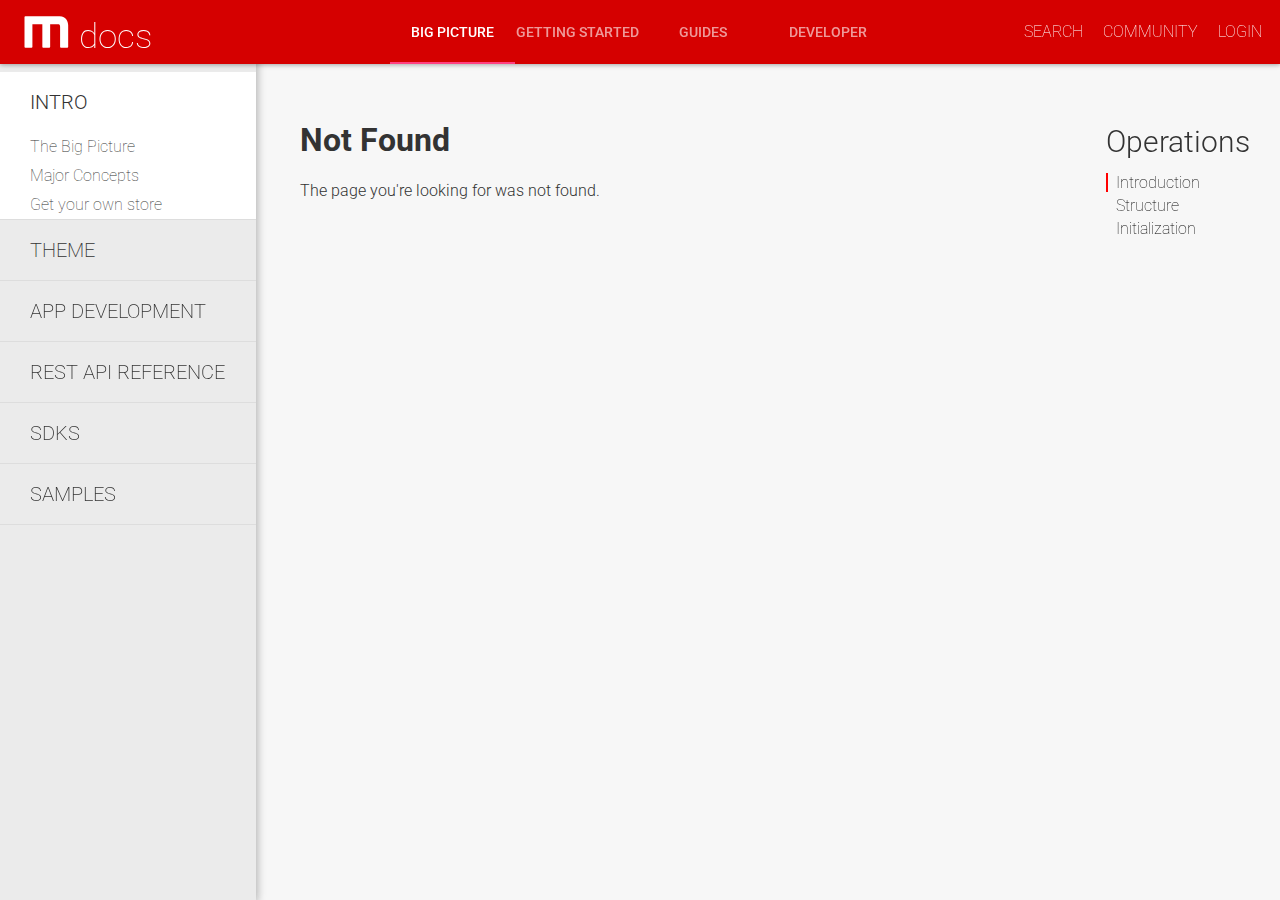
<file: index.html>
<!doctype html>
<html class="no-js" lang=""><head><meta charset="utf-8"/><meta http-equiv="X-UA-Compatible" content="IE=edge"/><title>React Static Boilerplate</title><meta name="description" content="Static website generator for React.js web applications."/><meta name="viewport" content="width=device-width, initial-scale=1"/><link rel="apple-touch-icon" href="apple-touch-icon.png"/><link rel="stylesheet" href="main.css"/><link href="https://fonts.googleapis.com/css?family=Roboto:300,100,400" rel="stylesheet" type="text/css"/><script src="app.js?1449474338693"></script></head><body><div id="app"><div data-reactid=".1uihfne8t8g" data-react-checksum="-890111159"><div class="m-main-bar" style="did-flip:true;background-color:#d50000;transition:all 450ms cubic-bezier(0.23, 1, 0.32, 1) 0ms;box-sizing:border-box;font-family:Roboto, sans-serif;-webkit-tap-highlight-color:rgba(0,0,0,0);box-shadow:0 1px 6px rgba(0, 0, 0, 0.12), 0 1px 4px rgba(0, 0, 0, 0.24);border-radius:0px;position:fixed;z-index:9999;width:100%;display:-webkit-box; display: -webkit-flex; display: flex;min-height:64px;padding-left:24px;padding-right:24px;top:0;max-height:64px;" data-reactid=".1uihfne8t8g.0"><button style="did-flip:true;border:10px;background:none;box-sizing:border-box;display:inline-block;font:inherit;font-family:Roboto, sans-serif;tap-highlight-color:rgba(0, 0, 0, 0);cursor:pointer;text-decoration:none;outline:none;position:relative;transition:all 450ms cubic-bezier(0.23, 1, 0.32, 1) 0ms;padding:12px;width:48px;height:48px;font-size:0;margin-top:8px;margin-right:8px;margin-left:-16px;-webkit-appearance:button;" tabindex="0" type="button" data-reactid=".1uihfne8t8g.0.0"><div data-reactid=".1uihfne8t8g.0.0.0"><svg style="did-flip:true;display:inline-block;height:24px;width:24px;transition:all 450ms cubic-bezier(0.23, 1, 0.32, 1) 0ms;fill:#ffffff;color:#ffffff;-webkit-user-select:none;" viewBox="0 0 24 24" data-reactid=".1uihfne8t8g.0.0.0.1:2:$/=10"><path d="M3 18h18v-2H3v2zm0-5h18v-2H3v2zm0-7v2h18V6H3z" data-reactid=".1uihfne8t8g.0.0.0.1:2:$/=10.0"></path></svg></div></button><div style="did-flip:true;white-space:nowrap;overflow:hidden;text-overflow:ellipsis;margin:0;padding-top:0;letter-spacing:0;font-size:24px;font-weight:400;color:#ffffff;line-height:64px;box-flex:1;flex:1;" data-reactid=".1uihfne8t8g.0.1"><div data-reactid=".1uihfne8t8g.0.1.0"><img class="m-logo-selector" src="[data-uri]" data-reactid=".1uihfne8t8g.0.1.0.$0"/><span class="m-brand-selector" data-reactid=".1uihfne8t8g.0.1.0.$1">docs</span></div></div><div style="did-flip:true;margin-top:8px;margin-right:-16px;margin-left:auto;" data-reactid=".1uihfne8t8g.0.2"><div data-reactid=".1uihfne8t8g.0.2.0"><div class="m-expanded_menu" data-reactid=".1uihfne8t8g.0.2.0.0"><div value="0" style="did-flip:true;" data-reactid=".1uihfne8t8g.0.2.0.0.0"><div style="did-flip:true;margin:0;padding:0;width:100%;height:64px;background-color:#d50000;white-space:nowrap;display:table;" data-reactid=".1uihfne8t8g.0.2.0.0.0.0"><div tabindex="0" style="did-flip:true;display:table-cell;cursor:pointer;text-align:center;vertical-align:middle;height:48px;color:#ffffff;outline:none;font-size:14px;font-weight:500;white-space:initial;font-family:Roboto, sans-serif;box-sizing:border-box;width:25%;" data-reactid=".1uihfne8t8g.0.2.0.0.0.0.$0/=10">BIG PICTURE</div><div tabindex="1" style="did-flip:true;display:table-cell;cursor:pointer;text-align:center;vertical-align:middle;height:48px;color:rgba(255,255,255,0.6);outline:none;font-size:14px;font-weight:500;white-space:initial;font-family:Roboto, sans-serif;box-sizing:border-box;width:25%;" data-reactid=".1uihfne8t8g.0.2.0.0.0.0.$1/=11">GETTING STARTED</div><div tabindex="2" style="did-flip:true;display:table-cell;cursor:pointer;text-align:center;vertical-align:middle;height:48px;color:rgba(255,255,255,0.6);outline:none;font-size:14px;font-weight:500;white-space:initial;font-family:Roboto, sans-serif;box-sizing:border-box;width:25%;" data-reactid=".1uihfne8t8g.0.2.0.0.0.0.$2/=12">GUIDES</div><div tabindex="3" style="did-flip:true;display:table-cell;cursor:pointer;text-align:center;vertical-align:middle;height:48px;color:rgba(255,255,255,0.6);outline:none;font-size:14px;font-weight:500;white-space:initial;font-family:Roboto, sans-serif;box-sizing:border-box;width:25%;" data-reactid=".1uihfne8t8g.0.2.0.0.0.0.$3/=13">DEVELOPER</div></div><div data-reactid=".1uihfne8t8g.0.2.0.0.0.1"><div style="did-flip:true;left:calc(25%*0);width:25%;bottom:0;display:block;background-color:#ff4081;height:2px;margin-top:-2px;position:relative;transition:left 1s cubic-bezier(0.23, 1, 0.32, 1) 0ms;" data-reactid=".1uihfne8t8g.0.2.0.0.0.1.0"> </div></div><div style="did-flip:true;" data-reactid=".1uihfne8t8g.0.2.0.0.0.2"></div></div></div><ul class="m-contextual-actions" data-reactid=".1uihfne8t8g.0.2.0.1"><li data-reactid=".1uihfne8t8g.0.2.0.1.0"><a data-reactid=".1uihfne8t8g.0.2.0.1.0.0"><canvas class="ink" style="border-radius:inherit;height:100%;left:0;position:absolute;top:0;width:100%;" height="0" width="0" data-reactid=".1uihfne8t8g.0.2.0.1.0.0.0"></canvas><span data-reactid=".1uihfne8t8g.0.2.0.1.0.0.1">SEARCH</span></a></li><li data-reactid=".1uihfne8t8g.0.2.0.1.1"><a data-reactid=".1uihfne8t8g.0.2.0.1.1.0"><canvas class="ink" style="border-radius:inherit;height:100%;left:0;position:absolute;top:0;width:100%;" height="0" width="0" data-reactid=".1uihfne8t8g.0.2.0.1.1.0.0"></canvas><span data-reactid=".1uihfne8t8g.0.2.0.1.1.0.1">COMMUNITY</span></a></li><li data-reactid=".1uihfne8t8g.0.2.0.1.2"><a data-reactid=".1uihfne8t8g.0.2.0.1.2.0"><canvas class="ink" style="border-radius:inherit;height:100%;left:0;position:absolute;top:0;width:100%;" height="0" width="0" data-reactid=".1uihfne8t8g.0.2.0.1.2.0.0"></canvas><span data-reactid=".1uihfne8t8g.0.2.0.1.2.0.1">LOGIN</span></a></li></ul></div></div></div><div data-reactid=".1uihfne8t8g.1"><div data-reactid=".1uihfne8t8g.1.0"><div class="m-leftnav" data-reactid=".1uihfne8t8g.1.0.0"><div data-reactid=".1uihfne8t8g.1.0.0.0"><div style="did-flip:true;background-color:#ffffff;transition:all 450ms cubic-bezier(0.23, 1, 0.32, 1) 0ms;box-sizing:border-box;font-family:Roboto, sans-serif;-webkit-tap-highlight-color:rgba(0,0,0,0);box-shadow:0 3px 10px rgba(0, 0, 0, 0.16), 0 3px 10px rgba(0, 0, 0, 0.23);border-radius:0px;height:100%;width:256px;position:fixed;z-index:10;left:0;top:0;transform:translate3d(0px, 0, 0);overflow:hidden;padding-top:72px;overflow-y:auto;background:#ebebeb;" data-reactid=".1uihfne8t8g.1.0.0.0.1"><div data-reactid=".1uihfne8t8g.1.0.0.0.1.1"><div class="react-sanfona" role="tablist" data-reactid=".1uihfne8t8g.1.0.0.0.1.1.0"><div class="react-sanfona-item react-sanfona-item-expanded" role="tabpanel" aria-expanded="true" data-reactid=".1uihfne8t8g.1.0.0.0.1.1.0.$0"><h3 aria-controls="react-sanfona-item-body-ef327175-38b7-4e33-9e65-a127ff558c84" class="react-sanfona-item-title" id="react-safona-item-title-ef327175-38b7-4e33-9e65-a127ff558c84" style="cursor:pointer;margin:0;" data-reactid=".1uihfne8t8g.1.0.0.0.1.1.0.$0.0"><div class="m-item-container" data-reactid=".1uihfne8t8g.1.0.0.0.1.1.0.$0.0.0"><canvas class="ink" style="border-radius:inherit;height:100%;left:0;position:absolute;top:0;width:100%;" height="0" width="0" data-reactid=".1uihfne8t8g.1.0.0.0.1.1.0.$0.0.0.0"></canvas><span data-reactid=".1uihfne8t8g.1.0.0.0.1.1.0.$0.0.0.1">INTRO</span></div></h3><div aria-labelledby="react-safona-item-title-ef327175-38b7-4e33-9e65-a127ff558c84" class="react-sanfona-item-body" id="react-safona-item-body-ef327175-38b7-4e33-9e65-a127ff558c84" style="max-height:none;overflow:visible;transition:max-height .3s ease;" data-reactid=".1uihfne8t8g.1.0.0.0.1.1.0.$0.1"><div class="react-sanfona-item-body-wrapper" data-reactid=".1uihfne8t8g.1.0.0.0.1.1.0.$0.1.0"><ul data-reactid=".1uihfne8t8g.1.0.0.0.1.1.0.$0.1.0.0"><li data-reactid=".1uihfne8t8g.1.0.0.0.1.1.0.$0.1.0.0.0"><a data-reactid=".1uihfne8t8g.1.0.0.0.1.1.0.$0.1.0.0.0.0"><canvas class="ink" style="border-radius:inherit;height:100%;left:0;position:absolute;top:0;width:100%;" height="0" width="0" data-reactid=".1uihfne8t8g.1.0.0.0.1.1.0.$0.1.0.0.0.0.0"></canvas><span data-reactid=".1uihfne8t8g.1.0.0.0.1.1.0.$0.1.0.0.0.0.1">The Big Picture</span></a></li><li data-reactid=".1uihfne8t8g.1.0.0.0.1.1.0.$0.1.0.0.1"><a data-reactid=".1uihfne8t8g.1.0.0.0.1.1.0.$0.1.0.0.1.0"><canvas class="ink" style="border-radius:inherit;height:100%;left:0;position:absolute;top:0;width:100%;" height="0" width="0" data-reactid=".1uihfne8t8g.1.0.0.0.1.1.0.$0.1.0.0.1.0.0"></canvas><span data-reactid=".1uihfne8t8g.1.0.0.0.1.1.0.$0.1.0.0.1.0.1">Major Concepts</span></a></li><li data-reactid=".1uihfne8t8g.1.0.0.0.1.1.0.$0.1.0.0.2"><a data-reactid=".1uihfne8t8g.1.0.0.0.1.1.0.$0.1.0.0.2.0"><canvas class="ink" style="border-radius:inherit;height:100%;left:0;position:absolute;top:0;width:100%;" height="0" width="0" data-reactid=".1uihfne8t8g.1.0.0.0.1.1.0.$0.1.0.0.2.0.0"></canvas><span data-reactid=".1uihfne8t8g.1.0.0.0.1.1.0.$0.1.0.0.2.0.1">Get your own store</span></a></li></ul></div></div></div><div class="react-sanfona-item" role="tabpanel" aria-hidden="true" data-reactid=".1uihfne8t8g.1.0.0.0.1.1.0.$1"><h3 aria-controls="react-sanfona-item-body-773d87a0-ef7e-4d30-a681-6c9e0981d2f4" class="react-sanfona-item-title" id="react-safona-item-title-773d87a0-ef7e-4d30-a681-6c9e0981d2f4" style="cursor:pointer;margin:0;" data-reactid=".1uihfne8t8g.1.0.0.0.1.1.0.$1.0"><div class="m-item-container" data-reactid=".1uihfne8t8g.1.0.0.0.1.1.0.$1.0.0"><canvas class="ink" style="border-radius:inherit;height:100%;left:0;position:absolute;top:0;width:100%;" height="0" width="0" data-reactid=".1uihfne8t8g.1.0.0.0.1.1.0.$1.0.0.0"></canvas><span data-reactid=".1uihfne8t8g.1.0.0.0.1.1.0.$1.0.0.1">THEME</span></div></h3><div aria-labelledby="react-safona-item-title-773d87a0-ef7e-4d30-a681-6c9e0981d2f4" class="react-sanfona-item-body" id="react-safona-item-body-773d87a0-ef7e-4d30-a681-6c9e0981d2f4" style="max-height:0;overflow:hidden;transition:max-height .3s ease;" data-reactid=".1uihfne8t8g.1.0.0.0.1.1.0.$1.1"><div class="react-sanfona-item-body-wrapper" data-reactid=".1uihfne8t8g.1.0.0.0.1.1.0.$1.1.0"><ul data-reactid=".1uihfne8t8g.1.0.0.0.1.1.0.$1.1.0.0"><li data-reactid=".1uihfne8t8g.1.0.0.0.1.1.0.$1.1.0.0.0"><a data-reactid=".1uihfne8t8g.1.0.0.0.1.1.0.$1.1.0.0.0.0"><canvas class="ink" style="border-radius:inherit;height:100%;left:0;position:absolute;top:0;width:100%;" height="0" width="0" data-reactid=".1uihfne8t8g.1.0.0.0.1.1.0.$1.1.0.0.0.0.0"></canvas><span data-reactid=".1uihfne8t8g.1.0.0.0.1.1.0.$1.1.0.0.0.0.1">Build a theme</span></a></li><li data-reactid=".1uihfne8t8g.1.0.0.0.1.1.0.$1.1.0.0.1"><a data-reactid=".1uihfne8t8g.1.0.0.0.1.1.0.$1.1.0.0.1.0"><canvas class="ink" style="border-radius:inherit;height:100%;left:0;position:absolute;top:0;width:100%;" height="0" width="0" data-reactid=".1uihfne8t8g.1.0.0.0.1.1.0.$1.1.0.0.1.0.0"></canvas><span data-reactid=".1uihfne8t8g.1.0.0.0.1.1.0.$1.1.0.0.1.0.1">Build a widget</span></a></li><li data-reactid=".1uihfne8t8g.1.0.0.0.1.1.0.$1.1.0.0.2"><a data-reactid=".1uihfne8t8g.1.0.0.0.1.1.0.$1.1.0.0.2.0"><canvas class="ink" style="border-radius:inherit;height:100%;left:0;position:absolute;top:0;width:100%;" height="0" width="0" data-reactid=".1uihfne8t8g.1.0.0.0.1.1.0.$1.1.0.0.2.0.0"></canvas><span data-reactid=".1uihfne8t8g.1.0.0.0.1.1.0.$1.1.0.0.2.0.1">Looping through records</span></a></li><li data-reactid=".1uihfne8t8g.1.0.0.0.1.1.0.$1.1.0.0.3"><a data-reactid=".1uihfne8t8g.1.0.0.0.1.1.0.$1.1.0.0.3.0"><canvas class="ink" style="border-radius:inherit;height:100%;left:0;position:absolute;top:0;width:100%;" height="0" width="0" data-reactid=".1uihfne8t8g.1.0.0.0.1.1.0.$1.1.0.0.3.0.0"></canvas><span data-reactid=".1uihfne8t8g.1.0.0.0.1.1.0.$1.1.0.0.3.0.1">Deploying your app</span></a></li><li data-reactid=".1uihfne8t8g.1.0.0.0.1.1.0.$1.1.0.0.4"><a data-reactid=".1uihfne8t8g.1.0.0.0.1.1.0.$1.1.0.0.4.0"><canvas class="ink" style="border-radius:inherit;height:100%;left:0;position:absolute;top:0;width:100%;" height="0" width="0" data-reactid=".1uihfne8t8g.1.0.0.0.1.1.0.$1.1.0.0.4.0.0"></canvas><span data-reactid=".1uihfne8t8g.1.0.0.0.1.1.0.$1.1.0.0.4.0.1">Inheritence</span></a></li><li data-reactid=".1uihfne8t8g.1.0.0.0.1.1.0.$1.1.0.0.5"><a data-reactid=".1uihfne8t8g.1.0.0.0.1.1.0.$1.1.0.0.5.0"><canvas class="ink" style="border-radius:inherit;height:100%;left:0;position:absolute;top:0;width:100%;" height="0" width="0" data-reactid=".1uihfne8t8g.1.0.0.0.1.1.0.$1.1.0.0.5.0.0"></canvas><span data-reactid=".1uihfne8t8g.1.0.0.0.1.1.0.$1.1.0.0.5.0.1">Hypr</span></a></li><li data-reactid=".1uihfne8t8g.1.0.0.0.1.1.0.$1.1.0.0.6"><a data-reactid=".1uihfne8t8g.1.0.0.0.1.1.0.$1.1.0.0.6.0"><canvas class="ink" style="border-radius:inherit;height:100%;left:0;position:absolute;top:0;width:100%;" height="0" width="0" data-reactid=".1uihfne8t8g.1.0.0.0.1.1.0.$1.1.0.0.6.0.0"></canvas><span data-reactid=".1uihfne8t8g.1.0.0.0.1.1.0.$1.1.0.0.6.0.1">Making it fast</span></a></li><li data-reactid=".1uihfne8t8g.1.0.0.0.1.1.0.$1.1.0.0.7"><a data-reactid=".1uihfne8t8g.1.0.0.0.1.1.0.$1.1.0.0.7.0"><canvas class="ink" style="border-radius:inherit;height:100%;left:0;position:absolute;top:0;width:100%;" height="0" width="0" data-reactid=".1uihfne8t8g.1.0.0.0.1.1.0.$1.1.0.0.7.0.0"></canvas><span data-reactid=".1uihfne8t8g.1.0.0.0.1.1.0.$1.1.0.0.7.0.1">Optimizing for seo</span></a></li></ul></div></div></div><div class="react-sanfona-item" role="tabpanel" aria-hidden="true" data-reactid=".1uihfne8t8g.1.0.0.0.1.1.0.$2"><h3 aria-controls="react-sanfona-item-body-672747ad-0bc1-4278-9d59-529048eb815b" class="react-sanfona-item-title" id="react-safona-item-title-672747ad-0bc1-4278-9d59-529048eb815b" style="cursor:pointer;margin:0;" data-reactid=".1uihfne8t8g.1.0.0.0.1.1.0.$2.0"><div class="m-item-container" data-reactid=".1uihfne8t8g.1.0.0.0.1.1.0.$2.0.0"><canvas class="ink" style="border-radius:inherit;height:100%;left:0;position:absolute;top:0;width:100%;" height="0" width="0" data-reactid=".1uihfne8t8g.1.0.0.0.1.1.0.$2.0.0.0"></canvas><span data-reactid=".1uihfne8t8g.1.0.0.0.1.1.0.$2.0.0.1">APP DEVELOPMENT</span></div></h3><div aria-labelledby="react-safona-item-title-672747ad-0bc1-4278-9d59-529048eb815b" class="react-sanfona-item-body" id="react-safona-item-body-672747ad-0bc1-4278-9d59-529048eb815b" style="max-height:0;overflow:hidden;transition:max-height .3s ease;" data-reactid=".1uihfne8t8g.1.0.0.0.1.1.0.$2.1"><div class="react-sanfona-item-body-wrapper" data-reactid=".1uihfne8t8g.1.0.0.0.1.1.0.$2.1.0"><ul data-reactid=".1uihfne8t8g.1.0.0.0.1.1.0.$2.1.0.0"><li data-reactid=".1uihfne8t8g.1.0.0.0.1.1.0.$2.1.0.0.0"><a data-reactid=".1uihfne8t8g.1.0.0.0.1.1.0.$2.1.0.0.0.0"><canvas class="ink" style="border-radius:inherit;height:100%;left:0;position:absolute;top:0;width:100%;" height="0" width="0" data-reactid=".1uihfne8t8g.1.0.0.0.1.1.0.$2.1.0.0.0.0.0"></canvas><span data-reactid=".1uihfne8t8g.1.0.0.0.1.1.0.$2.1.0.0.0.0.1">Intro to apps</span></a></li><li data-reactid=".1uihfne8t8g.1.0.0.0.1.1.0.$2.1.0.0.1"><a data-reactid=".1uihfne8t8g.1.0.0.0.1.1.0.$2.1.0.0.1.0"><canvas class="ink" style="border-radius:inherit;height:100%;left:0;position:absolute;top:0;width:100%;" height="0" width="0" data-reactid=".1uihfne8t8g.1.0.0.0.1.1.0.$2.1.0.0.1.0.0"></canvas><span data-reactid=".1uihfne8t8g.1.0.0.0.1.1.0.$2.1.0.0.1.0.1">Build an app</span></a></li><li data-reactid=".1uihfne8t8g.1.0.0.0.1.1.0.$2.1.0.0.2"><a data-reactid=".1uihfne8t8g.1.0.0.0.1.1.0.$2.1.0.0.2.0"><canvas class="ink" style="border-radius:inherit;height:100%;left:0;position:absolute;top:0;width:100%;" height="0" width="0" data-reactid=".1uihfne8t8g.1.0.0.0.1.1.0.$2.1.0.0.2.0.0"></canvas><span data-reactid=".1uihfne8t8g.1.0.0.0.1.1.0.$2.1.0.0.2.0.1">Webhooks</span></a></li><li data-reactid=".1uihfne8t8g.1.0.0.0.1.1.0.$2.1.0.0.3"><a data-reactid=".1uihfne8t8g.1.0.0.0.1.1.0.$2.1.0.0.3.0"><canvas class="ink" style="border-radius:inherit;height:100%;left:0;position:absolute;top:0;width:100%;" height="0" width="0" data-reactid=".1uihfne8t8g.1.0.0.0.1.1.0.$2.1.0.0.3.0.0"></canvas><span data-reactid=".1uihfne8t8g.1.0.0.0.1.1.0.$2.1.0.0.3.0.1">Configuration UI</span></a></li><li data-reactid=".1uihfne8t8g.1.0.0.0.1.1.0.$2.1.0.0.4"><a data-reactid=".1uihfne8t8g.1.0.0.0.1.1.0.$2.1.0.0.4.0"><canvas class="ink" style="border-radius:inherit;height:100%;left:0;position:absolute;top:0;width:100%;" height="0" width="0" data-reactid=".1uihfne8t8g.1.0.0.0.1.1.0.$2.1.0.0.4.0.0"></canvas><span data-reactid=".1uihfne8t8g.1.0.0.0.1.1.0.$2.1.0.0.4.0.1">Authentication</span></a></li><li data-reactid=".1uihfne8t8g.1.0.0.0.1.1.0.$2.1.0.0.5"><a data-reactid=".1uihfne8t8g.1.0.0.0.1.1.0.$2.1.0.0.5.0"><canvas class="ink" style="border-radius:inherit;height:100%;left:0;position:absolute;top:0;width:100%;" height="0" width="0" data-reactid=".1uihfne8t8g.1.0.0.0.1.1.0.$2.1.0.0.5.0.0"></canvas><span data-reactid=".1uihfne8t8g.1.0.0.0.1.1.0.$2.1.0.0.5.0.1">Arc.js</span></a></li></ul></div></div></div><div class="react-sanfona-item" role="tabpanel" aria-hidden="true" data-reactid=".1uihfne8t8g.1.0.0.0.1.1.0.$3"><h3 aria-controls="react-sanfona-item-body-61e18ed8-06e4-4ec4-b875-8b374e21f413" class="react-sanfona-item-title" id="react-safona-item-title-61e18ed8-06e4-4ec4-b875-8b374e21f413" style="cursor:pointer;margin:0;" data-reactid=".1uihfne8t8g.1.0.0.0.1.1.0.$3.0"><div class="m-item-container" data-reactid=".1uihfne8t8g.1.0.0.0.1.1.0.$3.0.0"><canvas class="ink" style="border-radius:inherit;height:100%;left:0;position:absolute;top:0;width:100%;" height="0" width="0" data-reactid=".1uihfne8t8g.1.0.0.0.1.1.0.$3.0.0.0"></canvas><span data-reactid=".1uihfne8t8g.1.0.0.0.1.1.0.$3.0.0.1">REST API REFERENCE</span></div></h3><div aria-labelledby="react-safona-item-title-61e18ed8-06e4-4ec4-b875-8b374e21f413" class="react-sanfona-item-body" id="react-safona-item-body-61e18ed8-06e4-4ec4-b875-8b374e21f413" style="max-height:0;overflow:hidden;transition:max-height .3s ease;" data-reactid=".1uihfne8t8g.1.0.0.0.1.1.0.$3.1"><div class="react-sanfona-item-body-wrapper" data-reactid=".1uihfne8t8g.1.0.0.0.1.1.0.$3.1.0"><ul data-reactid=".1uihfne8t8g.1.0.0.0.1.1.0.$3.1.0.0"><li data-reactid=".1uihfne8t8g.1.0.0.0.1.1.0.$3.1.0.0.0"><a data-reactid=".1uihfne8t8g.1.0.0.0.1.1.0.$3.1.0.0.0.0"><canvas class="ink" style="border-radius:inherit;height:100%;left:0;position:absolute;top:0;width:100%;" height="0" width="0" data-reactid=".1uihfne8t8g.1.0.0.0.1.1.0.$3.1.0.0.0.0.0"></canvas><span class="m-active" data-reactid=".1uihfne8t8g.1.0.0.0.1.1.0.$3.1.0.0.0.0.1">Commerce</span></a><ul data-reactid=".1uihfne8t8g.1.0.0.0.1.1.0.$3.1.0.0.0.1"><li data-reactid=".1uihfne8t8g.1.0.0.0.1.1.0.$3.1.0.0.0.1.0"><a data-reactid=".1uihfne8t8g.1.0.0.0.1.1.0.$3.1.0.0.0.1.0.0"><canvas class="ink" style="border-radius:inherit;height:100%;left:0;position:absolute;top:0;width:100%;" height="0" width="0" data-reactid=".1uihfne8t8g.1.0.0.0.1.1.0.$3.1.0.0.0.1.0.0.0"></canvas><span data-reactid=".1uihfne8t8g.1.0.0.0.1.1.0.$3.1.0.0.0.1.0.0.1">admin</span></a><ul data-reactid=".1uihfne8t8g.1.0.0.0.1.1.0.$3.1.0.0.0.1.0.1"><li data-reactid=".1uihfne8t8g.1.0.0.0.1.1.0.$3.1.0.0.0.1.0.1.0"><a data-reactid=".1uihfne8t8g.1.0.0.0.1.1.0.$3.1.0.0.0.1.0.1.0.0"><canvas class="ink" style="border-radius:inherit;height:100%;left:0;position:absolute;top:0;width:100%;" height="0" width="0" data-reactid=".1uihfne8t8g.1.0.0.0.1.1.0.$3.1.0.0.0.1.0.1.0.0.0"></canvas><span class="m-active" data-reactid=".1uihfne8t8g.1.0.0.0.1.1.0.$3.1.0.0.0.1.0.1.0.0.1">carts</span></a><ul data-reactid=".1uihfne8t8g.1.0.0.0.1.1.0.$3.1.0.0.0.1.0.1.0.1"><li data-reactid=".1uihfne8t8g.1.0.0.0.1.1.0.$3.1.0.0.0.1.0.1.0.1.0"><a data-reactid=".1uihfne8t8g.1.0.0.0.1.1.0.$3.1.0.0.0.1.0.1.0.1.0.0"><canvas class="ink" style="border-radius:inherit;height:100%;left:0;position:absolute;top:0;width:100%;" height="0" width="0" data-reactid=".1uihfne8t8g.1.0.0.0.1.1.0.$3.1.0.0.0.1.0.1.0.1.0.0.0"></canvas><span data-reactid=".1uihfne8t8g.1.0.0.0.1.1.0.$3.1.0.0.0.1.0.1.0.1.0.0.1">cartCoupons</span></a></li><li data-reactid=".1uihfne8t8g.1.0.0.0.1.1.0.$3.1.0.0.0.1.0.1.0.1.1"><a data-reactid=".1uihfne8t8g.1.0.0.0.1.1.0.$3.1.0.0.0.1.0.1.0.1.1.0"><canvas class="ink" style="border-radius:inherit;height:100%;left:0;position:absolute;top:0;width:100%;" height="0" width="0" data-reactid=".1uihfne8t8g.1.0.0.0.1.1.0.$3.1.0.0.0.1.0.1.0.1.1.0.0"></canvas><span data-reactid=".1uihfne8t8g.1.0.0.0.1.1.0.$3.1.0.0.0.1.0.1.0.1.1.0.1">cartItems</span></a></li><li data-reactid=".1uihfne8t8g.1.0.0.0.1.1.0.$3.1.0.0.0.1.0.1.0.1.2"><a data-reactid=".1uihfne8t8g.1.0.0.0.1.1.0.$3.1.0.0.0.1.0.1.0.1.2.0"><canvas class="ink" style="border-radius:inherit;height:100%;left:0;position:absolute;top:0;width:100%;" height="0" width="0" data-reactid=".1uihfne8t8g.1.0.0.0.1.1.0.$3.1.0.0.0.1.0.1.0.1.2.0.0"></canvas><span class="m-active" data-reactid=".1uihfne8t8g.1.0.0.0.1.1.0.$3.1.0.0.0.1.0.1.0.1.2.0.1">cartExtendedProperties</span></a><ul data-reactid=".1uihfne8t8g.1.0.0.0.1.1.0.$3.1.0.0.0.1.0.1.0.1.2.1"><li data-reactid=".1uihfne8t8g.1.0.0.0.1.1.0.$3.1.0.0.0.1.0.1.0.1.2.1.0"><a data-reactid=".1uihfne8t8g.1.0.0.0.1.1.0.$3.1.0.0.0.1.0.1.0.1.2.1.0.0"><canvas class="ink" style="border-radius:inherit;height:100%;left:0;position:absolute;top:0;width:100%;" height="0" width="0" data-reactid=".1uihfne8t8g.1.0.0.0.1.1.0.$3.1.0.0.0.1.0.1.0.1.2.1.0.0.0"></canvas><span data-reactid=".1uihfne8t8g.1.0.0.0.1.1.0.$3.1.0.0.0.1.0.1.0.1.2.1.0.0.1">cartTax</span></a></li><li data-reactid=".1uihfne8t8g.1.0.0.0.1.1.0.$3.1.0.0.0.1.0.1.0.1.2.1.1"><a data-reactid=".1uihfne8t8g.1.0.0.0.1.1.0.$3.1.0.0.0.1.0.1.0.1.2.1.1.0"><canvas class="ink" style="border-radius:inherit;height:100%;left:0;position:absolute;top:0;width:100%;" height="0" width="0" data-reactid=".1uihfne8t8g.1.0.0.0.1.1.0.$3.1.0.0.0.1.0.1.0.1.2.1.1.0.0"></canvas><span data-reactid=".1uihfne8t8g.1.0.0.0.1.1.0.$3.1.0.0.0.1.0.1.0.1.2.1.1.0.1">cartShipping</span></a></li><li data-reactid=".1uihfne8t8g.1.0.0.0.1.1.0.$3.1.0.0.0.1.0.1.0.1.2.1.2"><a data-reactid=".1uihfne8t8g.1.0.0.0.1.1.0.$3.1.0.0.0.1.0.1.0.1.2.1.2.0"><canvas class="ink" style="border-radius:inherit;height:100%;left:0;position:absolute;top:0;width:100%;" height="0" width="0" data-reactid=".1uihfne8t8g.1.0.0.0.1.1.0.$3.1.0.0.0.1.0.1.0.1.2.1.2.0.0"></canvas><span data-reactid=".1uihfne8t8g.1.0.0.0.1.1.0.$3.1.0.0.0.1.0.1.0.1.2.1.2.0.1">cartGiftWrapping</span></a></li><li data-reactid=".1uihfne8t8g.1.0.0.0.1.1.0.$3.1.0.0.0.1.0.1.0.1.2.1.3"><a data-reactid=".1uihfne8t8g.1.0.0.0.1.1.0.$3.1.0.0.0.1.0.1.0.1.2.1.3.0"><canvas class="ink" style="border-radius:inherit;height:100%;left:0;position:absolute;top:0;width:100%;" height="0" width="0" data-reactid=".1uihfne8t8g.1.0.0.0.1.1.0.$3.1.0.0.0.1.0.1.0.1.2.1.3.0.0"></canvas><span data-reactid=".1uihfne8t8g.1.0.0.0.1.1.0.$3.1.0.0.0.1.0.1.0.1.2.1.3.0.1">cartDelivery</span></a></li></ul></li></ul></li></ul></li></ul></li></ul></div></div></div><div class="react-sanfona-item" role="tabpanel" aria-hidden="true" data-reactid=".1uihfne8t8g.1.0.0.0.1.1.0.$4"><h3 aria-controls="react-sanfona-item-body-6d5881c9-b9b9-4b1a-a29a-3f616d9f13ad" class="react-sanfona-item-title" id="react-safona-item-title-6d5881c9-b9b9-4b1a-a29a-3f616d9f13ad" style="cursor:pointer;margin:0;" data-reactid=".1uihfne8t8g.1.0.0.0.1.1.0.$4.0"><div class="m-item-container" data-reactid=".1uihfne8t8g.1.0.0.0.1.1.0.$4.0.0"><canvas class="ink" style="border-radius:inherit;height:100%;left:0;position:absolute;top:0;width:100%;" height="0" width="0" data-reactid=".1uihfne8t8g.1.0.0.0.1.1.0.$4.0.0.0"></canvas><span data-reactid=".1uihfne8t8g.1.0.0.0.1.1.0.$4.0.0.1">SDKS</span></div></h3><div aria-labelledby="react-safona-item-title-6d5881c9-b9b9-4b1a-a29a-3f616d9f13ad" class="react-sanfona-item-body" id="react-safona-item-body-6d5881c9-b9b9-4b1a-a29a-3f616d9f13ad" style="max-height:0;overflow:hidden;transition:max-height .3s ease;" data-reactid=".1uihfne8t8g.1.0.0.0.1.1.0.$4.1"><div class="react-sanfona-item-body-wrapper" data-reactid=".1uihfne8t8g.1.0.0.0.1.1.0.$4.1.0"></div></div></div><div class="react-sanfona-item" role="tabpanel" aria-hidden="true" data-reactid=".1uihfne8t8g.1.0.0.0.1.1.0.$5"><h3 aria-controls="react-sanfona-item-body-9135586c-760d-4ff0-aa99-f4cf97ded0cf" class="react-sanfona-item-title" id="react-safona-item-title-9135586c-760d-4ff0-aa99-f4cf97ded0cf" style="cursor:pointer;margin:0;" data-reactid=".1uihfne8t8g.1.0.0.0.1.1.0.$5.0"><div class="m-item-container" data-reactid=".1uihfne8t8g.1.0.0.0.1.1.0.$5.0.0"><canvas class="ink" style="border-radius:inherit;height:100%;left:0;position:absolute;top:0;width:100%;" height="0" width="0" data-reactid=".1uihfne8t8g.1.0.0.0.1.1.0.$5.0.0.0"></canvas><span data-reactid=".1uihfne8t8g.1.0.0.0.1.1.0.$5.0.0.1">SAMPLES</span></div></h3><div aria-labelledby="react-safona-item-title-9135586c-760d-4ff0-aa99-f4cf97ded0cf" class="react-sanfona-item-body" id="react-safona-item-body-9135586c-760d-4ff0-aa99-f4cf97ded0cf" style="max-height:0;overflow:hidden;transition:max-height .3s ease;" data-reactid=".1uihfne8t8g.1.0.0.0.1.1.0.$5.1"><div class="react-sanfona-item-body-wrapper" data-reactid=".1uihfne8t8g.1.0.0.0.1.1.0.$5.1.0"></div></div></div></div></div></div></div></div><div class="m-leftnav-toggle" data-reactid=".1uihfne8t8g.1.0.1"><div data-reactid=".1uihfne8t8g.1.0.1.0"><div style="did-flip:true;position:fixed;height:100%;width:100%;z-index:9;top:0;left:-100%;opacity:0;background-color:rgba(0, 0, 0, 0.54);-webkit-tap-highlight-color:rgba(0, 0, 0, 0);will-change:opacity;transform:translateZ(0);transition:left 0ms cubic-bezier(0.23, 1, 0.32, 1) 400ms,opacity 400ms cubic-bezier(0.23, 1, 0.32, 1) 0ms;" data-reactid=".1uihfne8t8g.1.0.1.0.0"></div><div style="did-flip:true;background-color:#ffffff;transition:all 450ms cubic-bezier(0.23, 1, 0.32, 1) 0ms;box-sizing:border-box;font-family:Roboto, sans-serif;-webkit-tap-highlight-color:rgba(0,0,0,0);box-shadow:0 3px 10px rgba(0, 0, 0, 0.16), 0 3px 10px rgba(0, 0, 0, 0.23);border-radius:0px;height:100%;width:256px;position:fixed;z-index:10;left:-266px;top:0;transform:translate3d(-266px, 0, 0);overflow:hidden;padding-top:64px;overflow-y:auto;background:#ebebeb;" data-reactid=".1uihfne8t8g.1.0.1.0.1"><div class="m-header-menu" data-reactid=".1uihfne8t8g.1.0.1.0.1.0"><ul class="m-horizontal-header-menu" data-reactid=".1uihfne8t8g.1.0.1.0.1.0.0"><li data-reactid=".1uihfne8t8g.1.0.1.0.1.0.0.0"><a data-reactid=".1uihfne8t8g.1.0.1.0.1.0.0.0.0">SEARCH</a></li><li data-reactid=".1uihfne8t8g.1.0.1.0.1.0.0.1"><a data-reactid=".1uihfne8t8g.1.0.1.0.1.0.0.1.0">COMMUNITY</a></li><li data-reactid=".1uihfne8t8g.1.0.1.0.1.0.0.2"><a data-reactid=".1uihfne8t8g.1.0.1.0.1.0.0.2.0">LOGIN</a></li></ul><ul class="m-vertical-header-menu" data-reactid=".1uihfne8t8g.1.0.1.0.1.0.1"><li data-reactid=".1uihfne8t8g.1.0.1.0.1.0.1.0"><a class="active" data-reactid=".1uihfne8t8g.1.0.1.0.1.0.1.0.0">BIG PICTURE</a></li><li data-reactid=".1uihfne8t8g.1.0.1.0.1.0.1.1"><a class="" data-reactid=".1uihfne8t8g.1.0.1.0.1.0.1.1.0">GETTING STARTED</a></li><li data-reactid=".1uihfne8t8g.1.0.1.0.1.0.1.2"><a class="" data-reactid=".1uihfne8t8g.1.0.1.0.1.0.1.2.0">GUIDES</a></li><li data-reactid=".1uihfne8t8g.1.0.1.0.1.0.1.3"><a class="" data-reactid=".1uihfne8t8g.1.0.1.0.1.0.1.3.0">DEVELOPER</a></li></ul></div><div data-reactid=".1uihfne8t8g.1.0.1.0.1.1"><div class="react-sanfona" role="tablist" data-reactid=".1uihfne8t8g.1.0.1.0.1.1.0"><div class="react-sanfona-item react-sanfona-item-expanded" role="tabpanel" aria-expanded="true" data-reactid=".1uihfne8t8g.1.0.1.0.1.1.0.$0"><h3 aria-controls="react-sanfona-item-body-e08f0b94-59cf-4757-bf2f-a22ca2f9f739" class="react-sanfona-item-title" id="react-safona-item-title-e08f0b94-59cf-4757-bf2f-a22ca2f9f739" style="cursor:pointer;margin:0;" data-reactid=".1uihfne8t8g.1.0.1.0.1.1.0.$0.0"><div class="m-item-container" data-reactid=".1uihfne8t8g.1.0.1.0.1.1.0.$0.0.0"><canvas class="ink" style="border-radius:inherit;height:100%;left:0;position:absolute;top:0;width:100%;" height="0" width="0" data-reactid=".1uihfne8t8g.1.0.1.0.1.1.0.$0.0.0.0"></canvas><span data-reactid=".1uihfne8t8g.1.0.1.0.1.1.0.$0.0.0.1">INTRO</span></div></h3><div aria-labelledby="react-safona-item-title-e08f0b94-59cf-4757-bf2f-a22ca2f9f739" class="react-sanfona-item-body" id="react-safona-item-body-e08f0b94-59cf-4757-bf2f-a22ca2f9f739" style="max-height:none;overflow:visible;transition:max-height .3s ease;" data-reactid=".1uihfne8t8g.1.0.1.0.1.1.0.$0.1"><div class="react-sanfona-item-body-wrapper" data-reactid=".1uihfne8t8g.1.0.1.0.1.1.0.$0.1.0"><ul data-reactid=".1uihfne8t8g.1.0.1.0.1.1.0.$0.1.0.0"><li data-reactid=".1uihfne8t8g.1.0.1.0.1.1.0.$0.1.0.0.0"><a data-reactid=".1uihfne8t8g.1.0.1.0.1.1.0.$0.1.0.0.0.0"><canvas class="ink" style="border-radius:inherit;height:100%;left:0;position:absolute;top:0;width:100%;" height="0" width="0" data-reactid=".1uihfne8t8g.1.0.1.0.1.1.0.$0.1.0.0.0.0.0"></canvas><span data-reactid=".1uihfne8t8g.1.0.1.0.1.1.0.$0.1.0.0.0.0.1">The Big Picture</span></a></li><li data-reactid=".1uihfne8t8g.1.0.1.0.1.1.0.$0.1.0.0.1"><a data-reactid=".1uihfne8t8g.1.0.1.0.1.1.0.$0.1.0.0.1.0"><canvas class="ink" style="border-radius:inherit;height:100%;left:0;position:absolute;top:0;width:100%;" height="0" width="0" data-reactid=".1uihfne8t8g.1.0.1.0.1.1.0.$0.1.0.0.1.0.0"></canvas><span data-reactid=".1uihfne8t8g.1.0.1.0.1.1.0.$0.1.0.0.1.0.1">Major Concepts</span></a></li><li data-reactid=".1uihfne8t8g.1.0.1.0.1.1.0.$0.1.0.0.2"><a data-reactid=".1uihfne8t8g.1.0.1.0.1.1.0.$0.1.0.0.2.0"><canvas class="ink" style="border-radius:inherit;height:100%;left:0;position:absolute;top:0;width:100%;" height="0" width="0" data-reactid=".1uihfne8t8g.1.0.1.0.1.1.0.$0.1.0.0.2.0.0"></canvas><span data-reactid=".1uihfne8t8g.1.0.1.0.1.1.0.$0.1.0.0.2.0.1">Get your own store</span></a></li></ul></div></div></div><div class="react-sanfona-item" role="tabpanel" aria-hidden="true" data-reactid=".1uihfne8t8g.1.0.1.0.1.1.0.$1"><h3 aria-controls="react-sanfona-item-body-74e2c685-7de9-40e4-9380-4f208d60a947" class="react-sanfona-item-title" id="react-safona-item-title-74e2c685-7de9-40e4-9380-4f208d60a947" style="cursor:pointer;margin:0;" data-reactid=".1uihfne8t8g.1.0.1.0.1.1.0.$1.0"><div class="m-item-container" data-reactid=".1uihfne8t8g.1.0.1.0.1.1.0.$1.0.0"><canvas class="ink" style="border-radius:inherit;height:100%;left:0;position:absolute;top:0;width:100%;" height="0" width="0" data-reactid=".1uihfne8t8g.1.0.1.0.1.1.0.$1.0.0.0"></canvas><span data-reactid=".1uihfne8t8g.1.0.1.0.1.1.0.$1.0.0.1">THEME</span></div></h3><div aria-labelledby="react-safona-item-title-74e2c685-7de9-40e4-9380-4f208d60a947" class="react-sanfona-item-body" id="react-safona-item-body-74e2c685-7de9-40e4-9380-4f208d60a947" style="max-height:0;overflow:hidden;transition:max-height .3s ease;" data-reactid=".1uihfne8t8g.1.0.1.0.1.1.0.$1.1"><div class="react-sanfona-item-body-wrapper" data-reactid=".1uihfne8t8g.1.0.1.0.1.1.0.$1.1.0"><ul data-reactid=".1uihfne8t8g.1.0.1.0.1.1.0.$1.1.0.0"><li data-reactid=".1uihfne8t8g.1.0.1.0.1.1.0.$1.1.0.0.0"><a data-reactid=".1uihfne8t8g.1.0.1.0.1.1.0.$1.1.0.0.0.0"><canvas class="ink" style="border-radius:inherit;height:100%;left:0;position:absolute;top:0;width:100%;" height="0" width="0" data-reactid=".1uihfne8t8g.1.0.1.0.1.1.0.$1.1.0.0.0.0.0"></canvas><span data-reactid=".1uihfne8t8g.1.0.1.0.1.1.0.$1.1.0.0.0.0.1">Build a theme</span></a></li><li data-reactid=".1uihfne8t8g.1.0.1.0.1.1.0.$1.1.0.0.1"><a data-reactid=".1uihfne8t8g.1.0.1.0.1.1.0.$1.1.0.0.1.0"><canvas class="ink" style="border-radius:inherit;height:100%;left:0;position:absolute;top:0;width:100%;" height="0" width="0" data-reactid=".1uihfne8t8g.1.0.1.0.1.1.0.$1.1.0.0.1.0.0"></canvas><span data-reactid=".1uihfne8t8g.1.0.1.0.1.1.0.$1.1.0.0.1.0.1">Build a widget</span></a></li><li data-reactid=".1uihfne8t8g.1.0.1.0.1.1.0.$1.1.0.0.2"><a data-reactid=".1uihfne8t8g.1.0.1.0.1.1.0.$1.1.0.0.2.0"><canvas class="ink" style="border-radius:inherit;height:100%;left:0;position:absolute;top:0;width:100%;" height="0" width="0" data-reactid=".1uihfne8t8g.1.0.1.0.1.1.0.$1.1.0.0.2.0.0"></canvas><span data-reactid=".1uihfne8t8g.1.0.1.0.1.1.0.$1.1.0.0.2.0.1">Looping through records</span></a></li><li data-reactid=".1uihfne8t8g.1.0.1.0.1.1.0.$1.1.0.0.3"><a data-reactid=".1uihfne8t8g.1.0.1.0.1.1.0.$1.1.0.0.3.0"><canvas class="ink" style="border-radius:inherit;height:100%;left:0;position:absolute;top:0;width:100%;" height="0" width="0" data-reactid=".1uihfne8t8g.1.0.1.0.1.1.0.$1.1.0.0.3.0.0"></canvas><span data-reactid=".1uihfne8t8g.1.0.1.0.1.1.0.$1.1.0.0.3.0.1">Deploying your app</span></a></li><li data-reactid=".1uihfne8t8g.1.0.1.0.1.1.0.$1.1.0.0.4"><a data-reactid=".1uihfne8t8g.1.0.1.0.1.1.0.$1.1.0.0.4.0"><canvas class="ink" style="border-radius:inherit;height:100%;left:0;position:absolute;top:0;width:100%;" height="0" width="0" data-reactid=".1uihfne8t8g.1.0.1.0.1.1.0.$1.1.0.0.4.0.0"></canvas><span data-reactid=".1uihfne8t8g.1.0.1.0.1.1.0.$1.1.0.0.4.0.1">Inheritence</span></a></li><li data-reactid=".1uihfne8t8g.1.0.1.0.1.1.0.$1.1.0.0.5"><a data-reactid=".1uihfne8t8g.1.0.1.0.1.1.0.$1.1.0.0.5.0"><canvas class="ink" style="border-radius:inherit;height:100%;left:0;position:absolute;top:0;width:100%;" height="0" width="0" data-reactid=".1uihfne8t8g.1.0.1.0.1.1.0.$1.1.0.0.5.0.0"></canvas><span data-reactid=".1uihfne8t8g.1.0.1.0.1.1.0.$1.1.0.0.5.0.1">Hypr</span></a></li><li data-reactid=".1uihfne8t8g.1.0.1.0.1.1.0.$1.1.0.0.6"><a data-reactid=".1uihfne8t8g.1.0.1.0.1.1.0.$1.1.0.0.6.0"><canvas class="ink" style="border-radius:inherit;height:100%;left:0;position:absolute;top:0;width:100%;" height="0" width="0" data-reactid=".1uihfne8t8g.1.0.1.0.1.1.0.$1.1.0.0.6.0.0"></canvas><span data-reactid=".1uihfne8t8g.1.0.1.0.1.1.0.$1.1.0.0.6.0.1">Making it fast</span></a></li><li data-reactid=".1uihfne8t8g.1.0.1.0.1.1.0.$1.1.0.0.7"><a data-reactid=".1uihfne8t8g.1.0.1.0.1.1.0.$1.1.0.0.7.0"><canvas class="ink" style="border-radius:inherit;height:100%;left:0;position:absolute;top:0;width:100%;" height="0" width="0" data-reactid=".1uihfne8t8g.1.0.1.0.1.1.0.$1.1.0.0.7.0.0"></canvas><span data-reactid=".1uihfne8t8g.1.0.1.0.1.1.0.$1.1.0.0.7.0.1">Optimizing for seo</span></a></li></ul></div></div></div><div class="react-sanfona-item" role="tabpanel" aria-hidden="true" data-reactid=".1uihfne8t8g.1.0.1.0.1.1.0.$2"><h3 aria-controls="react-sanfona-item-body-117023b3-98bb-411e-836f-0b8ba4127bf9" class="react-sanfona-item-title" id="react-safona-item-title-117023b3-98bb-411e-836f-0b8ba4127bf9" style="cursor:pointer;margin:0;" data-reactid=".1uihfne8t8g.1.0.1.0.1.1.0.$2.0"><div class="m-item-container" data-reactid=".1uihfne8t8g.1.0.1.0.1.1.0.$2.0.0"><canvas class="ink" style="border-radius:inherit;height:100%;left:0;position:absolute;top:0;width:100%;" height="0" width="0" data-reactid=".1uihfne8t8g.1.0.1.0.1.1.0.$2.0.0.0"></canvas><span data-reactid=".1uihfne8t8g.1.0.1.0.1.1.0.$2.0.0.1">APP DEVELOPMENT</span></div></h3><div aria-labelledby="react-safona-item-title-117023b3-98bb-411e-836f-0b8ba4127bf9" class="react-sanfona-item-body" id="react-safona-item-body-117023b3-98bb-411e-836f-0b8ba4127bf9" style="max-height:0;overflow:hidden;transition:max-height .3s ease;" data-reactid=".1uihfne8t8g.1.0.1.0.1.1.0.$2.1"><div class="react-sanfona-item-body-wrapper" data-reactid=".1uihfne8t8g.1.0.1.0.1.1.0.$2.1.0"><ul data-reactid=".1uihfne8t8g.1.0.1.0.1.1.0.$2.1.0.0"><li data-reactid=".1uihfne8t8g.1.0.1.0.1.1.0.$2.1.0.0.0"><a data-reactid=".1uihfne8t8g.1.0.1.0.1.1.0.$2.1.0.0.0.0"><canvas class="ink" style="border-radius:inherit;height:100%;left:0;position:absolute;top:0;width:100%;" height="0" width="0" data-reactid=".1uihfne8t8g.1.0.1.0.1.1.0.$2.1.0.0.0.0.0"></canvas><span data-reactid=".1uihfne8t8g.1.0.1.0.1.1.0.$2.1.0.0.0.0.1">Intro to apps</span></a></li><li data-reactid=".1uihfne8t8g.1.0.1.0.1.1.0.$2.1.0.0.1"><a data-reactid=".1uihfne8t8g.1.0.1.0.1.1.0.$2.1.0.0.1.0"><canvas class="ink" style="border-radius:inherit;height:100%;left:0;position:absolute;top:0;width:100%;" height="0" width="0" data-reactid=".1uihfne8t8g.1.0.1.0.1.1.0.$2.1.0.0.1.0.0"></canvas><span data-reactid=".1uihfne8t8g.1.0.1.0.1.1.0.$2.1.0.0.1.0.1">Build an app</span></a></li><li data-reactid=".1uihfne8t8g.1.0.1.0.1.1.0.$2.1.0.0.2"><a data-reactid=".1uihfne8t8g.1.0.1.0.1.1.0.$2.1.0.0.2.0"><canvas class="ink" style="border-radius:inherit;height:100%;left:0;position:absolute;top:0;width:100%;" height="0" width="0" data-reactid=".1uihfne8t8g.1.0.1.0.1.1.0.$2.1.0.0.2.0.0"></canvas><span data-reactid=".1uihfne8t8g.1.0.1.0.1.1.0.$2.1.0.0.2.0.1">Webhooks</span></a></li><li data-reactid=".1uihfne8t8g.1.0.1.0.1.1.0.$2.1.0.0.3"><a data-reactid=".1uihfne8t8g.1.0.1.0.1.1.0.$2.1.0.0.3.0"><canvas class="ink" style="border-radius:inherit;height:100%;left:0;position:absolute;top:0;width:100%;" height="0" width="0" data-reactid=".1uihfne8t8g.1.0.1.0.1.1.0.$2.1.0.0.3.0.0"></canvas><span data-reactid=".1uihfne8t8g.1.0.1.0.1.1.0.$2.1.0.0.3.0.1">Configuration UI</span></a></li><li data-reactid=".1uihfne8t8g.1.0.1.0.1.1.0.$2.1.0.0.4"><a data-reactid=".1uihfne8t8g.1.0.1.0.1.1.0.$2.1.0.0.4.0"><canvas class="ink" style="border-radius:inherit;height:100%;left:0;position:absolute;top:0;width:100%;" height="0" width="0" data-reactid=".1uihfne8t8g.1.0.1.0.1.1.0.$2.1.0.0.4.0.0"></canvas><span data-reactid=".1uihfne8t8g.1.0.1.0.1.1.0.$2.1.0.0.4.0.1">Authentication</span></a></li><li data-reactid=".1uihfne8t8g.1.0.1.0.1.1.0.$2.1.0.0.5"><a data-reactid=".1uihfne8t8g.1.0.1.0.1.1.0.$2.1.0.0.5.0"><canvas class="ink" style="border-radius:inherit;height:100%;left:0;position:absolute;top:0;width:100%;" height="0" width="0" data-reactid=".1uihfne8t8g.1.0.1.0.1.1.0.$2.1.0.0.5.0.0"></canvas><span data-reactid=".1uihfne8t8g.1.0.1.0.1.1.0.$2.1.0.0.5.0.1">Arc.js</span></a></li></ul></div></div></div><div class="react-sanfona-item" role="tabpanel" aria-hidden="true" data-reactid=".1uihfne8t8g.1.0.1.0.1.1.0.$3"><h3 aria-controls="react-sanfona-item-body-2bc984c5-9d1f-4bdc-94ec-766ee58bd2e3" class="react-sanfona-item-title" id="react-safona-item-title-2bc984c5-9d1f-4bdc-94ec-766ee58bd2e3" style="cursor:pointer;margin:0;" data-reactid=".1uihfne8t8g.1.0.1.0.1.1.0.$3.0"><div class="m-item-container" data-reactid=".1uihfne8t8g.1.0.1.0.1.1.0.$3.0.0"><canvas class="ink" style="border-radius:inherit;height:100%;left:0;position:absolute;top:0;width:100%;" height="0" width="0" data-reactid=".1uihfne8t8g.1.0.1.0.1.1.0.$3.0.0.0"></canvas><span data-reactid=".1uihfne8t8g.1.0.1.0.1.1.0.$3.0.0.1">REST API REFERENCE</span></div></h3><div aria-labelledby="react-safona-item-title-2bc984c5-9d1f-4bdc-94ec-766ee58bd2e3" class="react-sanfona-item-body" id="react-safona-item-body-2bc984c5-9d1f-4bdc-94ec-766ee58bd2e3" style="max-height:0;overflow:hidden;transition:max-height .3s ease;" data-reactid=".1uihfne8t8g.1.0.1.0.1.1.0.$3.1"><div class="react-sanfona-item-body-wrapper" data-reactid=".1uihfne8t8g.1.0.1.0.1.1.0.$3.1.0"><ul data-reactid=".1uihfne8t8g.1.0.1.0.1.1.0.$3.1.0.0"><li data-reactid=".1uihfne8t8g.1.0.1.0.1.1.0.$3.1.0.0.0"><a data-reactid=".1uihfne8t8g.1.0.1.0.1.1.0.$3.1.0.0.0.0"><canvas class="ink" style="border-radius:inherit;height:100%;left:0;position:absolute;top:0;width:100%;" height="0" width="0" data-reactid=".1uihfne8t8g.1.0.1.0.1.1.0.$3.1.0.0.0.0.0"></canvas><span class="m-active" data-reactid=".1uihfne8t8g.1.0.1.0.1.1.0.$3.1.0.0.0.0.1">Commerce</span></a><ul data-reactid=".1uihfne8t8g.1.0.1.0.1.1.0.$3.1.0.0.0.1"><li data-reactid=".1uihfne8t8g.1.0.1.0.1.1.0.$3.1.0.0.0.1.0"><a data-reactid=".1uihfne8t8g.1.0.1.0.1.1.0.$3.1.0.0.0.1.0.0"><canvas class="ink" style="border-radius:inherit;height:100%;left:0;position:absolute;top:0;width:100%;" height="0" width="0" data-reactid=".1uihfne8t8g.1.0.1.0.1.1.0.$3.1.0.0.0.1.0.0.0"></canvas><span data-reactid=".1uihfne8t8g.1.0.1.0.1.1.0.$3.1.0.0.0.1.0.0.1">admin</span></a><ul data-reactid=".1uihfne8t8g.1.0.1.0.1.1.0.$3.1.0.0.0.1.0.1"><li data-reactid=".1uihfne8t8g.1.0.1.0.1.1.0.$3.1.0.0.0.1.0.1.0"><a data-reactid=".1uihfne8t8g.1.0.1.0.1.1.0.$3.1.0.0.0.1.0.1.0.0"><canvas class="ink" style="border-radius:inherit;height:100%;left:0;position:absolute;top:0;width:100%;" height="0" width="0" data-reactid=".1uihfne8t8g.1.0.1.0.1.1.0.$3.1.0.0.0.1.0.1.0.0.0"></canvas><span class="m-active" data-reactid=".1uihfne8t8g.1.0.1.0.1.1.0.$3.1.0.0.0.1.0.1.0.0.1">carts</span></a><ul data-reactid=".1uihfne8t8g.1.0.1.0.1.1.0.$3.1.0.0.0.1.0.1.0.1"><li data-reactid=".1uihfne8t8g.1.0.1.0.1.1.0.$3.1.0.0.0.1.0.1.0.1.0"><a data-reactid=".1uihfne8t8g.1.0.1.0.1.1.0.$3.1.0.0.0.1.0.1.0.1.0.0"><canvas class="ink" style="border-radius:inherit;height:100%;left:0;position:absolute;top:0;width:100%;" height="0" width="0" data-reactid=".1uihfne8t8g.1.0.1.0.1.1.0.$3.1.0.0.0.1.0.1.0.1.0.0.0"></canvas><span data-reactid=".1uihfne8t8g.1.0.1.0.1.1.0.$3.1.0.0.0.1.0.1.0.1.0.0.1">cartCoupons</span></a></li><li data-reactid=".1uihfne8t8g.1.0.1.0.1.1.0.$3.1.0.0.0.1.0.1.0.1.1"><a data-reactid=".1uihfne8t8g.1.0.1.0.1.1.0.$3.1.0.0.0.1.0.1.0.1.1.0"><canvas class="ink" style="border-radius:inherit;height:100%;left:0;position:absolute;top:0;width:100%;" height="0" width="0" data-reactid=".1uihfne8t8g.1.0.1.0.1.1.0.$3.1.0.0.0.1.0.1.0.1.1.0.0"></canvas><span data-reactid=".1uihfne8t8g.1.0.1.0.1.1.0.$3.1.0.0.0.1.0.1.0.1.1.0.1">cartItems</span></a></li><li data-reactid=".1uihfne8t8g.1.0.1.0.1.1.0.$3.1.0.0.0.1.0.1.0.1.2"><a data-reactid=".1uihfne8t8g.1.0.1.0.1.1.0.$3.1.0.0.0.1.0.1.0.1.2.0"><canvas class="ink" style="border-radius:inherit;height:100%;left:0;position:absolute;top:0;width:100%;" height="0" width="0" data-reactid=".1uihfne8t8g.1.0.1.0.1.1.0.$3.1.0.0.0.1.0.1.0.1.2.0.0"></canvas><span class="m-active" data-reactid=".1uihfne8t8g.1.0.1.0.1.1.0.$3.1.0.0.0.1.0.1.0.1.2.0.1">cartExtendedProperties</span></a><ul data-reactid=".1uihfne8t8g.1.0.1.0.1.1.0.$3.1.0.0.0.1.0.1.0.1.2.1"><li data-reactid=".1uihfne8t8g.1.0.1.0.1.1.0.$3.1.0.0.0.1.0.1.0.1.2.1.0"><a data-reactid=".1uihfne8t8g.1.0.1.0.1.1.0.$3.1.0.0.0.1.0.1.0.1.2.1.0.0"><canvas class="ink" style="border-radius:inherit;height:100%;left:0;position:absolute;top:0;width:100%;" height="0" width="0" data-reactid=".1uihfne8t8g.1.0.1.0.1.1.0.$3.1.0.0.0.1.0.1.0.1.2.1.0.0.0"></canvas><span data-reactid=".1uihfne8t8g.1.0.1.0.1.1.0.$3.1.0.0.0.1.0.1.0.1.2.1.0.0.1">cartTax</span></a></li><li data-reactid=".1uihfne8t8g.1.0.1.0.1.1.0.$3.1.0.0.0.1.0.1.0.1.2.1.1"><a data-reactid=".1uihfne8t8g.1.0.1.0.1.1.0.$3.1.0.0.0.1.0.1.0.1.2.1.1.0"><canvas class="ink" style="border-radius:inherit;height:100%;left:0;position:absolute;top:0;width:100%;" height="0" width="0" data-reactid=".1uihfne8t8g.1.0.1.0.1.1.0.$3.1.0.0.0.1.0.1.0.1.2.1.1.0.0"></canvas><span data-reactid=".1uihfne8t8g.1.0.1.0.1.1.0.$3.1.0.0.0.1.0.1.0.1.2.1.1.0.1">cartShipping</span></a></li><li data-reactid=".1uihfne8t8g.1.0.1.0.1.1.0.$3.1.0.0.0.1.0.1.0.1.2.1.2"><a data-reactid=".1uihfne8t8g.1.0.1.0.1.1.0.$3.1.0.0.0.1.0.1.0.1.2.1.2.0"><canvas class="ink" style="border-radius:inherit;height:100%;left:0;position:absolute;top:0;width:100%;" height="0" width="0" data-reactid=".1uihfne8t8g.1.0.1.0.1.1.0.$3.1.0.0.0.1.0.1.0.1.2.1.2.0.0"></canvas><span data-reactid=".1uihfne8t8g.1.0.1.0.1.1.0.$3.1.0.0.0.1.0.1.0.1.2.1.2.0.1">cartGiftWrapping</span></a></li><li data-reactid=".1uihfne8t8g.1.0.1.0.1.1.0.$3.1.0.0.0.1.0.1.0.1.2.1.3"><a data-reactid=".1uihfne8t8g.1.0.1.0.1.1.0.$3.1.0.0.0.1.0.1.0.1.2.1.3.0"><canvas class="ink" style="border-radius:inherit;height:100%;left:0;position:absolute;top:0;width:100%;" height="0" width="0" data-reactid=".1uihfne8t8g.1.0.1.0.1.1.0.$3.1.0.0.0.1.0.1.0.1.2.1.3.0.0"></canvas><span data-reactid=".1uihfne8t8g.1.0.1.0.1.1.0.$3.1.0.0.0.1.0.1.0.1.2.1.3.0.1">cartDelivery</span></a></li></ul></li></ul></li></ul></li></ul></li></ul></div></div></div><div class="react-sanfona-item" role="tabpanel" aria-hidden="true" data-reactid=".1uihfne8t8g.1.0.1.0.1.1.0.$4"><h3 aria-controls="react-sanfona-item-body-c760e5b6-3495-48a6-b946-17f3818efd17" class="react-sanfona-item-title" id="react-safona-item-title-c760e5b6-3495-48a6-b946-17f3818efd17" style="cursor:pointer;margin:0;" data-reactid=".1uihfne8t8g.1.0.1.0.1.1.0.$4.0"><div class="m-item-container" data-reactid=".1uihfne8t8g.1.0.1.0.1.1.0.$4.0.0"><canvas class="ink" style="border-radius:inherit;height:100%;left:0;position:absolute;top:0;width:100%;" height="0" width="0" data-reactid=".1uihfne8t8g.1.0.1.0.1.1.0.$4.0.0.0"></canvas><span data-reactid=".1uihfne8t8g.1.0.1.0.1.1.0.$4.0.0.1">SDKS</span></div></h3><div aria-labelledby="react-safona-item-title-c760e5b6-3495-48a6-b946-17f3818efd17" class="react-sanfona-item-body" id="react-safona-item-body-c760e5b6-3495-48a6-b946-17f3818efd17" style="max-height:0;overflow:hidden;transition:max-height .3s ease;" data-reactid=".1uihfne8t8g.1.0.1.0.1.1.0.$4.1"><div class="react-sanfona-item-body-wrapper" data-reactid=".1uihfne8t8g.1.0.1.0.1.1.0.$4.1.0"></div></div></div><div class="react-sanfona-item" role="tabpanel" aria-hidden="true" data-reactid=".1uihfne8t8g.1.0.1.0.1.1.0.$5"><h3 aria-controls="react-sanfona-item-body-5589ce45-bef9-4fb2-8dc1-8136e1233e0b" class="react-sanfona-item-title" id="react-safona-item-title-5589ce45-bef9-4fb2-8dc1-8136e1233e0b" style="cursor:pointer;margin:0;" data-reactid=".1uihfne8t8g.1.0.1.0.1.1.0.$5.0"><div class="m-item-container" data-reactid=".1uihfne8t8g.1.0.1.0.1.1.0.$5.0.0"><canvas class="ink" style="border-radius:inherit;height:100%;left:0;position:absolute;top:0;width:100%;" height="0" width="0" data-reactid=".1uihfne8t8g.1.0.1.0.1.1.0.$5.0.0.0"></canvas><span data-reactid=".1uihfne8t8g.1.0.1.0.1.1.0.$5.0.0.1">SAMPLES</span></div></h3><div aria-labelledby="react-safona-item-title-5589ce45-bef9-4fb2-8dc1-8136e1233e0b" class="react-sanfona-item-body" id="react-safona-item-body-5589ce45-bef9-4fb2-8dc1-8136e1233e0b" style="max-height:0;overflow:hidden;transition:max-height .3s ease;" data-reactid=".1uihfne8t8g.1.0.1.0.1.1.0.$5.1"><div class="react-sanfona-item-body-wrapper" data-reactid=".1uihfne8t8g.1.0.1.0.1.1.0.$5.1.0"></div></div></div></div></div></div></div></div><div class="Layout" data-reactid=".1uihfne8t8g.1.0.2"><div class="m-content" data-reactid=".1uihfne8t8g.1.0.2.0"><div id="introduction" data-reactid=".1uihfne8t8g.1.0.2.0.0"><h4 data-reactid=".1uihfne8t8g.1.0.2.0.0.0">cartGiftWrapping</h4><p class="m-top-graph" data-reactid=".1uihfne8t8g.1.0.2.0.0.1">Basic audit info about the object, including date, time,and user account. Identifier and time stamp information recorded when a user or app creates, updates, or deletes a resource entity. This value is system-supplied and read-only. Basic audit info about the object, including date, time,and user account. Identifier and time stamp information recorded when a user or app creates, updates, or deletes a resource entity. This value is system-supplied and read-only. Basic audit info about the object, including date, time,and user account. Identifier and time stamp information recorded when a user or app creates, updates, or deletes a resource entity. This value is system-supplied and read-only. Basic audit info about the object, including date, time,and user account. Identifier and time stamp information recorded when a user or app creates, updates, or deletes a resource entity. This value is system-supplied and read-only. Basic audit info about the object, including date, time,and user account. Identifier and time stamp information recorded when a user or app creates, updates, or deletes a resource entity. This value is system-supplied and read-only. Basic audit info about the object, including date, time,and user account. Identifier and time stamp information recorded when a user or app creates, updates, or deletes a resource entity. This value is system-supplied and read-only. Basic audit info about the object, including date, time,and user account. Identifier and time stamp information recorded when a user or app creates, updates, or deletes a resource entity. This value is system-supplied and read-only. Basic audit info about the object, including date, time,and user account. Identifier and time stamp information recorded when a user or app creates, updates, or deletes a resource entity. This value is system-supplied and read-only. Basic audit info about the object, including date, time,and user account. Identifier and time stamp information recorded when a user or app creates, updates, or deletes a resource entity. This value is system-supplied and read-only.</p><h4 data-reactid=".1uihfne8t8g.1.0.2.0.0.2">JSON (example)</h4><pre class="m-code" data-reactid=".1uihfne8t8g.1.0.2.0.0.3"><pre data-reactid=".1uihfne8t8g.1.0.2.0.0.3.0"><code class="json" data-reactid=".1uihfne8t8g.1.0.2.0.0.3.0.0">{&quot;test&quot;:&quot;value&quot;}</code></pre></pre><h4 data-reactid=".1uihfne8t8g.1.0.2.0.0.4">Properties</h4><dl data-reactid=".1uihfne8t8g.1.0.2.0.0.5"><dt class="m-dt-property-type" data-reactid=".1uihfne8t8g.1.0.2.0.0.5.0"><span class="m-dt-property" data-reactid=".1uihfne8t8g.1.0.2.0.0.5.0.0">changeMessages</span><span class="m-dt-type" data-reactid=".1uihfne8t8g.1.0.2.0.0.5.0.1">numeric</span></dt><dd class="m-dd-text" data-reactid=".1uihfne8t8g.1.0.2.0.0.5.1">Basic audit info about the object, including date, time,and user account. Identifier and time stamp information recorded when a user or app creates, updates, or deletes a resource entity. This value is system-supplied and read-only. Basic audit info about the object, including date, time,and user account. Identifier and time stamp information recorded when a user or app creates, updates, or deletes a resource entity. This value is system-supplied and read-only. Basic audit info TAAASASDASS ADADSSAD SDSAD Basic audit info TAAASASDASS ADADSSAD SDSAD Basic audit info TAAASASDASS ADADSSAD SDSAD Basic audit info TAAASASDASS ADADSSAD SDSAD Basic audit info about the object, including date, time,and user account. Identifier and time stamp information recorded when a user or app creates, updates, or deletes a resource entity. This value is system-supplied and read-only. Basic audit info about the object, including date, time,and user account. Identifier and time stamp information recorded when a user or app creates, updates, or deletes a resource entity. This value is system-supplied and read-only. Basic audit info TAAASASDASS ADADSSAD SDSAD Basic audit info TAAASASDASS ADADSSAD SDSAD Basic audit info TAAASASDASS ADADSSAD SDSAD Basic audit info TAAASASDASS ADADSSAD SDSAD</dd></dl><p class="m-divider" data-reactid=".1uihfne8t8g.1.0.2.0.0.6"><span class="m-divider-text" data-reactid=".1uihfne8t8g.1.0.2.0.0.6.0">testDivider</span></p><dl data-reactid=".1uihfne8t8g.1.0.2.0.0.7"><dt class="m-dt-property-type" data-reactid=".1uihfne8t8g.1.0.2.0.0.7.0"><span class="m-dt-property" data-reactid=".1uihfne8t8g.1.0.2.0.0.7.0.0">changeMessages</span><span class="m-dt-type" data-reactid=".1uihfne8t8g.1.0.2.0.0.7.0.1">numeric</span></dt><dd class="m-dd-text" data-reactid=".1uihfne8t8g.1.0.2.0.0.7.1">Basic audit info TAAASASDASS ADADSSAD SDSAD Basic audit info TAAASASDASS ADADSSAD SDSAD Basic audit info TAAASASDASS ADADSSAD SDSAD Basic audit info TAAASASDASS ADADSSAD SDSAD</dd></dl><p class="m-divider" data-reactid=".1uihfne8t8g.1.0.2.0.0.8"><span class="m-divider-text" data-reactid=".1uihfne8t8g.1.0.2.0.0.8.0">testDivider</span></p><dl id="structure" data-reactid=".1uihfne8t8g.1.0.2.0.0.9"><dt class="m-dt-property-type" data-reactid=".1uihfne8t8g.1.0.2.0.0.9.0"><span class="m-dt-property" data-reactid=".1uihfne8t8g.1.0.2.0.0.9.0.0">changeMessages</span><span class="m-dt-type" data-reactid=".1uihfne8t8g.1.0.2.0.0.9.0.1">numeric</span></dt><dd class="m-dd-text" data-reactid=".1uihfne8t8g.1.0.2.0.0.9.1">Basic audit info TAAASASDASS ADADSSAD SDSAD Basic audit info TAAASASDASS ADADSSAD SDSAD Basic audit info TAAASASDASS ADADSSAD SDSAD Basic audit info Basic audit info TAAASASDASS ADADSSAD SDSAD Basic audit info TAAASASDASS ADADSSAD SDSAD Basic audit info TAAASASDASS ADADSSAD SDSAD TAAASASDASS ADADSSAD SDSAD Basic audit info TAAASASDASS ADADSSAD SDSAD TAAASASDASS ADADSSAD SDSAD Basic audit info TAAASASDASS ADADSSAD SDSAD TAAASASDASS ADADSSAD SDSAD Basic audit info TAAASASDASS ADADSSAD SDSAD Basic audit info TAAASASDASS ADADSSAD SDSAD Basic audit info TAAASASDASS ADADSSAD SDSAD Basic audit info TAAASASDASS ADADSSAD SDSAD Basic audit info TAAASASDASS ADADSSAD SDSAD TAAASASDASS ADADSSAD SDSAD Basic audit info TAAASASDASS ADADSSAD SDSAD Basic audit info TAAASASDASS ADADSSAD SDSAD Basic audit info TAAASASDASS ADADSSAD SDSAD TAAASASDASS ADADSSAD SDSAD Basic audit info TAAASASDASS ADADSSAD SDSAD</dd></dl><p class="m-divider" data-reactid=".1uihfne8t8g.1.0.2.0.0.a"><span class="m-divider-text" data-reactid=".1uihfne8t8g.1.0.2.0.0.a.0">testDivider</span></p><dl data-reactid=".1uihfne8t8g.1.0.2.0.0.b"><dt class="m-dt-property-type" data-reactid=".1uihfne8t8g.1.0.2.0.0.b.0"><span class="m-dt-property" data-reactid=".1uihfne8t8g.1.0.2.0.0.b.0.0">changeMessages</span><span class="m-dt-type" data-reactid=".1uihfne8t8g.1.0.2.0.0.b.0.1">numeric</span></dt><dd class="m-dd-text" data-reactid=".1uihfne8t8g.1.0.2.0.0.b.1">Basic audit info TAAASASDASS ADADSSAD SDSAD Basic audit info TAAASASDASS ADADSSAD SDSAD Basic audit info TAAASASDASS ADADSSAD SDSAD Basic audit info TAAASASDASS ADADSSAD SDSAD</dd></dl><p class="m-divider" data-reactid=".1uihfne8t8g.1.0.2.0.0.c"><span class="m-divider-text" data-reactid=".1uihfne8t8g.1.0.2.0.0.c.0">testDivider</span></p><dl data-reactid=".1uihfne8t8g.1.0.2.0.0.d"><dt class="m-dt-property-type" data-reactid=".1uihfne8t8g.1.0.2.0.0.d.0"><span class="m-dt-property" data-reactid=".1uihfne8t8g.1.0.2.0.0.d.0.0">changeMessages</span><span class="m-dt-type" data-reactid=".1uihfne8t8g.1.0.2.0.0.d.0.1">numeric</span></dt><dd class="m-dd-text" data-reactid=".1uihfne8t8g.1.0.2.0.0.d.1">Basic audit info TAAASASDASS ADADSSAD SDSAD Basic audit info TAAASASDASS ADADSSAD SDSAD Basic audit info TAAASASDASS ADADSSAD SDSAD Basic audit info TAAASASDASS ADADSSAD SDSAD</dd></dl><p class="m-divider" data-reactid=".1uihfne8t8g.1.0.2.0.0.e"><span class="m-divider-text" data-reactid=".1uihfne8t8g.1.0.2.0.0.e.0">testDivider</span></p><dl data-reactid=".1uihfne8t8g.1.0.2.0.0.f"><dt class="m-dt-property-type" data-reactid=".1uihfne8t8g.1.0.2.0.0.f.0"><span class="m-dt-property" data-reactid=".1uihfne8t8g.1.0.2.0.0.f.0.0">changeMessages</span><span class="m-dt-type" data-reactid=".1uihfne8t8g.1.0.2.0.0.f.0.1">numeric</span></dt><dd class="m-dd-text" data-reactid=".1uihfne8t8g.1.0.2.0.0.f.1">Basic audit info TAAASASDASS ADADSSAD SDSAD Basic audit info TAAASASDASS ADADSSAD SDSAD Basic audit info TAAASASDASS ADADSSAD SDSAD Basic audit info TAAASASDASS ADADSSAD SDSAD</dd></dl><p class="m-divider" data-reactid=".1uihfne8t8g.1.0.2.0.0.g"><span class="m-divider-text" data-reactid=".1uihfne8t8g.1.0.2.0.0.g.0">testDivider</span></p><dl id="initialization" data-reactid=".1uihfne8t8g.1.0.2.0.0.h"><dt class="m-dt-property-type" data-reactid=".1uihfne8t8g.1.0.2.0.0.h.0"><span class="m-dt-property" data-reactid=".1uihfne8t8g.1.0.2.0.0.h.0.0">changeMessages</span><span class="m-dt-type" data-reactid=".1uihfne8t8g.1.0.2.0.0.h.0.1">numeric</span></dt><dd class="m-dd-text" data-reactid=".1uihfne8t8g.1.0.2.0.0.h.1">Basic audit info TAAASASDASS ADADSSAD SDSAD Basic audit info TAAASASDASS ADADSSAD SDSAD Basic audit info TAAASASDASS ADADSSAD SDSAD Basic audit info TAAASASDASS ADADSSAD SDSAD</dd></dl><p class="m-divider" data-reactid=".1uihfne8t8g.1.0.2.0.0.i"><span class="m-divider-text" data-reactid=".1uihfne8t8g.1.0.2.0.0.i.0">testDivider</span></p></div></div><div class="m-scroll" data-reactid=".1uihfne8t8g.1.0.2.1"><h4 data-reactid=".1uihfne8t8g.1.0.2.1.0">Operations</h4><li class="selected" data-reactid=".1uihfne8t8g.1.0.2.1.1:0"><a data-reactid=".1uihfne8t8g.1.0.2.1.1:0.0">introduction</a></li><li class="" data-reactid=".1uihfne8t8g.1.0.2.1.1:1"><a data-reactid=".1uihfne8t8g.1.0.2.1.1:1.0">structure</a></li><li class="" data-reactid=".1uihfne8t8g.1.0.2.1.1:2"><a data-reactid=".1uihfne8t8g.1.0.2.1.1:2.0">initialization</a></li></div></div></div></div></div></div><script src="/app.js?1449474338694" async=""></script><script>(function(b,o,i,l,e,r){b.GoogleAnalyticsObject=l;b[l]||(b[l]=function(){(b[l].q=b[l].q||[]).push(arguments)});b[l].l=+new Date;e=o.createElement(i);r=o.getElementsByTagName(i)[0];e.src='https://www.google-analytics.com/analytics.js';r.parentNode.insertBefore(e,r)}(window,document,'script','ga'));ga('create','UA-XXXXX-X','auto');</script></body></html>
</file>
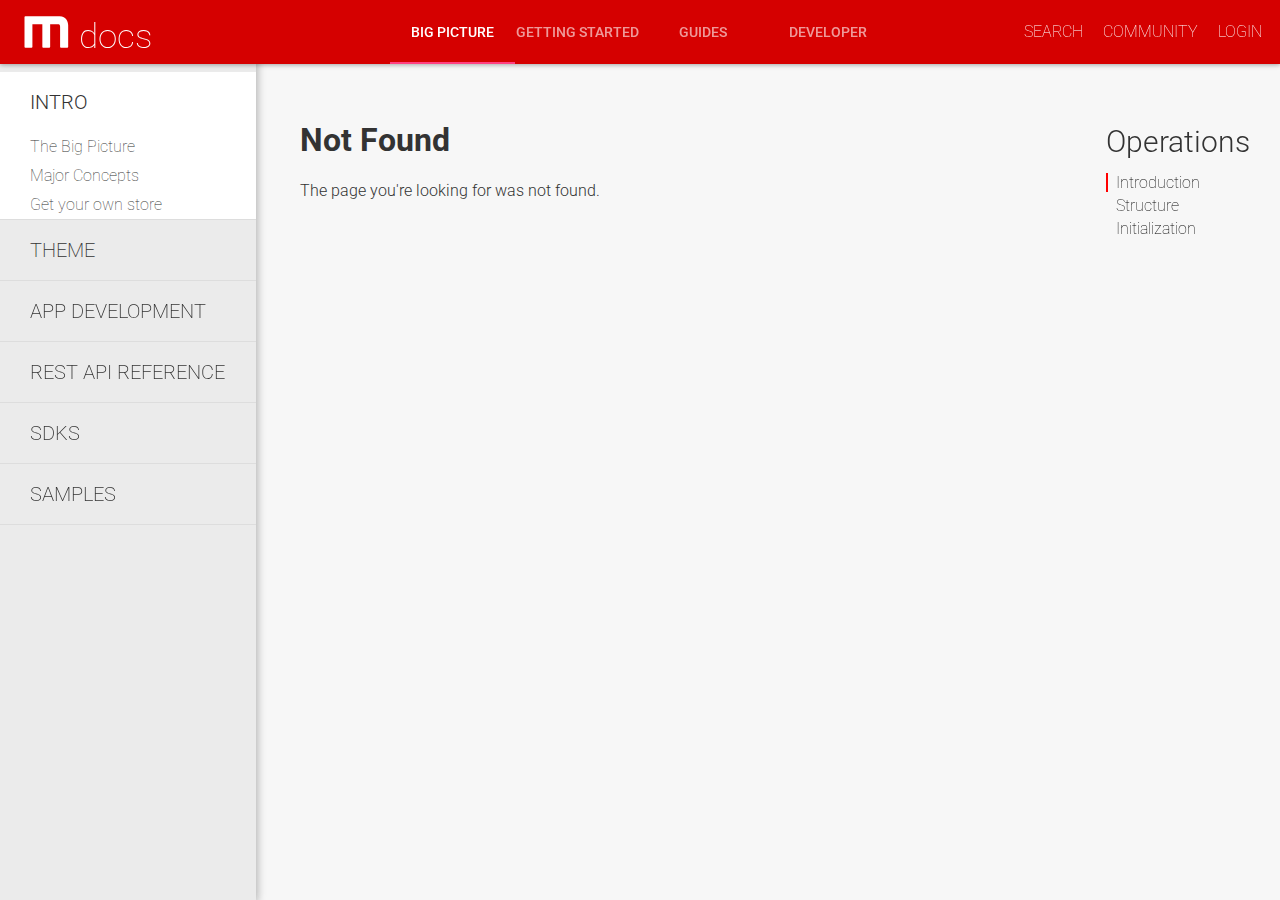
<file: developer.html>
<!doctype html>
<html class="no-js" lang=""><head><meta charset="utf-8"/><meta http-equiv="X-UA-Compatible" content="IE=edge"/><title>React Static Boilerplate</title><meta name="description" content="Static website generator for React.js web applications."/><meta name="viewport" content="width=device-width, initial-scale=1"/><link rel="apple-touch-icon" href="apple-touch-icon.png"/><link rel="stylesheet" href="main.css"/><link href="https://fonts.googleapis.com/css?family=Roboto:300,100,400" rel="stylesheet" type="text/css"/><script src="app.js?1449474338529"></script></head><body><div id="app"><div data-reactid=".gfxemqraio" data-react-checksum="-763727040"><div class="m-main-bar" style="did-flip:true;background-color:#d50000;transition:all 450ms cubic-bezier(0.23, 1, 0.32, 1) 0ms;box-sizing:border-box;font-family:Roboto, sans-serif;-webkit-tap-highlight-color:rgba(0,0,0,0);box-shadow:0 1px 6px rgba(0, 0, 0, 0.12), 0 1px 4px rgba(0, 0, 0, 0.24);border-radius:0px;position:fixed;z-index:9999;width:100%;display:-webkit-box; display: -webkit-flex; display: flex;min-height:64px;padding-left:24px;padding-right:24px;top:0;max-height:64px;" data-reactid=".gfxemqraio.0"><button style="did-flip:true;border:10px;background:none;box-sizing:border-box;display:inline-block;font:inherit;font-family:Roboto, sans-serif;tap-highlight-color:rgba(0, 0, 0, 0);cursor:pointer;text-decoration:none;outline:none;position:relative;transition:all 450ms cubic-bezier(0.23, 1, 0.32, 1) 0ms;padding:12px;width:48px;height:48px;font-size:0;margin-top:8px;margin-right:8px;margin-left:-16px;-webkit-appearance:button;" tabindex="0" type="button" data-reactid=".gfxemqraio.0.0"><div data-reactid=".gfxemqraio.0.0.0"><svg style="did-flip:true;display:inline-block;height:24px;width:24px;transition:all 450ms cubic-bezier(0.23, 1, 0.32, 1) 0ms;fill:#ffffff;color:#ffffff;-webkit-user-select:none;" viewBox="0 0 24 24" data-reactid=".gfxemqraio.0.0.0.1:2:$/=10"><path d="M3 18h18v-2H3v2zm0-5h18v-2H3v2zm0-7v2h18V6H3z" data-reactid=".gfxemqraio.0.0.0.1:2:$/=10.0"></path></svg></div></button><div style="did-flip:true;white-space:nowrap;overflow:hidden;text-overflow:ellipsis;margin:0;padding-top:0;letter-spacing:0;font-size:24px;font-weight:400;color:#ffffff;line-height:64px;box-flex:1;flex:1;" data-reactid=".gfxemqraio.0.1"><div data-reactid=".gfxemqraio.0.1.0"><img class="m-logo-selector" src="[data-uri]" data-reactid=".gfxemqraio.0.1.0.$0"/><span class="m-brand-selector" data-reactid=".gfxemqraio.0.1.0.$1">docs</span></div></div><div style="did-flip:true;margin-top:8px;margin-right:-16px;margin-left:auto;" data-reactid=".gfxemqraio.0.2"><div data-reactid=".gfxemqraio.0.2.0"><div class="m-expanded_menu" data-reactid=".gfxemqraio.0.2.0.0"><div value="0" style="did-flip:true;" data-reactid=".gfxemqraio.0.2.0.0.0"><div style="did-flip:true;margin:0;padding:0;width:100%;height:64px;background-color:#d50000;white-space:nowrap;display:table;" data-reactid=".gfxemqraio.0.2.0.0.0.0"><div tabindex="0" style="did-flip:true;display:table-cell;cursor:pointer;text-align:center;vertical-align:middle;height:48px;color:#ffffff;outline:none;font-size:14px;font-weight:500;white-space:initial;font-family:Roboto, sans-serif;box-sizing:border-box;width:25%;" data-reactid=".gfxemqraio.0.2.0.0.0.0.$0/=10">BIG PICTURE</div><div tabindex="1" style="did-flip:true;display:table-cell;cursor:pointer;text-align:center;vertical-align:middle;height:48px;color:rgba(255,255,255,0.6);outline:none;font-size:14px;font-weight:500;white-space:initial;font-family:Roboto, sans-serif;box-sizing:border-box;width:25%;" data-reactid=".gfxemqraio.0.2.0.0.0.0.$1/=11">GETTING STARTED</div><div tabindex="2" style="did-flip:true;display:table-cell;cursor:pointer;text-align:center;vertical-align:middle;height:48px;color:rgba(255,255,255,0.6);outline:none;font-size:14px;font-weight:500;white-space:initial;font-family:Roboto, sans-serif;box-sizing:border-box;width:25%;" data-reactid=".gfxemqraio.0.2.0.0.0.0.$2/=12">GUIDES</div><div tabindex="3" style="did-flip:true;display:table-cell;cursor:pointer;text-align:center;vertical-align:middle;height:48px;color:rgba(255,255,255,0.6);outline:none;font-size:14px;font-weight:500;white-space:initial;font-family:Roboto, sans-serif;box-sizing:border-box;width:25%;" data-reactid=".gfxemqraio.0.2.0.0.0.0.$3/=13">DEVELOPER</div></div><div data-reactid=".gfxemqraio.0.2.0.0.0.1"><div style="did-flip:true;left:calc(25%*0);width:25%;bottom:0;display:block;background-color:#ff4081;height:2px;margin-top:-2px;position:relative;transition:left 1s cubic-bezier(0.23, 1, 0.32, 1) 0ms;" data-reactid=".gfxemqraio.0.2.0.0.0.1.0"> </div></div><div style="did-flip:true;" data-reactid=".gfxemqraio.0.2.0.0.0.2"></div></div></div><ul class="m-contextual-actions" data-reactid=".gfxemqraio.0.2.0.1"><li data-reactid=".gfxemqraio.0.2.0.1.0"><a data-reactid=".gfxemqraio.0.2.0.1.0.0"><canvas class="ink" style="border-radius:inherit;height:100%;left:0;position:absolute;top:0;width:100%;" height="0" width="0" data-reactid=".gfxemqraio.0.2.0.1.0.0.0"></canvas><span data-reactid=".gfxemqraio.0.2.0.1.0.0.1">SEARCH</span></a></li><li data-reactid=".gfxemqraio.0.2.0.1.1"><a data-reactid=".gfxemqraio.0.2.0.1.1.0"><canvas class="ink" style="border-radius:inherit;height:100%;left:0;position:absolute;top:0;width:100%;" height="0" width="0" data-reactid=".gfxemqraio.0.2.0.1.1.0.0"></canvas><span data-reactid=".gfxemqraio.0.2.0.1.1.0.1">COMMUNITY</span></a></li><li data-reactid=".gfxemqraio.0.2.0.1.2"><a data-reactid=".gfxemqraio.0.2.0.1.2.0"><canvas class="ink" style="border-radius:inherit;height:100%;left:0;position:absolute;top:0;width:100%;" height="0" width="0" data-reactid=".gfxemqraio.0.2.0.1.2.0.0"></canvas><span data-reactid=".gfxemqraio.0.2.0.1.2.0.1">LOGIN</span></a></li></ul></div></div></div><div data-reactid=".gfxemqraio.1"><div data-reactid=".gfxemqraio.1.0"><div class="m-leftnav" data-reactid=".gfxemqraio.1.0.0"><div data-reactid=".gfxemqraio.1.0.0.0"><div style="did-flip:true;background-color:#ffffff;transition:all 450ms cubic-bezier(0.23, 1, 0.32, 1) 0ms;box-sizing:border-box;font-family:Roboto, sans-serif;-webkit-tap-highlight-color:rgba(0,0,0,0);box-shadow:0 3px 10px rgba(0, 0, 0, 0.16), 0 3px 10px rgba(0, 0, 0, 0.23);border-radius:0px;height:100%;width:256px;position:fixed;z-index:10;left:0;top:0;transform:translate3d(0px, 0, 0);overflow:hidden;padding-top:72px;overflow-y:auto;background:#ebebeb;" data-reactid=".gfxemqraio.1.0.0.0.1"><div data-reactid=".gfxemqraio.1.0.0.0.1.1"><div class="react-sanfona" role="tablist" data-reactid=".gfxemqraio.1.0.0.0.1.1.0"><div class="react-sanfona-item react-sanfona-item-expanded" role="tabpanel" aria-expanded="true" data-reactid=".gfxemqraio.1.0.0.0.1.1.0.$0"><h3 aria-controls="react-sanfona-item-body-855225ec-f530-40e5-89d2-cd1fed137833" class="react-sanfona-item-title" id="react-safona-item-title-855225ec-f530-40e5-89d2-cd1fed137833" style="cursor:pointer;margin:0;" data-reactid=".gfxemqraio.1.0.0.0.1.1.0.$0.0"><div class="m-item-container" data-reactid=".gfxemqraio.1.0.0.0.1.1.0.$0.0.0"><canvas class="ink" style="border-radius:inherit;height:100%;left:0;position:absolute;top:0;width:100%;" height="0" width="0" data-reactid=".gfxemqraio.1.0.0.0.1.1.0.$0.0.0.0"></canvas><span data-reactid=".gfxemqraio.1.0.0.0.1.1.0.$0.0.0.1">INTRO</span></div></h3><div aria-labelledby="react-safona-item-title-855225ec-f530-40e5-89d2-cd1fed137833" class="react-sanfona-item-body" id="react-safona-item-body-855225ec-f530-40e5-89d2-cd1fed137833" style="max-height:none;overflow:visible;transition:max-height .3s ease;" data-reactid=".gfxemqraio.1.0.0.0.1.1.0.$0.1"><div class="react-sanfona-item-body-wrapper" data-reactid=".gfxemqraio.1.0.0.0.1.1.0.$0.1.0"><ul data-reactid=".gfxemqraio.1.0.0.0.1.1.0.$0.1.0.0"><li data-reactid=".gfxemqraio.1.0.0.0.1.1.0.$0.1.0.0.0"><a data-reactid=".gfxemqraio.1.0.0.0.1.1.0.$0.1.0.0.0.0"><canvas class="ink" style="border-radius:inherit;height:100%;left:0;position:absolute;top:0;width:100%;" height="0" width="0" data-reactid=".gfxemqraio.1.0.0.0.1.1.0.$0.1.0.0.0.0.0"></canvas><span data-reactid=".gfxemqraio.1.0.0.0.1.1.0.$0.1.0.0.0.0.1">The Big Picture</span></a></li><li data-reactid=".gfxemqraio.1.0.0.0.1.1.0.$0.1.0.0.1"><a data-reactid=".gfxemqraio.1.0.0.0.1.1.0.$0.1.0.0.1.0"><canvas class="ink" style="border-radius:inherit;height:100%;left:0;position:absolute;top:0;width:100%;" height="0" width="0" data-reactid=".gfxemqraio.1.0.0.0.1.1.0.$0.1.0.0.1.0.0"></canvas><span data-reactid=".gfxemqraio.1.0.0.0.1.1.0.$0.1.0.0.1.0.1">Major Concepts</span></a></li><li data-reactid=".gfxemqraio.1.0.0.0.1.1.0.$0.1.0.0.2"><a data-reactid=".gfxemqraio.1.0.0.0.1.1.0.$0.1.0.0.2.0"><canvas class="ink" style="border-radius:inherit;height:100%;left:0;position:absolute;top:0;width:100%;" height="0" width="0" data-reactid=".gfxemqraio.1.0.0.0.1.1.0.$0.1.0.0.2.0.0"></canvas><span data-reactid=".gfxemqraio.1.0.0.0.1.1.0.$0.1.0.0.2.0.1">Get your own store</span></a></li></ul></div></div></div><div class="react-sanfona-item" role="tabpanel" aria-hidden="true" data-reactid=".gfxemqraio.1.0.0.0.1.1.0.$1"><h3 aria-controls="react-sanfona-item-body-98399b4a-23b4-4e1f-bec8-05b5ef0af22e" class="react-sanfona-item-title" id="react-safona-item-title-98399b4a-23b4-4e1f-bec8-05b5ef0af22e" style="cursor:pointer;margin:0;" data-reactid=".gfxemqraio.1.0.0.0.1.1.0.$1.0"><div class="m-item-container" data-reactid=".gfxemqraio.1.0.0.0.1.1.0.$1.0.0"><canvas class="ink" style="border-radius:inherit;height:100%;left:0;position:absolute;top:0;width:100%;" height="0" width="0" data-reactid=".gfxemqraio.1.0.0.0.1.1.0.$1.0.0.0"></canvas><span data-reactid=".gfxemqraio.1.0.0.0.1.1.0.$1.0.0.1">THEME</span></div></h3><div aria-labelledby="react-safona-item-title-98399b4a-23b4-4e1f-bec8-05b5ef0af22e" class="react-sanfona-item-body" id="react-safona-item-body-98399b4a-23b4-4e1f-bec8-05b5ef0af22e" style="max-height:0;overflow:hidden;transition:max-height .3s ease;" data-reactid=".gfxemqraio.1.0.0.0.1.1.0.$1.1"><div class="react-sanfona-item-body-wrapper" data-reactid=".gfxemqraio.1.0.0.0.1.1.0.$1.1.0"><ul data-reactid=".gfxemqraio.1.0.0.0.1.1.0.$1.1.0.0"><li data-reactid=".gfxemqraio.1.0.0.0.1.1.0.$1.1.0.0.0"><a data-reactid=".gfxemqraio.1.0.0.0.1.1.0.$1.1.0.0.0.0"><canvas class="ink" style="border-radius:inherit;height:100%;left:0;position:absolute;top:0;width:100%;" height="0" width="0" data-reactid=".gfxemqraio.1.0.0.0.1.1.0.$1.1.0.0.0.0.0"></canvas><span data-reactid=".gfxemqraio.1.0.0.0.1.1.0.$1.1.0.0.0.0.1">Build a theme</span></a></li><li data-reactid=".gfxemqraio.1.0.0.0.1.1.0.$1.1.0.0.1"><a data-reactid=".gfxemqraio.1.0.0.0.1.1.0.$1.1.0.0.1.0"><canvas class="ink" style="border-radius:inherit;height:100%;left:0;position:absolute;top:0;width:100%;" height="0" width="0" data-reactid=".gfxemqraio.1.0.0.0.1.1.0.$1.1.0.0.1.0.0"></canvas><span data-reactid=".gfxemqraio.1.0.0.0.1.1.0.$1.1.0.0.1.0.1">Build a widget</span></a></li><li data-reactid=".gfxemqraio.1.0.0.0.1.1.0.$1.1.0.0.2"><a data-reactid=".gfxemqraio.1.0.0.0.1.1.0.$1.1.0.0.2.0"><canvas class="ink" style="border-radius:inherit;height:100%;left:0;position:absolute;top:0;width:100%;" height="0" width="0" data-reactid=".gfxemqraio.1.0.0.0.1.1.0.$1.1.0.0.2.0.0"></canvas><span data-reactid=".gfxemqraio.1.0.0.0.1.1.0.$1.1.0.0.2.0.1">Looping through records</span></a></li><li data-reactid=".gfxemqraio.1.0.0.0.1.1.0.$1.1.0.0.3"><a data-reactid=".gfxemqraio.1.0.0.0.1.1.0.$1.1.0.0.3.0"><canvas class="ink" style="border-radius:inherit;height:100%;left:0;position:absolute;top:0;width:100%;" height="0" width="0" data-reactid=".gfxemqraio.1.0.0.0.1.1.0.$1.1.0.0.3.0.0"></canvas><span data-reactid=".gfxemqraio.1.0.0.0.1.1.0.$1.1.0.0.3.0.1">Deploying your app</span></a></li><li data-reactid=".gfxemqraio.1.0.0.0.1.1.0.$1.1.0.0.4"><a data-reactid=".gfxemqraio.1.0.0.0.1.1.0.$1.1.0.0.4.0"><canvas class="ink" style="border-radius:inherit;height:100%;left:0;position:absolute;top:0;width:100%;" height="0" width="0" data-reactid=".gfxemqraio.1.0.0.0.1.1.0.$1.1.0.0.4.0.0"></canvas><span data-reactid=".gfxemqraio.1.0.0.0.1.1.0.$1.1.0.0.4.0.1">Inheritence</span></a></li><li data-reactid=".gfxemqraio.1.0.0.0.1.1.0.$1.1.0.0.5"><a data-reactid=".gfxemqraio.1.0.0.0.1.1.0.$1.1.0.0.5.0"><canvas class="ink" style="border-radius:inherit;height:100%;left:0;position:absolute;top:0;width:100%;" height="0" width="0" data-reactid=".gfxemqraio.1.0.0.0.1.1.0.$1.1.0.0.5.0.0"></canvas><span data-reactid=".gfxemqraio.1.0.0.0.1.1.0.$1.1.0.0.5.0.1">Hypr</span></a></li><li data-reactid=".gfxemqraio.1.0.0.0.1.1.0.$1.1.0.0.6"><a data-reactid=".gfxemqraio.1.0.0.0.1.1.0.$1.1.0.0.6.0"><canvas class="ink" style="border-radius:inherit;height:100%;left:0;position:absolute;top:0;width:100%;" height="0" width="0" data-reactid=".gfxemqraio.1.0.0.0.1.1.0.$1.1.0.0.6.0.0"></canvas><span data-reactid=".gfxemqraio.1.0.0.0.1.1.0.$1.1.0.0.6.0.1">Making it fast</span></a></li><li data-reactid=".gfxemqraio.1.0.0.0.1.1.0.$1.1.0.0.7"><a data-reactid=".gfxemqraio.1.0.0.0.1.1.0.$1.1.0.0.7.0"><canvas class="ink" style="border-radius:inherit;height:100%;left:0;position:absolute;top:0;width:100%;" height="0" width="0" data-reactid=".gfxemqraio.1.0.0.0.1.1.0.$1.1.0.0.7.0.0"></canvas><span data-reactid=".gfxemqraio.1.0.0.0.1.1.0.$1.1.0.0.7.0.1">Optimizing for seo</span></a></li></ul></div></div></div><div class="react-sanfona-item" role="tabpanel" aria-hidden="true" data-reactid=".gfxemqraio.1.0.0.0.1.1.0.$2"><h3 aria-controls="react-sanfona-item-body-d50ca7d7-72ce-4048-a556-7aff29a42696" class="react-sanfona-item-title" id="react-safona-item-title-d50ca7d7-72ce-4048-a556-7aff29a42696" style="cursor:pointer;margin:0;" data-reactid=".gfxemqraio.1.0.0.0.1.1.0.$2.0"><div class="m-item-container" data-reactid=".gfxemqraio.1.0.0.0.1.1.0.$2.0.0"><canvas class="ink" style="border-radius:inherit;height:100%;left:0;position:absolute;top:0;width:100%;" height="0" width="0" data-reactid=".gfxemqraio.1.0.0.0.1.1.0.$2.0.0.0"></canvas><span data-reactid=".gfxemqraio.1.0.0.0.1.1.0.$2.0.0.1">APP DEVELOPMENT</span></div></h3><div aria-labelledby="react-safona-item-title-d50ca7d7-72ce-4048-a556-7aff29a42696" class="react-sanfona-item-body" id="react-safona-item-body-d50ca7d7-72ce-4048-a556-7aff29a42696" style="max-height:0;overflow:hidden;transition:max-height .3s ease;" data-reactid=".gfxemqraio.1.0.0.0.1.1.0.$2.1"><div class="react-sanfona-item-body-wrapper" data-reactid=".gfxemqraio.1.0.0.0.1.1.0.$2.1.0"><ul data-reactid=".gfxemqraio.1.0.0.0.1.1.0.$2.1.0.0"><li data-reactid=".gfxemqraio.1.0.0.0.1.1.0.$2.1.0.0.0"><a data-reactid=".gfxemqraio.1.0.0.0.1.1.0.$2.1.0.0.0.0"><canvas class="ink" style="border-radius:inherit;height:100%;left:0;position:absolute;top:0;width:100%;" height="0" width="0" data-reactid=".gfxemqraio.1.0.0.0.1.1.0.$2.1.0.0.0.0.0"></canvas><span data-reactid=".gfxemqraio.1.0.0.0.1.1.0.$2.1.0.0.0.0.1">Intro to apps</span></a></li><li data-reactid=".gfxemqraio.1.0.0.0.1.1.0.$2.1.0.0.1"><a data-reactid=".gfxemqraio.1.0.0.0.1.1.0.$2.1.0.0.1.0"><canvas class="ink" style="border-radius:inherit;height:100%;left:0;position:absolute;top:0;width:100%;" height="0" width="0" data-reactid=".gfxemqraio.1.0.0.0.1.1.0.$2.1.0.0.1.0.0"></canvas><span data-reactid=".gfxemqraio.1.0.0.0.1.1.0.$2.1.0.0.1.0.1">Build an app</span></a></li><li data-reactid=".gfxemqraio.1.0.0.0.1.1.0.$2.1.0.0.2"><a data-reactid=".gfxemqraio.1.0.0.0.1.1.0.$2.1.0.0.2.0"><canvas class="ink" style="border-radius:inherit;height:100%;left:0;position:absolute;top:0;width:100%;" height="0" width="0" data-reactid=".gfxemqraio.1.0.0.0.1.1.0.$2.1.0.0.2.0.0"></canvas><span data-reactid=".gfxemqraio.1.0.0.0.1.1.0.$2.1.0.0.2.0.1">Webhooks</span></a></li><li data-reactid=".gfxemqraio.1.0.0.0.1.1.0.$2.1.0.0.3"><a data-reactid=".gfxemqraio.1.0.0.0.1.1.0.$2.1.0.0.3.0"><canvas class="ink" style="border-radius:inherit;height:100%;left:0;position:absolute;top:0;width:100%;" height="0" width="0" data-reactid=".gfxemqraio.1.0.0.0.1.1.0.$2.1.0.0.3.0.0"></canvas><span data-reactid=".gfxemqraio.1.0.0.0.1.1.0.$2.1.0.0.3.0.1">Configuration UI</span></a></li><li data-reactid=".gfxemqraio.1.0.0.0.1.1.0.$2.1.0.0.4"><a data-reactid=".gfxemqraio.1.0.0.0.1.1.0.$2.1.0.0.4.0"><canvas class="ink" style="border-radius:inherit;height:100%;left:0;position:absolute;top:0;width:100%;" height="0" width="0" data-reactid=".gfxemqraio.1.0.0.0.1.1.0.$2.1.0.0.4.0.0"></canvas><span data-reactid=".gfxemqraio.1.0.0.0.1.1.0.$2.1.0.0.4.0.1">Authentication</span></a></li><li data-reactid=".gfxemqraio.1.0.0.0.1.1.0.$2.1.0.0.5"><a data-reactid=".gfxemqraio.1.0.0.0.1.1.0.$2.1.0.0.5.0"><canvas class="ink" style="border-radius:inherit;height:100%;left:0;position:absolute;top:0;width:100%;" height="0" width="0" data-reactid=".gfxemqraio.1.0.0.0.1.1.0.$2.1.0.0.5.0.0"></canvas><span data-reactid=".gfxemqraio.1.0.0.0.1.1.0.$2.1.0.0.5.0.1">Arc.js</span></a></li></ul></div></div></div><div class="react-sanfona-item" role="tabpanel" aria-hidden="true" data-reactid=".gfxemqraio.1.0.0.0.1.1.0.$3"><h3 aria-controls="react-sanfona-item-body-851c302d-12ad-4227-8842-9376d0980eca" class="react-sanfona-item-title" id="react-safona-item-title-851c302d-12ad-4227-8842-9376d0980eca" style="cursor:pointer;margin:0;" data-reactid=".gfxemqraio.1.0.0.0.1.1.0.$3.0"><div class="m-item-container" data-reactid=".gfxemqraio.1.0.0.0.1.1.0.$3.0.0"><canvas class="ink" style="border-radius:inherit;height:100%;left:0;position:absolute;top:0;width:100%;" height="0" width="0" data-reactid=".gfxemqraio.1.0.0.0.1.1.0.$3.0.0.0"></canvas><span data-reactid=".gfxemqraio.1.0.0.0.1.1.0.$3.0.0.1">REST API REFERENCE</span></div></h3><div aria-labelledby="react-safona-item-title-851c302d-12ad-4227-8842-9376d0980eca" class="react-sanfona-item-body" id="react-safona-item-body-851c302d-12ad-4227-8842-9376d0980eca" style="max-height:0;overflow:hidden;transition:max-height .3s ease;" data-reactid=".gfxemqraio.1.0.0.0.1.1.0.$3.1"><div class="react-sanfona-item-body-wrapper" data-reactid=".gfxemqraio.1.0.0.0.1.1.0.$3.1.0"><ul data-reactid=".gfxemqraio.1.0.0.0.1.1.0.$3.1.0.0"><li data-reactid=".gfxemqraio.1.0.0.0.1.1.0.$3.1.0.0.0"><a data-reactid=".gfxemqraio.1.0.0.0.1.1.0.$3.1.0.0.0.0"><canvas class="ink" style="border-radius:inherit;height:100%;left:0;position:absolute;top:0;width:100%;" height="0" width="0" data-reactid=".gfxemqraio.1.0.0.0.1.1.0.$3.1.0.0.0.0.0"></canvas><span class="m-active" data-reactid=".gfxemqraio.1.0.0.0.1.1.0.$3.1.0.0.0.0.1">Commerce</span></a><ul data-reactid=".gfxemqraio.1.0.0.0.1.1.0.$3.1.0.0.0.1"><li data-reactid=".gfxemqraio.1.0.0.0.1.1.0.$3.1.0.0.0.1.0"><a data-reactid=".gfxemqraio.1.0.0.0.1.1.0.$3.1.0.0.0.1.0.0"><canvas class="ink" style="border-radius:inherit;height:100%;left:0;position:absolute;top:0;width:100%;" height="0" width="0" data-reactid=".gfxemqraio.1.0.0.0.1.1.0.$3.1.0.0.0.1.0.0.0"></canvas><span data-reactid=".gfxemqraio.1.0.0.0.1.1.0.$3.1.0.0.0.1.0.0.1">admin</span></a><ul data-reactid=".gfxemqraio.1.0.0.0.1.1.0.$3.1.0.0.0.1.0.1"><li data-reactid=".gfxemqraio.1.0.0.0.1.1.0.$3.1.0.0.0.1.0.1.0"><a data-reactid=".gfxemqraio.1.0.0.0.1.1.0.$3.1.0.0.0.1.0.1.0.0"><canvas class="ink" style="border-radius:inherit;height:100%;left:0;position:absolute;top:0;width:100%;" height="0" width="0" data-reactid=".gfxemqraio.1.0.0.0.1.1.0.$3.1.0.0.0.1.0.1.0.0.0"></canvas><span class="m-active" data-reactid=".gfxemqraio.1.0.0.0.1.1.0.$3.1.0.0.0.1.0.1.0.0.1">carts</span></a><ul data-reactid=".gfxemqraio.1.0.0.0.1.1.0.$3.1.0.0.0.1.0.1.0.1"><li data-reactid=".gfxemqraio.1.0.0.0.1.1.0.$3.1.0.0.0.1.0.1.0.1.0"><a data-reactid=".gfxemqraio.1.0.0.0.1.1.0.$3.1.0.0.0.1.0.1.0.1.0.0"><canvas class="ink" style="border-radius:inherit;height:100%;left:0;position:absolute;top:0;width:100%;" height="0" width="0" data-reactid=".gfxemqraio.1.0.0.0.1.1.0.$3.1.0.0.0.1.0.1.0.1.0.0.0"></canvas><span data-reactid=".gfxemqraio.1.0.0.0.1.1.0.$3.1.0.0.0.1.0.1.0.1.0.0.1">cartCoupons</span></a></li><li data-reactid=".gfxemqraio.1.0.0.0.1.1.0.$3.1.0.0.0.1.0.1.0.1.1"><a data-reactid=".gfxemqraio.1.0.0.0.1.1.0.$3.1.0.0.0.1.0.1.0.1.1.0"><canvas class="ink" style="border-radius:inherit;height:100%;left:0;position:absolute;top:0;width:100%;" height="0" width="0" data-reactid=".gfxemqraio.1.0.0.0.1.1.0.$3.1.0.0.0.1.0.1.0.1.1.0.0"></canvas><span data-reactid=".gfxemqraio.1.0.0.0.1.1.0.$3.1.0.0.0.1.0.1.0.1.1.0.1">cartItems</span></a></li><li data-reactid=".gfxemqraio.1.0.0.0.1.1.0.$3.1.0.0.0.1.0.1.0.1.2"><a data-reactid=".gfxemqraio.1.0.0.0.1.1.0.$3.1.0.0.0.1.0.1.0.1.2.0"><canvas class="ink" style="border-radius:inherit;height:100%;left:0;position:absolute;top:0;width:100%;" height="0" width="0" data-reactid=".gfxemqraio.1.0.0.0.1.1.0.$3.1.0.0.0.1.0.1.0.1.2.0.0"></canvas><span class="m-active" data-reactid=".gfxemqraio.1.0.0.0.1.1.0.$3.1.0.0.0.1.0.1.0.1.2.0.1">cartExtendedProperties</span></a><ul data-reactid=".gfxemqraio.1.0.0.0.1.1.0.$3.1.0.0.0.1.0.1.0.1.2.1"><li data-reactid=".gfxemqraio.1.0.0.0.1.1.0.$3.1.0.0.0.1.0.1.0.1.2.1.0"><a data-reactid=".gfxemqraio.1.0.0.0.1.1.0.$3.1.0.0.0.1.0.1.0.1.2.1.0.0"><canvas class="ink" style="border-radius:inherit;height:100%;left:0;position:absolute;top:0;width:100%;" height="0" width="0" data-reactid=".gfxemqraio.1.0.0.0.1.1.0.$3.1.0.0.0.1.0.1.0.1.2.1.0.0.0"></canvas><span data-reactid=".gfxemqraio.1.0.0.0.1.1.0.$3.1.0.0.0.1.0.1.0.1.2.1.0.0.1">cartTax</span></a></li><li data-reactid=".gfxemqraio.1.0.0.0.1.1.0.$3.1.0.0.0.1.0.1.0.1.2.1.1"><a data-reactid=".gfxemqraio.1.0.0.0.1.1.0.$3.1.0.0.0.1.0.1.0.1.2.1.1.0"><canvas class="ink" style="border-radius:inherit;height:100%;left:0;position:absolute;top:0;width:100%;" height="0" width="0" data-reactid=".gfxemqraio.1.0.0.0.1.1.0.$3.1.0.0.0.1.0.1.0.1.2.1.1.0.0"></canvas><span data-reactid=".gfxemqraio.1.0.0.0.1.1.0.$3.1.0.0.0.1.0.1.0.1.2.1.1.0.1">cartShipping</span></a></li><li data-reactid=".gfxemqraio.1.0.0.0.1.1.0.$3.1.0.0.0.1.0.1.0.1.2.1.2"><a data-reactid=".gfxemqraio.1.0.0.0.1.1.0.$3.1.0.0.0.1.0.1.0.1.2.1.2.0"><canvas class="ink" style="border-radius:inherit;height:100%;left:0;position:absolute;top:0;width:100%;" height="0" width="0" data-reactid=".gfxemqraio.1.0.0.0.1.1.0.$3.1.0.0.0.1.0.1.0.1.2.1.2.0.0"></canvas><span data-reactid=".gfxemqraio.1.0.0.0.1.1.0.$3.1.0.0.0.1.0.1.0.1.2.1.2.0.1">cartGiftWrapping</span></a></li><li data-reactid=".gfxemqraio.1.0.0.0.1.1.0.$3.1.0.0.0.1.0.1.0.1.2.1.3"><a data-reactid=".gfxemqraio.1.0.0.0.1.1.0.$3.1.0.0.0.1.0.1.0.1.2.1.3.0"><canvas class="ink" style="border-radius:inherit;height:100%;left:0;position:absolute;top:0;width:100%;" height="0" width="0" data-reactid=".gfxemqraio.1.0.0.0.1.1.0.$3.1.0.0.0.1.0.1.0.1.2.1.3.0.0"></canvas><span data-reactid=".gfxemqraio.1.0.0.0.1.1.0.$3.1.0.0.0.1.0.1.0.1.2.1.3.0.1">cartDelivery</span></a></li></ul></li></ul></li></ul></li></ul></li></ul></div></div></div><div class="react-sanfona-item" role="tabpanel" aria-hidden="true" data-reactid=".gfxemqraio.1.0.0.0.1.1.0.$4"><h3 aria-controls="react-sanfona-item-body-673b6402-12cb-4326-b025-009099bb4964" class="react-sanfona-item-title" id="react-safona-item-title-673b6402-12cb-4326-b025-009099bb4964" style="cursor:pointer;margin:0;" data-reactid=".gfxemqraio.1.0.0.0.1.1.0.$4.0"><div class="m-item-container" data-reactid=".gfxemqraio.1.0.0.0.1.1.0.$4.0.0"><canvas class="ink" style="border-radius:inherit;height:100%;left:0;position:absolute;top:0;width:100%;" height="0" width="0" data-reactid=".gfxemqraio.1.0.0.0.1.1.0.$4.0.0.0"></canvas><span data-reactid=".gfxemqraio.1.0.0.0.1.1.0.$4.0.0.1">SDKS</span></div></h3><div aria-labelledby="react-safona-item-title-673b6402-12cb-4326-b025-009099bb4964" class="react-sanfona-item-body" id="react-safona-item-body-673b6402-12cb-4326-b025-009099bb4964" style="max-height:0;overflow:hidden;transition:max-height .3s ease;" data-reactid=".gfxemqraio.1.0.0.0.1.1.0.$4.1"><div class="react-sanfona-item-body-wrapper" data-reactid=".gfxemqraio.1.0.0.0.1.1.0.$4.1.0"></div></div></div><div class="react-sanfona-item" role="tabpanel" aria-hidden="true" data-reactid=".gfxemqraio.1.0.0.0.1.1.0.$5"><h3 aria-controls="react-sanfona-item-body-fac32604-d93e-4762-9cad-a5ce43a2609b" class="react-sanfona-item-title" id="react-safona-item-title-fac32604-d93e-4762-9cad-a5ce43a2609b" style="cursor:pointer;margin:0;" data-reactid=".gfxemqraio.1.0.0.0.1.1.0.$5.0"><div class="m-item-container" data-reactid=".gfxemqraio.1.0.0.0.1.1.0.$5.0.0"><canvas class="ink" style="border-radius:inherit;height:100%;left:0;position:absolute;top:0;width:100%;" height="0" width="0" data-reactid=".gfxemqraio.1.0.0.0.1.1.0.$5.0.0.0"></canvas><span data-reactid=".gfxemqraio.1.0.0.0.1.1.0.$5.0.0.1">SAMPLES</span></div></h3><div aria-labelledby="react-safona-item-title-fac32604-d93e-4762-9cad-a5ce43a2609b" class="react-sanfona-item-body" id="react-safona-item-body-fac32604-d93e-4762-9cad-a5ce43a2609b" style="max-height:0;overflow:hidden;transition:max-height .3s ease;" data-reactid=".gfxemqraio.1.0.0.0.1.1.0.$5.1"><div class="react-sanfona-item-body-wrapper" data-reactid=".gfxemqraio.1.0.0.0.1.1.0.$5.1.0"></div></div></div></div></div></div></div></div><div class="m-leftnav-toggle" data-reactid=".gfxemqraio.1.0.1"><div data-reactid=".gfxemqraio.1.0.1.0"><div style="did-flip:true;position:fixed;height:100%;width:100%;z-index:9;top:0;left:-100%;opacity:0;background-color:rgba(0, 0, 0, 0.54);-webkit-tap-highlight-color:rgba(0, 0, 0, 0);will-change:opacity;transform:translateZ(0);transition:left 0ms cubic-bezier(0.23, 1, 0.32, 1) 400ms,opacity 400ms cubic-bezier(0.23, 1, 0.32, 1) 0ms;" data-reactid=".gfxemqraio.1.0.1.0.0"></div><div style="did-flip:true;background-color:#ffffff;transition:all 450ms cubic-bezier(0.23, 1, 0.32, 1) 0ms;box-sizing:border-box;font-family:Roboto, sans-serif;-webkit-tap-highlight-color:rgba(0,0,0,0);box-shadow:0 3px 10px rgba(0, 0, 0, 0.16), 0 3px 10px rgba(0, 0, 0, 0.23);border-radius:0px;height:100%;width:256px;position:fixed;z-index:10;left:-266px;top:0;transform:translate3d(-266px, 0, 0);overflow:hidden;padding-top:64px;overflow-y:auto;background:#ebebeb;" data-reactid=".gfxemqraio.1.0.1.0.1"><div class="m-header-menu" data-reactid=".gfxemqraio.1.0.1.0.1.0"><ul class="m-horizontal-header-menu" data-reactid=".gfxemqraio.1.0.1.0.1.0.0"><li data-reactid=".gfxemqraio.1.0.1.0.1.0.0.0"><a data-reactid=".gfxemqraio.1.0.1.0.1.0.0.0.0">SEARCH</a></li><li data-reactid=".gfxemqraio.1.0.1.0.1.0.0.1"><a data-reactid=".gfxemqraio.1.0.1.0.1.0.0.1.0">COMMUNITY</a></li><li data-reactid=".gfxemqraio.1.0.1.0.1.0.0.2"><a data-reactid=".gfxemqraio.1.0.1.0.1.0.0.2.0">LOGIN</a></li></ul><ul class="m-vertical-header-menu" data-reactid=".gfxemqraio.1.0.1.0.1.0.1"><li data-reactid=".gfxemqraio.1.0.1.0.1.0.1.0"><a class="active" data-reactid=".gfxemqraio.1.0.1.0.1.0.1.0.0">BIG PICTURE</a></li><li data-reactid=".gfxemqraio.1.0.1.0.1.0.1.1"><a class="" data-reactid=".gfxemqraio.1.0.1.0.1.0.1.1.0">GETTING STARTED</a></li><li data-reactid=".gfxemqraio.1.0.1.0.1.0.1.2"><a class="" data-reactid=".gfxemqraio.1.0.1.0.1.0.1.2.0">GUIDES</a></li><li data-reactid=".gfxemqraio.1.0.1.0.1.0.1.3"><a class="" data-reactid=".gfxemqraio.1.0.1.0.1.0.1.3.0">DEVELOPER</a></li></ul></div><div data-reactid=".gfxemqraio.1.0.1.0.1.1"><div class="react-sanfona" role="tablist" data-reactid=".gfxemqraio.1.0.1.0.1.1.0"><div class="react-sanfona-item react-sanfona-item-expanded" role="tabpanel" aria-expanded="true" data-reactid=".gfxemqraio.1.0.1.0.1.1.0.$0"><h3 aria-controls="react-sanfona-item-body-8d9f616a-819f-49ca-aa5b-b5455272f2d0" class="react-sanfona-item-title" id="react-safona-item-title-8d9f616a-819f-49ca-aa5b-b5455272f2d0" style="cursor:pointer;margin:0;" data-reactid=".gfxemqraio.1.0.1.0.1.1.0.$0.0"><div class="m-item-container" data-reactid=".gfxemqraio.1.0.1.0.1.1.0.$0.0.0"><canvas class="ink" style="border-radius:inherit;height:100%;left:0;position:absolute;top:0;width:100%;" height="0" width="0" data-reactid=".gfxemqraio.1.0.1.0.1.1.0.$0.0.0.0"></canvas><span data-reactid=".gfxemqraio.1.0.1.0.1.1.0.$0.0.0.1">INTRO</span></div></h3><div aria-labelledby="react-safona-item-title-8d9f616a-819f-49ca-aa5b-b5455272f2d0" class="react-sanfona-item-body" id="react-safona-item-body-8d9f616a-819f-49ca-aa5b-b5455272f2d0" style="max-height:none;overflow:visible;transition:max-height .3s ease;" data-reactid=".gfxemqraio.1.0.1.0.1.1.0.$0.1"><div class="react-sanfona-item-body-wrapper" data-reactid=".gfxemqraio.1.0.1.0.1.1.0.$0.1.0"><ul data-reactid=".gfxemqraio.1.0.1.0.1.1.0.$0.1.0.0"><li data-reactid=".gfxemqraio.1.0.1.0.1.1.0.$0.1.0.0.0"><a data-reactid=".gfxemqraio.1.0.1.0.1.1.0.$0.1.0.0.0.0"><canvas class="ink" style="border-radius:inherit;height:100%;left:0;position:absolute;top:0;width:100%;" height="0" width="0" data-reactid=".gfxemqraio.1.0.1.0.1.1.0.$0.1.0.0.0.0.0"></canvas><span data-reactid=".gfxemqraio.1.0.1.0.1.1.0.$0.1.0.0.0.0.1">The Big Picture</span></a></li><li data-reactid=".gfxemqraio.1.0.1.0.1.1.0.$0.1.0.0.1"><a data-reactid=".gfxemqraio.1.0.1.0.1.1.0.$0.1.0.0.1.0"><canvas class="ink" style="border-radius:inherit;height:100%;left:0;position:absolute;top:0;width:100%;" height="0" width="0" data-reactid=".gfxemqraio.1.0.1.0.1.1.0.$0.1.0.0.1.0.0"></canvas><span data-reactid=".gfxemqraio.1.0.1.0.1.1.0.$0.1.0.0.1.0.1">Major Concepts</span></a></li><li data-reactid=".gfxemqraio.1.0.1.0.1.1.0.$0.1.0.0.2"><a data-reactid=".gfxemqraio.1.0.1.0.1.1.0.$0.1.0.0.2.0"><canvas class="ink" style="border-radius:inherit;height:100%;left:0;position:absolute;top:0;width:100%;" height="0" width="0" data-reactid=".gfxemqraio.1.0.1.0.1.1.0.$0.1.0.0.2.0.0"></canvas><span data-reactid=".gfxemqraio.1.0.1.0.1.1.0.$0.1.0.0.2.0.1">Get your own store</span></a></li></ul></div></div></div><div class="react-sanfona-item" role="tabpanel" aria-hidden="true" data-reactid=".gfxemqraio.1.0.1.0.1.1.0.$1"><h3 aria-controls="react-sanfona-item-body-20dc1758-4137-4451-909d-59df714cd4b9" class="react-sanfona-item-title" id="react-safona-item-title-20dc1758-4137-4451-909d-59df714cd4b9" style="cursor:pointer;margin:0;" data-reactid=".gfxemqraio.1.0.1.0.1.1.0.$1.0"><div class="m-item-container" data-reactid=".gfxemqraio.1.0.1.0.1.1.0.$1.0.0"><canvas class="ink" style="border-radius:inherit;height:100%;left:0;position:absolute;top:0;width:100%;" height="0" width="0" data-reactid=".gfxemqraio.1.0.1.0.1.1.0.$1.0.0.0"></canvas><span data-reactid=".gfxemqraio.1.0.1.0.1.1.0.$1.0.0.1">THEME</span></div></h3><div aria-labelledby="react-safona-item-title-20dc1758-4137-4451-909d-59df714cd4b9" class="react-sanfona-item-body" id="react-safona-item-body-20dc1758-4137-4451-909d-59df714cd4b9" style="max-height:0;overflow:hidden;transition:max-height .3s ease;" data-reactid=".gfxemqraio.1.0.1.0.1.1.0.$1.1"><div class="react-sanfona-item-body-wrapper" data-reactid=".gfxemqraio.1.0.1.0.1.1.0.$1.1.0"><ul data-reactid=".gfxemqraio.1.0.1.0.1.1.0.$1.1.0.0"><li data-reactid=".gfxemqraio.1.0.1.0.1.1.0.$1.1.0.0.0"><a data-reactid=".gfxemqraio.1.0.1.0.1.1.0.$1.1.0.0.0.0"><canvas class="ink" style="border-radius:inherit;height:100%;left:0;position:absolute;top:0;width:100%;" height="0" width="0" data-reactid=".gfxemqraio.1.0.1.0.1.1.0.$1.1.0.0.0.0.0"></canvas><span data-reactid=".gfxemqraio.1.0.1.0.1.1.0.$1.1.0.0.0.0.1">Build a theme</span></a></li><li data-reactid=".gfxemqraio.1.0.1.0.1.1.0.$1.1.0.0.1"><a data-reactid=".gfxemqraio.1.0.1.0.1.1.0.$1.1.0.0.1.0"><canvas class="ink" style="border-radius:inherit;height:100%;left:0;position:absolute;top:0;width:100%;" height="0" width="0" data-reactid=".gfxemqraio.1.0.1.0.1.1.0.$1.1.0.0.1.0.0"></canvas><span data-reactid=".gfxemqraio.1.0.1.0.1.1.0.$1.1.0.0.1.0.1">Build a widget</span></a></li><li data-reactid=".gfxemqraio.1.0.1.0.1.1.0.$1.1.0.0.2"><a data-reactid=".gfxemqraio.1.0.1.0.1.1.0.$1.1.0.0.2.0"><canvas class="ink" style="border-radius:inherit;height:100%;left:0;position:absolute;top:0;width:100%;" height="0" width="0" data-reactid=".gfxemqraio.1.0.1.0.1.1.0.$1.1.0.0.2.0.0"></canvas><span data-reactid=".gfxemqraio.1.0.1.0.1.1.0.$1.1.0.0.2.0.1">Looping through records</span></a></li><li data-reactid=".gfxemqraio.1.0.1.0.1.1.0.$1.1.0.0.3"><a data-reactid=".gfxemqraio.1.0.1.0.1.1.0.$1.1.0.0.3.0"><canvas class="ink" style="border-radius:inherit;height:100%;left:0;position:absolute;top:0;width:100%;" height="0" width="0" data-reactid=".gfxemqraio.1.0.1.0.1.1.0.$1.1.0.0.3.0.0"></canvas><span data-reactid=".gfxemqraio.1.0.1.0.1.1.0.$1.1.0.0.3.0.1">Deploying your app</span></a></li><li data-reactid=".gfxemqraio.1.0.1.0.1.1.0.$1.1.0.0.4"><a data-reactid=".gfxemqraio.1.0.1.0.1.1.0.$1.1.0.0.4.0"><canvas class="ink" style="border-radius:inherit;height:100%;left:0;position:absolute;top:0;width:100%;" height="0" width="0" data-reactid=".gfxemqraio.1.0.1.0.1.1.0.$1.1.0.0.4.0.0"></canvas><span data-reactid=".gfxemqraio.1.0.1.0.1.1.0.$1.1.0.0.4.0.1">Inheritence</span></a></li><li data-reactid=".gfxemqraio.1.0.1.0.1.1.0.$1.1.0.0.5"><a data-reactid=".gfxemqraio.1.0.1.0.1.1.0.$1.1.0.0.5.0"><canvas class="ink" style="border-radius:inherit;height:100%;left:0;position:absolute;top:0;width:100%;" height="0" width="0" data-reactid=".gfxemqraio.1.0.1.0.1.1.0.$1.1.0.0.5.0.0"></canvas><span data-reactid=".gfxemqraio.1.0.1.0.1.1.0.$1.1.0.0.5.0.1">Hypr</span></a></li><li data-reactid=".gfxemqraio.1.0.1.0.1.1.0.$1.1.0.0.6"><a data-reactid=".gfxemqraio.1.0.1.0.1.1.0.$1.1.0.0.6.0"><canvas class="ink" style="border-radius:inherit;height:100%;left:0;position:absolute;top:0;width:100%;" height="0" width="0" data-reactid=".gfxemqraio.1.0.1.0.1.1.0.$1.1.0.0.6.0.0"></canvas><span data-reactid=".gfxemqraio.1.0.1.0.1.1.0.$1.1.0.0.6.0.1">Making it fast</span></a></li><li data-reactid=".gfxemqraio.1.0.1.0.1.1.0.$1.1.0.0.7"><a data-reactid=".gfxemqraio.1.0.1.0.1.1.0.$1.1.0.0.7.0"><canvas class="ink" style="border-radius:inherit;height:100%;left:0;position:absolute;top:0;width:100%;" height="0" width="0" data-reactid=".gfxemqraio.1.0.1.0.1.1.0.$1.1.0.0.7.0.0"></canvas><span data-reactid=".gfxemqraio.1.0.1.0.1.1.0.$1.1.0.0.7.0.1">Optimizing for seo</span></a></li></ul></div></div></div><div class="react-sanfona-item" role="tabpanel" aria-hidden="true" data-reactid=".gfxemqraio.1.0.1.0.1.1.0.$2"><h3 aria-controls="react-sanfona-item-body-35872967-acd7-49a6-93b0-ad65f63e2e65" class="react-sanfona-item-title" id="react-safona-item-title-35872967-acd7-49a6-93b0-ad65f63e2e65" style="cursor:pointer;margin:0;" data-reactid=".gfxemqraio.1.0.1.0.1.1.0.$2.0"><div class="m-item-container" data-reactid=".gfxemqraio.1.0.1.0.1.1.0.$2.0.0"><canvas class="ink" style="border-radius:inherit;height:100%;left:0;position:absolute;top:0;width:100%;" height="0" width="0" data-reactid=".gfxemqraio.1.0.1.0.1.1.0.$2.0.0.0"></canvas><span data-reactid=".gfxemqraio.1.0.1.0.1.1.0.$2.0.0.1">APP DEVELOPMENT</span></div></h3><div aria-labelledby="react-safona-item-title-35872967-acd7-49a6-93b0-ad65f63e2e65" class="react-sanfona-item-body" id="react-safona-item-body-35872967-acd7-49a6-93b0-ad65f63e2e65" style="max-height:0;overflow:hidden;transition:max-height .3s ease;" data-reactid=".gfxemqraio.1.0.1.0.1.1.0.$2.1"><div class="react-sanfona-item-body-wrapper" data-reactid=".gfxemqraio.1.0.1.0.1.1.0.$2.1.0"><ul data-reactid=".gfxemqraio.1.0.1.0.1.1.0.$2.1.0.0"><li data-reactid=".gfxemqraio.1.0.1.0.1.1.0.$2.1.0.0.0"><a data-reactid=".gfxemqraio.1.0.1.0.1.1.0.$2.1.0.0.0.0"><canvas class="ink" style="border-radius:inherit;height:100%;left:0;position:absolute;top:0;width:100%;" height="0" width="0" data-reactid=".gfxemqraio.1.0.1.0.1.1.0.$2.1.0.0.0.0.0"></canvas><span data-reactid=".gfxemqraio.1.0.1.0.1.1.0.$2.1.0.0.0.0.1">Intro to apps</span></a></li><li data-reactid=".gfxemqraio.1.0.1.0.1.1.0.$2.1.0.0.1"><a data-reactid=".gfxemqraio.1.0.1.0.1.1.0.$2.1.0.0.1.0"><canvas class="ink" style="border-radius:inherit;height:100%;left:0;position:absolute;top:0;width:100%;" height="0" width="0" data-reactid=".gfxemqraio.1.0.1.0.1.1.0.$2.1.0.0.1.0.0"></canvas><span data-reactid=".gfxemqraio.1.0.1.0.1.1.0.$2.1.0.0.1.0.1">Build an app</span></a></li><li data-reactid=".gfxemqraio.1.0.1.0.1.1.0.$2.1.0.0.2"><a data-reactid=".gfxemqraio.1.0.1.0.1.1.0.$2.1.0.0.2.0"><canvas class="ink" style="border-radius:inherit;height:100%;left:0;position:absolute;top:0;width:100%;" height="0" width="0" data-reactid=".gfxemqraio.1.0.1.0.1.1.0.$2.1.0.0.2.0.0"></canvas><span data-reactid=".gfxemqraio.1.0.1.0.1.1.0.$2.1.0.0.2.0.1">Webhooks</span></a></li><li data-reactid=".gfxemqraio.1.0.1.0.1.1.0.$2.1.0.0.3"><a data-reactid=".gfxemqraio.1.0.1.0.1.1.0.$2.1.0.0.3.0"><canvas class="ink" style="border-radius:inherit;height:100%;left:0;position:absolute;top:0;width:100%;" height="0" width="0" data-reactid=".gfxemqraio.1.0.1.0.1.1.0.$2.1.0.0.3.0.0"></canvas><span data-reactid=".gfxemqraio.1.0.1.0.1.1.0.$2.1.0.0.3.0.1">Configuration UI</span></a></li><li data-reactid=".gfxemqraio.1.0.1.0.1.1.0.$2.1.0.0.4"><a data-reactid=".gfxemqraio.1.0.1.0.1.1.0.$2.1.0.0.4.0"><canvas class="ink" style="border-radius:inherit;height:100%;left:0;position:absolute;top:0;width:100%;" height="0" width="0" data-reactid=".gfxemqraio.1.0.1.0.1.1.0.$2.1.0.0.4.0.0"></canvas><span data-reactid=".gfxemqraio.1.0.1.0.1.1.0.$2.1.0.0.4.0.1">Authentication</span></a></li><li data-reactid=".gfxemqraio.1.0.1.0.1.1.0.$2.1.0.0.5"><a data-reactid=".gfxemqraio.1.0.1.0.1.1.0.$2.1.0.0.5.0"><canvas class="ink" style="border-radius:inherit;height:100%;left:0;position:absolute;top:0;width:100%;" height="0" width="0" data-reactid=".gfxemqraio.1.0.1.0.1.1.0.$2.1.0.0.5.0.0"></canvas><span data-reactid=".gfxemqraio.1.0.1.0.1.1.0.$2.1.0.0.5.0.1">Arc.js</span></a></li></ul></div></div></div><div class="react-sanfona-item" role="tabpanel" aria-hidden="true" data-reactid=".gfxemqraio.1.0.1.0.1.1.0.$3"><h3 aria-controls="react-sanfona-item-body-da0efedc-3842-47e7-b604-d914dae665ec" class="react-sanfona-item-title" id="react-safona-item-title-da0efedc-3842-47e7-b604-d914dae665ec" style="cursor:pointer;margin:0;" data-reactid=".gfxemqraio.1.0.1.0.1.1.0.$3.0"><div class="m-item-container" data-reactid=".gfxemqraio.1.0.1.0.1.1.0.$3.0.0"><canvas class="ink" style="border-radius:inherit;height:100%;left:0;position:absolute;top:0;width:100%;" height="0" width="0" data-reactid=".gfxemqraio.1.0.1.0.1.1.0.$3.0.0.0"></canvas><span data-reactid=".gfxemqraio.1.0.1.0.1.1.0.$3.0.0.1">REST API REFERENCE</span></div></h3><div aria-labelledby="react-safona-item-title-da0efedc-3842-47e7-b604-d914dae665ec" class="react-sanfona-item-body" id="react-safona-item-body-da0efedc-3842-47e7-b604-d914dae665ec" style="max-height:0;overflow:hidden;transition:max-height .3s ease;" data-reactid=".gfxemqraio.1.0.1.0.1.1.0.$3.1"><div class="react-sanfona-item-body-wrapper" data-reactid=".gfxemqraio.1.0.1.0.1.1.0.$3.1.0"><ul data-reactid=".gfxemqraio.1.0.1.0.1.1.0.$3.1.0.0"><li data-reactid=".gfxemqraio.1.0.1.0.1.1.0.$3.1.0.0.0"><a data-reactid=".gfxemqraio.1.0.1.0.1.1.0.$3.1.0.0.0.0"><canvas class="ink" style="border-radius:inherit;height:100%;left:0;position:absolute;top:0;width:100%;" height="0" width="0" data-reactid=".gfxemqraio.1.0.1.0.1.1.0.$3.1.0.0.0.0.0"></canvas><span class="m-active" data-reactid=".gfxemqraio.1.0.1.0.1.1.0.$3.1.0.0.0.0.1">Commerce</span></a><ul data-reactid=".gfxemqraio.1.0.1.0.1.1.0.$3.1.0.0.0.1"><li data-reactid=".gfxemqraio.1.0.1.0.1.1.0.$3.1.0.0.0.1.0"><a data-reactid=".gfxemqraio.1.0.1.0.1.1.0.$3.1.0.0.0.1.0.0"><canvas class="ink" style="border-radius:inherit;height:100%;left:0;position:absolute;top:0;width:100%;" height="0" width="0" data-reactid=".gfxemqraio.1.0.1.0.1.1.0.$3.1.0.0.0.1.0.0.0"></canvas><span data-reactid=".gfxemqraio.1.0.1.0.1.1.0.$3.1.0.0.0.1.0.0.1">admin</span></a><ul data-reactid=".gfxemqraio.1.0.1.0.1.1.0.$3.1.0.0.0.1.0.1"><li data-reactid=".gfxemqraio.1.0.1.0.1.1.0.$3.1.0.0.0.1.0.1.0"><a data-reactid=".gfxemqraio.1.0.1.0.1.1.0.$3.1.0.0.0.1.0.1.0.0"><canvas class="ink" style="border-radius:inherit;height:100%;left:0;position:absolute;top:0;width:100%;" height="0" width="0" data-reactid=".gfxemqraio.1.0.1.0.1.1.0.$3.1.0.0.0.1.0.1.0.0.0"></canvas><span class="m-active" data-reactid=".gfxemqraio.1.0.1.0.1.1.0.$3.1.0.0.0.1.0.1.0.0.1">carts</span></a><ul data-reactid=".gfxemqraio.1.0.1.0.1.1.0.$3.1.0.0.0.1.0.1.0.1"><li data-reactid=".gfxemqraio.1.0.1.0.1.1.0.$3.1.0.0.0.1.0.1.0.1.0"><a data-reactid=".gfxemqraio.1.0.1.0.1.1.0.$3.1.0.0.0.1.0.1.0.1.0.0"><canvas class="ink" style="border-radius:inherit;height:100%;left:0;position:absolute;top:0;width:100%;" height="0" width="0" data-reactid=".gfxemqraio.1.0.1.0.1.1.0.$3.1.0.0.0.1.0.1.0.1.0.0.0"></canvas><span data-reactid=".gfxemqraio.1.0.1.0.1.1.0.$3.1.0.0.0.1.0.1.0.1.0.0.1">cartCoupons</span></a></li><li data-reactid=".gfxemqraio.1.0.1.0.1.1.0.$3.1.0.0.0.1.0.1.0.1.1"><a data-reactid=".gfxemqraio.1.0.1.0.1.1.0.$3.1.0.0.0.1.0.1.0.1.1.0"><canvas class="ink" style="border-radius:inherit;height:100%;left:0;position:absolute;top:0;width:100%;" height="0" width="0" data-reactid=".gfxemqraio.1.0.1.0.1.1.0.$3.1.0.0.0.1.0.1.0.1.1.0.0"></canvas><span data-reactid=".gfxemqraio.1.0.1.0.1.1.0.$3.1.0.0.0.1.0.1.0.1.1.0.1">cartItems</span></a></li><li data-reactid=".gfxemqraio.1.0.1.0.1.1.0.$3.1.0.0.0.1.0.1.0.1.2"><a data-reactid=".gfxemqraio.1.0.1.0.1.1.0.$3.1.0.0.0.1.0.1.0.1.2.0"><canvas class="ink" style="border-radius:inherit;height:100%;left:0;position:absolute;top:0;width:100%;" height="0" width="0" data-reactid=".gfxemqraio.1.0.1.0.1.1.0.$3.1.0.0.0.1.0.1.0.1.2.0.0"></canvas><span class="m-active" data-reactid=".gfxemqraio.1.0.1.0.1.1.0.$3.1.0.0.0.1.0.1.0.1.2.0.1">cartExtendedProperties</span></a><ul data-reactid=".gfxemqraio.1.0.1.0.1.1.0.$3.1.0.0.0.1.0.1.0.1.2.1"><li data-reactid=".gfxemqraio.1.0.1.0.1.1.0.$3.1.0.0.0.1.0.1.0.1.2.1.0"><a data-reactid=".gfxemqraio.1.0.1.0.1.1.0.$3.1.0.0.0.1.0.1.0.1.2.1.0.0"><canvas class="ink" style="border-radius:inherit;height:100%;left:0;position:absolute;top:0;width:100%;" height="0" width="0" data-reactid=".gfxemqraio.1.0.1.0.1.1.0.$3.1.0.0.0.1.0.1.0.1.2.1.0.0.0"></canvas><span data-reactid=".gfxemqraio.1.0.1.0.1.1.0.$3.1.0.0.0.1.0.1.0.1.2.1.0.0.1">cartTax</span></a></li><li data-reactid=".gfxemqraio.1.0.1.0.1.1.0.$3.1.0.0.0.1.0.1.0.1.2.1.1"><a data-reactid=".gfxemqraio.1.0.1.0.1.1.0.$3.1.0.0.0.1.0.1.0.1.2.1.1.0"><canvas class="ink" style="border-radius:inherit;height:100%;left:0;position:absolute;top:0;width:100%;" height="0" width="0" data-reactid=".gfxemqraio.1.0.1.0.1.1.0.$3.1.0.0.0.1.0.1.0.1.2.1.1.0.0"></canvas><span data-reactid=".gfxemqraio.1.0.1.0.1.1.0.$3.1.0.0.0.1.0.1.0.1.2.1.1.0.1">cartShipping</span></a></li><li data-reactid=".gfxemqraio.1.0.1.0.1.1.0.$3.1.0.0.0.1.0.1.0.1.2.1.2"><a data-reactid=".gfxemqraio.1.0.1.0.1.1.0.$3.1.0.0.0.1.0.1.0.1.2.1.2.0"><canvas class="ink" style="border-radius:inherit;height:100%;left:0;position:absolute;top:0;width:100%;" height="0" width="0" data-reactid=".gfxemqraio.1.0.1.0.1.1.0.$3.1.0.0.0.1.0.1.0.1.2.1.2.0.0"></canvas><span data-reactid=".gfxemqraio.1.0.1.0.1.1.0.$3.1.0.0.0.1.0.1.0.1.2.1.2.0.1">cartGiftWrapping</span></a></li><li data-reactid=".gfxemqraio.1.0.1.0.1.1.0.$3.1.0.0.0.1.0.1.0.1.2.1.3"><a data-reactid=".gfxemqraio.1.0.1.0.1.1.0.$3.1.0.0.0.1.0.1.0.1.2.1.3.0"><canvas class="ink" style="border-radius:inherit;height:100%;left:0;position:absolute;top:0;width:100%;" height="0" width="0" data-reactid=".gfxemqraio.1.0.1.0.1.1.0.$3.1.0.0.0.1.0.1.0.1.2.1.3.0.0"></canvas><span data-reactid=".gfxemqraio.1.0.1.0.1.1.0.$3.1.0.0.0.1.0.1.0.1.2.1.3.0.1">cartDelivery</span></a></li></ul></li></ul></li></ul></li></ul></li></ul></div></div></div><div class="react-sanfona-item" role="tabpanel" aria-hidden="true" data-reactid=".gfxemqraio.1.0.1.0.1.1.0.$4"><h3 aria-controls="react-sanfona-item-body-da70b7d2-0928-4d2b-b04b-639141668079" class="react-sanfona-item-title" id="react-safona-item-title-da70b7d2-0928-4d2b-b04b-639141668079" style="cursor:pointer;margin:0;" data-reactid=".gfxemqraio.1.0.1.0.1.1.0.$4.0"><div class="m-item-container" data-reactid=".gfxemqraio.1.0.1.0.1.1.0.$4.0.0"><canvas class="ink" style="border-radius:inherit;height:100%;left:0;position:absolute;top:0;width:100%;" height="0" width="0" data-reactid=".gfxemqraio.1.0.1.0.1.1.0.$4.0.0.0"></canvas><span data-reactid=".gfxemqraio.1.0.1.0.1.1.0.$4.0.0.1">SDKS</span></div></h3><div aria-labelledby="react-safona-item-title-da70b7d2-0928-4d2b-b04b-639141668079" class="react-sanfona-item-body" id="react-safona-item-body-da70b7d2-0928-4d2b-b04b-639141668079" style="max-height:0;overflow:hidden;transition:max-height .3s ease;" data-reactid=".gfxemqraio.1.0.1.0.1.1.0.$4.1"><div class="react-sanfona-item-body-wrapper" data-reactid=".gfxemqraio.1.0.1.0.1.1.0.$4.1.0"></div></div></div><div class="react-sanfona-item" role="tabpanel" aria-hidden="true" data-reactid=".gfxemqraio.1.0.1.0.1.1.0.$5"><h3 aria-controls="react-sanfona-item-body-7915d4de-233f-4365-8da5-20c6c69c731e" class="react-sanfona-item-title" id="react-safona-item-title-7915d4de-233f-4365-8da5-20c6c69c731e" style="cursor:pointer;margin:0;" data-reactid=".gfxemqraio.1.0.1.0.1.1.0.$5.0"><div class="m-item-container" data-reactid=".gfxemqraio.1.0.1.0.1.1.0.$5.0.0"><canvas class="ink" style="border-radius:inherit;height:100%;left:0;position:absolute;top:0;width:100%;" height="0" width="0" data-reactid=".gfxemqraio.1.0.1.0.1.1.0.$5.0.0.0"></canvas><span data-reactid=".gfxemqraio.1.0.1.0.1.1.0.$5.0.0.1">SAMPLES</span></div></h3><div aria-labelledby="react-safona-item-title-7915d4de-233f-4365-8da5-20c6c69c731e" class="react-sanfona-item-body" id="react-safona-item-body-7915d4de-233f-4365-8da5-20c6c69c731e" style="max-height:0;overflow:hidden;transition:max-height .3s ease;" data-reactid=".gfxemqraio.1.0.1.0.1.1.0.$5.1"><div class="react-sanfona-item-body-wrapper" data-reactid=".gfxemqraio.1.0.1.0.1.1.0.$5.1.0"></div></div></div></div></div></div></div></div><div class="Layout" data-reactid=".gfxemqraio.1.0.2"><div class="m-content" data-reactid=".gfxemqraio.1.0.2.0"><div data-reactid=".gfxemqraio.1.0.2.0.0"><h1 data-reactid=".gfxemqraio.1.0.2.0.0.0">Developer</h1><p data-reactid=".gfxemqraio.1.0.2.0.0.1">Coming soon.</p></div></div><div class="m-scroll" data-reactid=".gfxemqraio.1.0.2.1"><h4 data-reactid=".gfxemqraio.1.0.2.1.0">Operations</h4><li class="selected" data-reactid=".gfxemqraio.1.0.2.1.1:0"><a data-reactid=".gfxemqraio.1.0.2.1.1:0.0">introduction</a></li><li class="" data-reactid=".gfxemqraio.1.0.2.1.1:1"><a data-reactid=".gfxemqraio.1.0.2.1.1:1.0">structure</a></li><li class="" data-reactid=".gfxemqraio.1.0.2.1.1:2"><a data-reactid=".gfxemqraio.1.0.2.1.1:2.0">initialization</a></li></div></div></div></div></div></div><script src="/app.js?1449474338529" async=""></script><script>(function(b,o,i,l,e,r){b.GoogleAnalyticsObject=l;b[l]||(b[l]=function(){(b[l].q=b[l].q||[]).push(arguments)});b[l].l=+new Date;e=o.createElement(i);r=o.getElementsByTagName(i)[0];e.src='https://www.google-analytics.com/analytics.js';r.parentNode.insertBefore(e,r)}(window,document,'script','ga'));ga('create','UA-XXXXX-X','auto');</script></body></html>
</file>
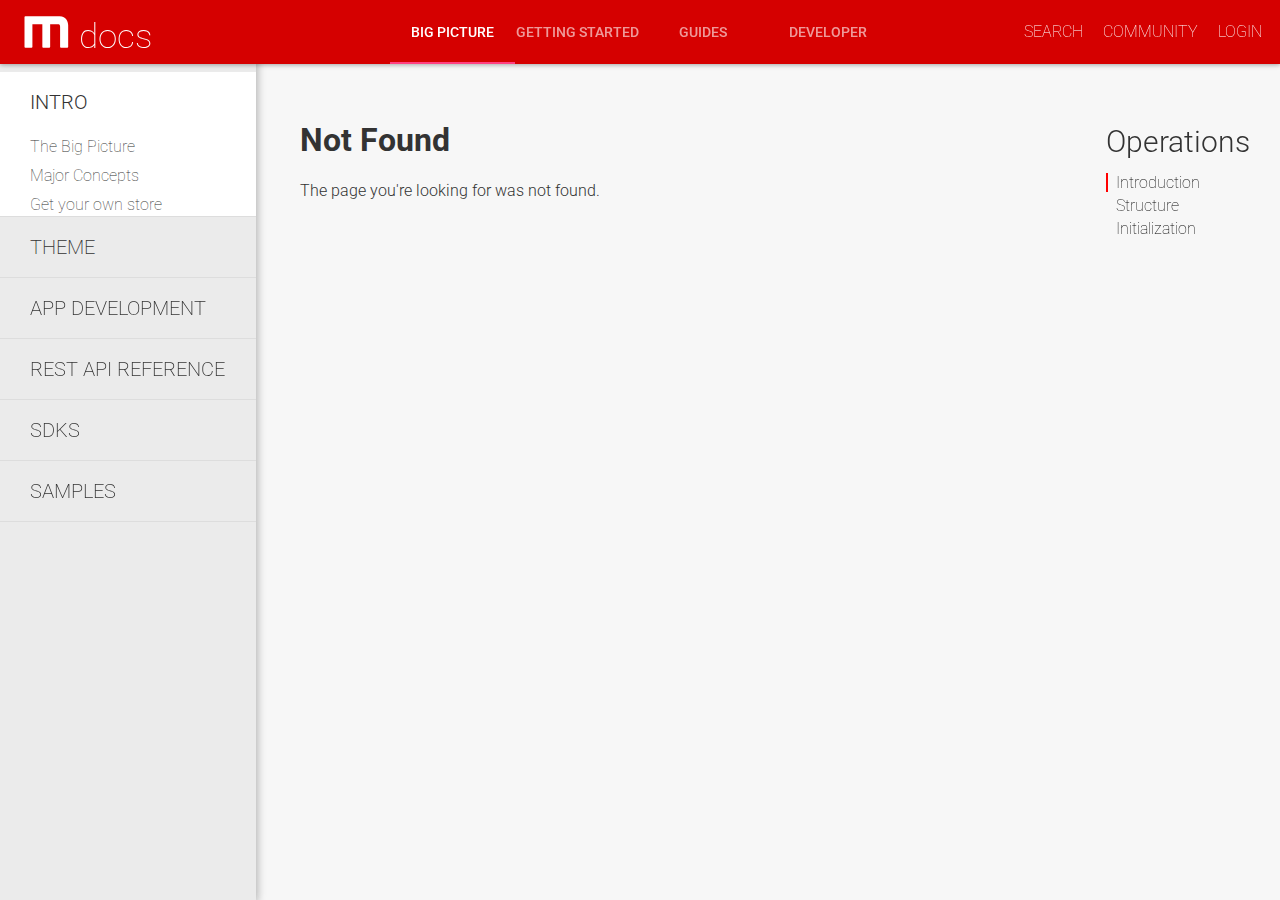
<file: guides.html>
<!doctype html>
<html class="no-js" lang=""><head><meta charset="utf-8"/><meta http-equiv="X-UA-Compatible" content="IE=edge"/><title>React Static Boilerplate</title><meta name="description" content="Static website generator for React.js web applications."/><meta name="viewport" content="width=device-width, initial-scale=1"/><link rel="apple-touch-icon" href="apple-touch-icon.png"/><link rel="stylesheet" href="main.css"/><link href="https://fonts.googleapis.com/css?family=Roboto:300,100,400" rel="stylesheet" type="text/css"/><script src="app.js?1449474338566"></script></head><body><div id="app"><div data-reactid=".o7jk1s6o74" data-react-checksum="1312547641"><div class="m-main-bar" style="did-flip:true;background-color:#d50000;transition:all 450ms cubic-bezier(0.23, 1, 0.32, 1) 0ms;box-sizing:border-box;font-family:Roboto, sans-serif;-webkit-tap-highlight-color:rgba(0,0,0,0);box-shadow:0 1px 6px rgba(0, 0, 0, 0.12), 0 1px 4px rgba(0, 0, 0, 0.24);border-radius:0px;position:fixed;z-index:9999;width:100%;display:-webkit-box; display: -webkit-flex; display: flex;min-height:64px;padding-left:24px;padding-right:24px;top:0;max-height:64px;" data-reactid=".o7jk1s6o74.0"><button style="did-flip:true;border:10px;background:none;box-sizing:border-box;display:inline-block;font:inherit;font-family:Roboto, sans-serif;tap-highlight-color:rgba(0, 0, 0, 0);cursor:pointer;text-decoration:none;outline:none;position:relative;transition:all 450ms cubic-bezier(0.23, 1, 0.32, 1) 0ms;padding:12px;width:48px;height:48px;font-size:0;margin-top:8px;margin-right:8px;margin-left:-16px;-webkit-appearance:button;" tabindex="0" type="button" data-reactid=".o7jk1s6o74.0.0"><div data-reactid=".o7jk1s6o74.0.0.0"><svg style="did-flip:true;display:inline-block;height:24px;width:24px;transition:all 450ms cubic-bezier(0.23, 1, 0.32, 1) 0ms;fill:#ffffff;color:#ffffff;-webkit-user-select:none;" viewBox="0 0 24 24" data-reactid=".o7jk1s6o74.0.0.0.1:2:$/=10"><path d="M3 18h18v-2H3v2zm0-5h18v-2H3v2zm0-7v2h18V6H3z" data-reactid=".o7jk1s6o74.0.0.0.1:2:$/=10.0"></path></svg></div></button><div style="did-flip:true;white-space:nowrap;overflow:hidden;text-overflow:ellipsis;margin:0;padding-top:0;letter-spacing:0;font-size:24px;font-weight:400;color:#ffffff;line-height:64px;box-flex:1;flex:1;" data-reactid=".o7jk1s6o74.0.1"><div data-reactid=".o7jk1s6o74.0.1.0"><img class="m-logo-selector" src="[data-uri]" data-reactid=".o7jk1s6o74.0.1.0.$0"/><span class="m-brand-selector" data-reactid=".o7jk1s6o74.0.1.0.$1">docs</span></div></div><div style="did-flip:true;margin-top:8px;margin-right:-16px;margin-left:auto;" data-reactid=".o7jk1s6o74.0.2"><div data-reactid=".o7jk1s6o74.0.2.0"><div class="m-expanded_menu" data-reactid=".o7jk1s6o74.0.2.0.0"><div value="0" style="did-flip:true;" data-reactid=".o7jk1s6o74.0.2.0.0.0"><div style="did-flip:true;margin:0;padding:0;width:100%;height:64px;background-color:#d50000;white-space:nowrap;display:table;" data-reactid=".o7jk1s6o74.0.2.0.0.0.0"><div tabindex="0" style="did-flip:true;display:table-cell;cursor:pointer;text-align:center;vertical-align:middle;height:48px;color:#ffffff;outline:none;font-size:14px;font-weight:500;white-space:initial;font-family:Roboto, sans-serif;box-sizing:border-box;width:25%;" data-reactid=".o7jk1s6o74.0.2.0.0.0.0.$0/=10">BIG PICTURE</div><div tabindex="1" style="did-flip:true;display:table-cell;cursor:pointer;text-align:center;vertical-align:middle;height:48px;color:rgba(255,255,255,0.6);outline:none;font-size:14px;font-weight:500;white-space:initial;font-family:Roboto, sans-serif;box-sizing:border-box;width:25%;" data-reactid=".o7jk1s6o74.0.2.0.0.0.0.$1/=11">GETTING STARTED</div><div tabindex="2" style="did-flip:true;display:table-cell;cursor:pointer;text-align:center;vertical-align:middle;height:48px;color:rgba(255,255,255,0.6);outline:none;font-size:14px;font-weight:500;white-space:initial;font-family:Roboto, sans-serif;box-sizing:border-box;width:25%;" data-reactid=".o7jk1s6o74.0.2.0.0.0.0.$2/=12">GUIDES</div><div tabindex="3" style="did-flip:true;display:table-cell;cursor:pointer;text-align:center;vertical-align:middle;height:48px;color:rgba(255,255,255,0.6);outline:none;font-size:14px;font-weight:500;white-space:initial;font-family:Roboto, sans-serif;box-sizing:border-box;width:25%;" data-reactid=".o7jk1s6o74.0.2.0.0.0.0.$3/=13">DEVELOPER</div></div><div data-reactid=".o7jk1s6o74.0.2.0.0.0.1"><div style="did-flip:true;left:calc(25%*0);width:25%;bottom:0;display:block;background-color:#ff4081;height:2px;margin-top:-2px;position:relative;transition:left 1s cubic-bezier(0.23, 1, 0.32, 1) 0ms;" data-reactid=".o7jk1s6o74.0.2.0.0.0.1.0"> </div></div><div style="did-flip:true;" data-reactid=".o7jk1s6o74.0.2.0.0.0.2"></div></div></div><ul class="m-contextual-actions" data-reactid=".o7jk1s6o74.0.2.0.1"><li data-reactid=".o7jk1s6o74.0.2.0.1.0"><a data-reactid=".o7jk1s6o74.0.2.0.1.0.0"><canvas class="ink" style="border-radius:inherit;height:100%;left:0;position:absolute;top:0;width:100%;" height="0" width="0" data-reactid=".o7jk1s6o74.0.2.0.1.0.0.0"></canvas><span data-reactid=".o7jk1s6o74.0.2.0.1.0.0.1">SEARCH</span></a></li><li data-reactid=".o7jk1s6o74.0.2.0.1.1"><a data-reactid=".o7jk1s6o74.0.2.0.1.1.0"><canvas class="ink" style="border-radius:inherit;height:100%;left:0;position:absolute;top:0;width:100%;" height="0" width="0" data-reactid=".o7jk1s6o74.0.2.0.1.1.0.0"></canvas><span data-reactid=".o7jk1s6o74.0.2.0.1.1.0.1">COMMUNITY</span></a></li><li data-reactid=".o7jk1s6o74.0.2.0.1.2"><a data-reactid=".o7jk1s6o74.0.2.0.1.2.0"><canvas class="ink" style="border-radius:inherit;height:100%;left:0;position:absolute;top:0;width:100%;" height="0" width="0" data-reactid=".o7jk1s6o74.0.2.0.1.2.0.0"></canvas><span data-reactid=".o7jk1s6o74.0.2.0.1.2.0.1">LOGIN</span></a></li></ul></div></div></div><div data-reactid=".o7jk1s6o74.1"><div data-reactid=".o7jk1s6o74.1.0"><div class="m-leftnav" data-reactid=".o7jk1s6o74.1.0.0"><div data-reactid=".o7jk1s6o74.1.0.0.0"><div style="did-flip:true;background-color:#ffffff;transition:all 450ms cubic-bezier(0.23, 1, 0.32, 1) 0ms;box-sizing:border-box;font-family:Roboto, sans-serif;-webkit-tap-highlight-color:rgba(0,0,0,0);box-shadow:0 3px 10px rgba(0, 0, 0, 0.16), 0 3px 10px rgba(0, 0, 0, 0.23);border-radius:0px;height:100%;width:256px;position:fixed;z-index:10;left:0;top:0;transform:translate3d(0px, 0, 0);overflow:hidden;padding-top:72px;overflow-y:auto;background:#ebebeb;" data-reactid=".o7jk1s6o74.1.0.0.0.1"><div data-reactid=".o7jk1s6o74.1.0.0.0.1.1"><div class="react-sanfona" role="tablist" data-reactid=".o7jk1s6o74.1.0.0.0.1.1.0"><div class="react-sanfona-item react-sanfona-item-expanded" role="tabpanel" aria-expanded="true" data-reactid=".o7jk1s6o74.1.0.0.0.1.1.0.$0"><h3 aria-controls="react-sanfona-item-body-272c7645-9797-40e1-a91c-2e6802825f28" class="react-sanfona-item-title" id="react-safona-item-title-272c7645-9797-40e1-a91c-2e6802825f28" style="cursor:pointer;margin:0;" data-reactid=".o7jk1s6o74.1.0.0.0.1.1.0.$0.0"><div class="m-item-container" data-reactid=".o7jk1s6o74.1.0.0.0.1.1.0.$0.0.0"><canvas class="ink" style="border-radius:inherit;height:100%;left:0;position:absolute;top:0;width:100%;" height="0" width="0" data-reactid=".o7jk1s6o74.1.0.0.0.1.1.0.$0.0.0.0"></canvas><span data-reactid=".o7jk1s6o74.1.0.0.0.1.1.0.$0.0.0.1">INTRO</span></div></h3><div aria-labelledby="react-safona-item-title-272c7645-9797-40e1-a91c-2e6802825f28" class="react-sanfona-item-body" id="react-safona-item-body-272c7645-9797-40e1-a91c-2e6802825f28" style="max-height:none;overflow:visible;transition:max-height .3s ease;" data-reactid=".o7jk1s6o74.1.0.0.0.1.1.0.$0.1"><div class="react-sanfona-item-body-wrapper" data-reactid=".o7jk1s6o74.1.0.0.0.1.1.0.$0.1.0"><ul data-reactid=".o7jk1s6o74.1.0.0.0.1.1.0.$0.1.0.0"><li data-reactid=".o7jk1s6o74.1.0.0.0.1.1.0.$0.1.0.0.0"><a data-reactid=".o7jk1s6o74.1.0.0.0.1.1.0.$0.1.0.0.0.0"><canvas class="ink" style="border-radius:inherit;height:100%;left:0;position:absolute;top:0;width:100%;" height="0" width="0" data-reactid=".o7jk1s6o74.1.0.0.0.1.1.0.$0.1.0.0.0.0.0"></canvas><span data-reactid=".o7jk1s6o74.1.0.0.0.1.1.0.$0.1.0.0.0.0.1">The Big Picture</span></a></li><li data-reactid=".o7jk1s6o74.1.0.0.0.1.1.0.$0.1.0.0.1"><a data-reactid=".o7jk1s6o74.1.0.0.0.1.1.0.$0.1.0.0.1.0"><canvas class="ink" style="border-radius:inherit;height:100%;left:0;position:absolute;top:0;width:100%;" height="0" width="0" data-reactid=".o7jk1s6o74.1.0.0.0.1.1.0.$0.1.0.0.1.0.0"></canvas><span data-reactid=".o7jk1s6o74.1.0.0.0.1.1.0.$0.1.0.0.1.0.1">Major Concepts</span></a></li><li data-reactid=".o7jk1s6o74.1.0.0.0.1.1.0.$0.1.0.0.2"><a data-reactid=".o7jk1s6o74.1.0.0.0.1.1.0.$0.1.0.0.2.0"><canvas class="ink" style="border-radius:inherit;height:100%;left:0;position:absolute;top:0;width:100%;" height="0" width="0" data-reactid=".o7jk1s6o74.1.0.0.0.1.1.0.$0.1.0.0.2.0.0"></canvas><span data-reactid=".o7jk1s6o74.1.0.0.0.1.1.0.$0.1.0.0.2.0.1">Get your own store</span></a></li></ul></div></div></div><div class="react-sanfona-item" role="tabpanel" aria-hidden="true" data-reactid=".o7jk1s6o74.1.0.0.0.1.1.0.$1"><h3 aria-controls="react-sanfona-item-body-c696f507-af5a-470f-a24d-1180ce6077d5" class="react-sanfona-item-title" id="react-safona-item-title-c696f507-af5a-470f-a24d-1180ce6077d5" style="cursor:pointer;margin:0;" data-reactid=".o7jk1s6o74.1.0.0.0.1.1.0.$1.0"><div class="m-item-container" data-reactid=".o7jk1s6o74.1.0.0.0.1.1.0.$1.0.0"><canvas class="ink" style="border-radius:inherit;height:100%;left:0;position:absolute;top:0;width:100%;" height="0" width="0" data-reactid=".o7jk1s6o74.1.0.0.0.1.1.0.$1.0.0.0"></canvas><span data-reactid=".o7jk1s6o74.1.0.0.0.1.1.0.$1.0.0.1">THEME</span></div></h3><div aria-labelledby="react-safona-item-title-c696f507-af5a-470f-a24d-1180ce6077d5" class="react-sanfona-item-body" id="react-safona-item-body-c696f507-af5a-470f-a24d-1180ce6077d5" style="max-height:0;overflow:hidden;transition:max-height .3s ease;" data-reactid=".o7jk1s6o74.1.0.0.0.1.1.0.$1.1"><div class="react-sanfona-item-body-wrapper" data-reactid=".o7jk1s6o74.1.0.0.0.1.1.0.$1.1.0"><ul data-reactid=".o7jk1s6o74.1.0.0.0.1.1.0.$1.1.0.0"><li data-reactid=".o7jk1s6o74.1.0.0.0.1.1.0.$1.1.0.0.0"><a data-reactid=".o7jk1s6o74.1.0.0.0.1.1.0.$1.1.0.0.0.0"><canvas class="ink" style="border-radius:inherit;height:100%;left:0;position:absolute;top:0;width:100%;" height="0" width="0" data-reactid=".o7jk1s6o74.1.0.0.0.1.1.0.$1.1.0.0.0.0.0"></canvas><span data-reactid=".o7jk1s6o74.1.0.0.0.1.1.0.$1.1.0.0.0.0.1">Build a theme</span></a></li><li data-reactid=".o7jk1s6o74.1.0.0.0.1.1.0.$1.1.0.0.1"><a data-reactid=".o7jk1s6o74.1.0.0.0.1.1.0.$1.1.0.0.1.0"><canvas class="ink" style="border-radius:inherit;height:100%;left:0;position:absolute;top:0;width:100%;" height="0" width="0" data-reactid=".o7jk1s6o74.1.0.0.0.1.1.0.$1.1.0.0.1.0.0"></canvas><span data-reactid=".o7jk1s6o74.1.0.0.0.1.1.0.$1.1.0.0.1.0.1">Build a widget</span></a></li><li data-reactid=".o7jk1s6o74.1.0.0.0.1.1.0.$1.1.0.0.2"><a data-reactid=".o7jk1s6o74.1.0.0.0.1.1.0.$1.1.0.0.2.0"><canvas class="ink" style="border-radius:inherit;height:100%;left:0;position:absolute;top:0;width:100%;" height="0" width="0" data-reactid=".o7jk1s6o74.1.0.0.0.1.1.0.$1.1.0.0.2.0.0"></canvas><span data-reactid=".o7jk1s6o74.1.0.0.0.1.1.0.$1.1.0.0.2.0.1">Looping through records</span></a></li><li data-reactid=".o7jk1s6o74.1.0.0.0.1.1.0.$1.1.0.0.3"><a data-reactid=".o7jk1s6o74.1.0.0.0.1.1.0.$1.1.0.0.3.0"><canvas class="ink" style="border-radius:inherit;height:100%;left:0;position:absolute;top:0;width:100%;" height="0" width="0" data-reactid=".o7jk1s6o74.1.0.0.0.1.1.0.$1.1.0.0.3.0.0"></canvas><span data-reactid=".o7jk1s6o74.1.0.0.0.1.1.0.$1.1.0.0.3.0.1">Deploying your app</span></a></li><li data-reactid=".o7jk1s6o74.1.0.0.0.1.1.0.$1.1.0.0.4"><a data-reactid=".o7jk1s6o74.1.0.0.0.1.1.0.$1.1.0.0.4.0"><canvas class="ink" style="border-radius:inherit;height:100%;left:0;position:absolute;top:0;width:100%;" height="0" width="0" data-reactid=".o7jk1s6o74.1.0.0.0.1.1.0.$1.1.0.0.4.0.0"></canvas><span data-reactid=".o7jk1s6o74.1.0.0.0.1.1.0.$1.1.0.0.4.0.1">Inheritence</span></a></li><li data-reactid=".o7jk1s6o74.1.0.0.0.1.1.0.$1.1.0.0.5"><a data-reactid=".o7jk1s6o74.1.0.0.0.1.1.0.$1.1.0.0.5.0"><canvas class="ink" style="border-radius:inherit;height:100%;left:0;position:absolute;top:0;width:100%;" height="0" width="0" data-reactid=".o7jk1s6o74.1.0.0.0.1.1.0.$1.1.0.0.5.0.0"></canvas><span data-reactid=".o7jk1s6o74.1.0.0.0.1.1.0.$1.1.0.0.5.0.1">Hypr</span></a></li><li data-reactid=".o7jk1s6o74.1.0.0.0.1.1.0.$1.1.0.0.6"><a data-reactid=".o7jk1s6o74.1.0.0.0.1.1.0.$1.1.0.0.6.0"><canvas class="ink" style="border-radius:inherit;height:100%;left:0;position:absolute;top:0;width:100%;" height="0" width="0" data-reactid=".o7jk1s6o74.1.0.0.0.1.1.0.$1.1.0.0.6.0.0"></canvas><span data-reactid=".o7jk1s6o74.1.0.0.0.1.1.0.$1.1.0.0.6.0.1">Making it fast</span></a></li><li data-reactid=".o7jk1s6o74.1.0.0.0.1.1.0.$1.1.0.0.7"><a data-reactid=".o7jk1s6o74.1.0.0.0.1.1.0.$1.1.0.0.7.0"><canvas class="ink" style="border-radius:inherit;height:100%;left:0;position:absolute;top:0;width:100%;" height="0" width="0" data-reactid=".o7jk1s6o74.1.0.0.0.1.1.0.$1.1.0.0.7.0.0"></canvas><span data-reactid=".o7jk1s6o74.1.0.0.0.1.1.0.$1.1.0.0.7.0.1">Optimizing for seo</span></a></li></ul></div></div></div><div class="react-sanfona-item" role="tabpanel" aria-hidden="true" data-reactid=".o7jk1s6o74.1.0.0.0.1.1.0.$2"><h3 aria-controls="react-sanfona-item-body-9c6aa915-7101-4f50-9ee6-20b96721288f" class="react-sanfona-item-title" id="react-safona-item-title-9c6aa915-7101-4f50-9ee6-20b96721288f" style="cursor:pointer;margin:0;" data-reactid=".o7jk1s6o74.1.0.0.0.1.1.0.$2.0"><div class="m-item-container" data-reactid=".o7jk1s6o74.1.0.0.0.1.1.0.$2.0.0"><canvas class="ink" style="border-radius:inherit;height:100%;left:0;position:absolute;top:0;width:100%;" height="0" width="0" data-reactid=".o7jk1s6o74.1.0.0.0.1.1.0.$2.0.0.0"></canvas><span data-reactid=".o7jk1s6o74.1.0.0.0.1.1.0.$2.0.0.1">APP DEVELOPMENT</span></div></h3><div aria-labelledby="react-safona-item-title-9c6aa915-7101-4f50-9ee6-20b96721288f" class="react-sanfona-item-body" id="react-safona-item-body-9c6aa915-7101-4f50-9ee6-20b96721288f" style="max-height:0;overflow:hidden;transition:max-height .3s ease;" data-reactid=".o7jk1s6o74.1.0.0.0.1.1.0.$2.1"><div class="react-sanfona-item-body-wrapper" data-reactid=".o7jk1s6o74.1.0.0.0.1.1.0.$2.1.0"><ul data-reactid=".o7jk1s6o74.1.0.0.0.1.1.0.$2.1.0.0"><li data-reactid=".o7jk1s6o74.1.0.0.0.1.1.0.$2.1.0.0.0"><a data-reactid=".o7jk1s6o74.1.0.0.0.1.1.0.$2.1.0.0.0.0"><canvas class="ink" style="border-radius:inherit;height:100%;left:0;position:absolute;top:0;width:100%;" height="0" width="0" data-reactid=".o7jk1s6o74.1.0.0.0.1.1.0.$2.1.0.0.0.0.0"></canvas><span data-reactid=".o7jk1s6o74.1.0.0.0.1.1.0.$2.1.0.0.0.0.1">Intro to apps</span></a></li><li data-reactid=".o7jk1s6o74.1.0.0.0.1.1.0.$2.1.0.0.1"><a data-reactid=".o7jk1s6o74.1.0.0.0.1.1.0.$2.1.0.0.1.0"><canvas class="ink" style="border-radius:inherit;height:100%;left:0;position:absolute;top:0;width:100%;" height="0" width="0" data-reactid=".o7jk1s6o74.1.0.0.0.1.1.0.$2.1.0.0.1.0.0"></canvas><span data-reactid=".o7jk1s6o74.1.0.0.0.1.1.0.$2.1.0.0.1.0.1">Build an app</span></a></li><li data-reactid=".o7jk1s6o74.1.0.0.0.1.1.0.$2.1.0.0.2"><a data-reactid=".o7jk1s6o74.1.0.0.0.1.1.0.$2.1.0.0.2.0"><canvas class="ink" style="border-radius:inherit;height:100%;left:0;position:absolute;top:0;width:100%;" height="0" width="0" data-reactid=".o7jk1s6o74.1.0.0.0.1.1.0.$2.1.0.0.2.0.0"></canvas><span data-reactid=".o7jk1s6o74.1.0.0.0.1.1.0.$2.1.0.0.2.0.1">Webhooks</span></a></li><li data-reactid=".o7jk1s6o74.1.0.0.0.1.1.0.$2.1.0.0.3"><a data-reactid=".o7jk1s6o74.1.0.0.0.1.1.0.$2.1.0.0.3.0"><canvas class="ink" style="border-radius:inherit;height:100%;left:0;position:absolute;top:0;width:100%;" height="0" width="0" data-reactid=".o7jk1s6o74.1.0.0.0.1.1.0.$2.1.0.0.3.0.0"></canvas><span data-reactid=".o7jk1s6o74.1.0.0.0.1.1.0.$2.1.0.0.3.0.1">Configuration UI</span></a></li><li data-reactid=".o7jk1s6o74.1.0.0.0.1.1.0.$2.1.0.0.4"><a data-reactid=".o7jk1s6o74.1.0.0.0.1.1.0.$2.1.0.0.4.0"><canvas class="ink" style="border-radius:inherit;height:100%;left:0;position:absolute;top:0;width:100%;" height="0" width="0" data-reactid=".o7jk1s6o74.1.0.0.0.1.1.0.$2.1.0.0.4.0.0"></canvas><span data-reactid=".o7jk1s6o74.1.0.0.0.1.1.0.$2.1.0.0.4.0.1">Authentication</span></a></li><li data-reactid=".o7jk1s6o74.1.0.0.0.1.1.0.$2.1.0.0.5"><a data-reactid=".o7jk1s6o74.1.0.0.0.1.1.0.$2.1.0.0.5.0"><canvas class="ink" style="border-radius:inherit;height:100%;left:0;position:absolute;top:0;width:100%;" height="0" width="0" data-reactid=".o7jk1s6o74.1.0.0.0.1.1.0.$2.1.0.0.5.0.0"></canvas><span data-reactid=".o7jk1s6o74.1.0.0.0.1.1.0.$2.1.0.0.5.0.1">Arc.js</span></a></li></ul></div></div></div><div class="react-sanfona-item" role="tabpanel" aria-hidden="true" data-reactid=".o7jk1s6o74.1.0.0.0.1.1.0.$3"><h3 aria-controls="react-sanfona-item-body-4c493217-d0c5-4810-b94b-22bb03a75ac4" class="react-sanfona-item-title" id="react-safona-item-title-4c493217-d0c5-4810-b94b-22bb03a75ac4" style="cursor:pointer;margin:0;" data-reactid=".o7jk1s6o74.1.0.0.0.1.1.0.$3.0"><div class="m-item-container" data-reactid=".o7jk1s6o74.1.0.0.0.1.1.0.$3.0.0"><canvas class="ink" style="border-radius:inherit;height:100%;left:0;position:absolute;top:0;width:100%;" height="0" width="0" data-reactid=".o7jk1s6o74.1.0.0.0.1.1.0.$3.0.0.0"></canvas><span data-reactid=".o7jk1s6o74.1.0.0.0.1.1.0.$3.0.0.1">REST API REFERENCE</span></div></h3><div aria-labelledby="react-safona-item-title-4c493217-d0c5-4810-b94b-22bb03a75ac4" class="react-sanfona-item-body" id="react-safona-item-body-4c493217-d0c5-4810-b94b-22bb03a75ac4" style="max-height:0;overflow:hidden;transition:max-height .3s ease;" data-reactid=".o7jk1s6o74.1.0.0.0.1.1.0.$3.1"><div class="react-sanfona-item-body-wrapper" data-reactid=".o7jk1s6o74.1.0.0.0.1.1.0.$3.1.0"><ul data-reactid=".o7jk1s6o74.1.0.0.0.1.1.0.$3.1.0.0"><li data-reactid=".o7jk1s6o74.1.0.0.0.1.1.0.$3.1.0.0.0"><a data-reactid=".o7jk1s6o74.1.0.0.0.1.1.0.$3.1.0.0.0.0"><canvas class="ink" style="border-radius:inherit;height:100%;left:0;position:absolute;top:0;width:100%;" height="0" width="0" data-reactid=".o7jk1s6o74.1.0.0.0.1.1.0.$3.1.0.0.0.0.0"></canvas><span class="m-active" data-reactid=".o7jk1s6o74.1.0.0.0.1.1.0.$3.1.0.0.0.0.1">Commerce</span></a><ul data-reactid=".o7jk1s6o74.1.0.0.0.1.1.0.$3.1.0.0.0.1"><li data-reactid=".o7jk1s6o74.1.0.0.0.1.1.0.$3.1.0.0.0.1.0"><a data-reactid=".o7jk1s6o74.1.0.0.0.1.1.0.$3.1.0.0.0.1.0.0"><canvas class="ink" style="border-radius:inherit;height:100%;left:0;position:absolute;top:0;width:100%;" height="0" width="0" data-reactid=".o7jk1s6o74.1.0.0.0.1.1.0.$3.1.0.0.0.1.0.0.0"></canvas><span data-reactid=".o7jk1s6o74.1.0.0.0.1.1.0.$3.1.0.0.0.1.0.0.1">admin</span></a><ul data-reactid=".o7jk1s6o74.1.0.0.0.1.1.0.$3.1.0.0.0.1.0.1"><li data-reactid=".o7jk1s6o74.1.0.0.0.1.1.0.$3.1.0.0.0.1.0.1.0"><a data-reactid=".o7jk1s6o74.1.0.0.0.1.1.0.$3.1.0.0.0.1.0.1.0.0"><canvas class="ink" style="border-radius:inherit;height:100%;left:0;position:absolute;top:0;width:100%;" height="0" width="0" data-reactid=".o7jk1s6o74.1.0.0.0.1.1.0.$3.1.0.0.0.1.0.1.0.0.0"></canvas><span class="m-active" data-reactid=".o7jk1s6o74.1.0.0.0.1.1.0.$3.1.0.0.0.1.0.1.0.0.1">carts</span></a><ul data-reactid=".o7jk1s6o74.1.0.0.0.1.1.0.$3.1.0.0.0.1.0.1.0.1"><li data-reactid=".o7jk1s6o74.1.0.0.0.1.1.0.$3.1.0.0.0.1.0.1.0.1.0"><a data-reactid=".o7jk1s6o74.1.0.0.0.1.1.0.$3.1.0.0.0.1.0.1.0.1.0.0"><canvas class="ink" style="border-radius:inherit;height:100%;left:0;position:absolute;top:0;width:100%;" height="0" width="0" data-reactid=".o7jk1s6o74.1.0.0.0.1.1.0.$3.1.0.0.0.1.0.1.0.1.0.0.0"></canvas><span data-reactid=".o7jk1s6o74.1.0.0.0.1.1.0.$3.1.0.0.0.1.0.1.0.1.0.0.1">cartCoupons</span></a></li><li data-reactid=".o7jk1s6o74.1.0.0.0.1.1.0.$3.1.0.0.0.1.0.1.0.1.1"><a data-reactid=".o7jk1s6o74.1.0.0.0.1.1.0.$3.1.0.0.0.1.0.1.0.1.1.0"><canvas class="ink" style="border-radius:inherit;height:100%;left:0;position:absolute;top:0;width:100%;" height="0" width="0" data-reactid=".o7jk1s6o74.1.0.0.0.1.1.0.$3.1.0.0.0.1.0.1.0.1.1.0.0"></canvas><span data-reactid=".o7jk1s6o74.1.0.0.0.1.1.0.$3.1.0.0.0.1.0.1.0.1.1.0.1">cartItems</span></a></li><li data-reactid=".o7jk1s6o74.1.0.0.0.1.1.0.$3.1.0.0.0.1.0.1.0.1.2"><a data-reactid=".o7jk1s6o74.1.0.0.0.1.1.0.$3.1.0.0.0.1.0.1.0.1.2.0"><canvas class="ink" style="border-radius:inherit;height:100%;left:0;position:absolute;top:0;width:100%;" height="0" width="0" data-reactid=".o7jk1s6o74.1.0.0.0.1.1.0.$3.1.0.0.0.1.0.1.0.1.2.0.0"></canvas><span class="m-active" data-reactid=".o7jk1s6o74.1.0.0.0.1.1.0.$3.1.0.0.0.1.0.1.0.1.2.0.1">cartExtendedProperties</span></a><ul data-reactid=".o7jk1s6o74.1.0.0.0.1.1.0.$3.1.0.0.0.1.0.1.0.1.2.1"><li data-reactid=".o7jk1s6o74.1.0.0.0.1.1.0.$3.1.0.0.0.1.0.1.0.1.2.1.0"><a data-reactid=".o7jk1s6o74.1.0.0.0.1.1.0.$3.1.0.0.0.1.0.1.0.1.2.1.0.0"><canvas class="ink" style="border-radius:inherit;height:100%;left:0;position:absolute;top:0;width:100%;" height="0" width="0" data-reactid=".o7jk1s6o74.1.0.0.0.1.1.0.$3.1.0.0.0.1.0.1.0.1.2.1.0.0.0"></canvas><span data-reactid=".o7jk1s6o74.1.0.0.0.1.1.0.$3.1.0.0.0.1.0.1.0.1.2.1.0.0.1">cartTax</span></a></li><li data-reactid=".o7jk1s6o74.1.0.0.0.1.1.0.$3.1.0.0.0.1.0.1.0.1.2.1.1"><a data-reactid=".o7jk1s6o74.1.0.0.0.1.1.0.$3.1.0.0.0.1.0.1.0.1.2.1.1.0"><canvas class="ink" style="border-radius:inherit;height:100%;left:0;position:absolute;top:0;width:100%;" height="0" width="0" data-reactid=".o7jk1s6o74.1.0.0.0.1.1.0.$3.1.0.0.0.1.0.1.0.1.2.1.1.0.0"></canvas><span data-reactid=".o7jk1s6o74.1.0.0.0.1.1.0.$3.1.0.0.0.1.0.1.0.1.2.1.1.0.1">cartShipping</span></a></li><li data-reactid=".o7jk1s6o74.1.0.0.0.1.1.0.$3.1.0.0.0.1.0.1.0.1.2.1.2"><a data-reactid=".o7jk1s6o74.1.0.0.0.1.1.0.$3.1.0.0.0.1.0.1.0.1.2.1.2.0"><canvas class="ink" style="border-radius:inherit;height:100%;left:0;position:absolute;top:0;width:100%;" height="0" width="0" data-reactid=".o7jk1s6o74.1.0.0.0.1.1.0.$3.1.0.0.0.1.0.1.0.1.2.1.2.0.0"></canvas><span data-reactid=".o7jk1s6o74.1.0.0.0.1.1.0.$3.1.0.0.0.1.0.1.0.1.2.1.2.0.1">cartGiftWrapping</span></a></li><li data-reactid=".o7jk1s6o74.1.0.0.0.1.1.0.$3.1.0.0.0.1.0.1.0.1.2.1.3"><a data-reactid=".o7jk1s6o74.1.0.0.0.1.1.0.$3.1.0.0.0.1.0.1.0.1.2.1.3.0"><canvas class="ink" style="border-radius:inherit;height:100%;left:0;position:absolute;top:0;width:100%;" height="0" width="0" data-reactid=".o7jk1s6o74.1.0.0.0.1.1.0.$3.1.0.0.0.1.0.1.0.1.2.1.3.0.0"></canvas><span data-reactid=".o7jk1s6o74.1.0.0.0.1.1.0.$3.1.0.0.0.1.0.1.0.1.2.1.3.0.1">cartDelivery</span></a></li></ul></li></ul></li></ul></li></ul></li></ul></div></div></div><div class="react-sanfona-item" role="tabpanel" aria-hidden="true" data-reactid=".o7jk1s6o74.1.0.0.0.1.1.0.$4"><h3 aria-controls="react-sanfona-item-body-3bea2445-3143-467e-83fc-0c9f5b7ddbaf" class="react-sanfona-item-title" id="react-safona-item-title-3bea2445-3143-467e-83fc-0c9f5b7ddbaf" style="cursor:pointer;margin:0;" data-reactid=".o7jk1s6o74.1.0.0.0.1.1.0.$4.0"><div class="m-item-container" data-reactid=".o7jk1s6o74.1.0.0.0.1.1.0.$4.0.0"><canvas class="ink" style="border-radius:inherit;height:100%;left:0;position:absolute;top:0;width:100%;" height="0" width="0" data-reactid=".o7jk1s6o74.1.0.0.0.1.1.0.$4.0.0.0"></canvas><span data-reactid=".o7jk1s6o74.1.0.0.0.1.1.0.$4.0.0.1">SDKS</span></div></h3><div aria-labelledby="react-safona-item-title-3bea2445-3143-467e-83fc-0c9f5b7ddbaf" class="react-sanfona-item-body" id="react-safona-item-body-3bea2445-3143-467e-83fc-0c9f5b7ddbaf" style="max-height:0;overflow:hidden;transition:max-height .3s ease;" data-reactid=".o7jk1s6o74.1.0.0.0.1.1.0.$4.1"><div class="react-sanfona-item-body-wrapper" data-reactid=".o7jk1s6o74.1.0.0.0.1.1.0.$4.1.0"></div></div></div><div class="react-sanfona-item" role="tabpanel" aria-hidden="true" data-reactid=".o7jk1s6o74.1.0.0.0.1.1.0.$5"><h3 aria-controls="react-sanfona-item-body-531e4f16-dd3d-4e02-8789-73b8dad5bb72" class="react-sanfona-item-title" id="react-safona-item-title-531e4f16-dd3d-4e02-8789-73b8dad5bb72" style="cursor:pointer;margin:0;" data-reactid=".o7jk1s6o74.1.0.0.0.1.1.0.$5.0"><div class="m-item-container" data-reactid=".o7jk1s6o74.1.0.0.0.1.1.0.$5.0.0"><canvas class="ink" style="border-radius:inherit;height:100%;left:0;position:absolute;top:0;width:100%;" height="0" width="0" data-reactid=".o7jk1s6o74.1.0.0.0.1.1.0.$5.0.0.0"></canvas><span data-reactid=".o7jk1s6o74.1.0.0.0.1.1.0.$5.0.0.1">SAMPLES</span></div></h3><div aria-labelledby="react-safona-item-title-531e4f16-dd3d-4e02-8789-73b8dad5bb72" class="react-sanfona-item-body" id="react-safona-item-body-531e4f16-dd3d-4e02-8789-73b8dad5bb72" style="max-height:0;overflow:hidden;transition:max-height .3s ease;" data-reactid=".o7jk1s6o74.1.0.0.0.1.1.0.$5.1"><div class="react-sanfona-item-body-wrapper" data-reactid=".o7jk1s6o74.1.0.0.0.1.1.0.$5.1.0"></div></div></div></div></div></div></div></div><div class="m-leftnav-toggle" data-reactid=".o7jk1s6o74.1.0.1"><div data-reactid=".o7jk1s6o74.1.0.1.0"><div style="did-flip:true;position:fixed;height:100%;width:100%;z-index:9;top:0;left:-100%;opacity:0;background-color:rgba(0, 0, 0, 0.54);-webkit-tap-highlight-color:rgba(0, 0, 0, 0);will-change:opacity;transform:translateZ(0);transition:left 0ms cubic-bezier(0.23, 1, 0.32, 1) 400ms,opacity 400ms cubic-bezier(0.23, 1, 0.32, 1) 0ms;" data-reactid=".o7jk1s6o74.1.0.1.0.0"></div><div style="did-flip:true;background-color:#ffffff;transition:all 450ms cubic-bezier(0.23, 1, 0.32, 1) 0ms;box-sizing:border-box;font-family:Roboto, sans-serif;-webkit-tap-highlight-color:rgba(0,0,0,0);box-shadow:0 3px 10px rgba(0, 0, 0, 0.16), 0 3px 10px rgba(0, 0, 0, 0.23);border-radius:0px;height:100%;width:256px;position:fixed;z-index:10;left:-266px;top:0;transform:translate3d(-266px, 0, 0);overflow:hidden;padding-top:64px;overflow-y:auto;background:#ebebeb;" data-reactid=".o7jk1s6o74.1.0.1.0.1"><div class="m-header-menu" data-reactid=".o7jk1s6o74.1.0.1.0.1.0"><ul class="m-horizontal-header-menu" data-reactid=".o7jk1s6o74.1.0.1.0.1.0.0"><li data-reactid=".o7jk1s6o74.1.0.1.0.1.0.0.0"><a data-reactid=".o7jk1s6o74.1.0.1.0.1.0.0.0.0">SEARCH</a></li><li data-reactid=".o7jk1s6o74.1.0.1.0.1.0.0.1"><a data-reactid=".o7jk1s6o74.1.0.1.0.1.0.0.1.0">COMMUNITY</a></li><li data-reactid=".o7jk1s6o74.1.0.1.0.1.0.0.2"><a data-reactid=".o7jk1s6o74.1.0.1.0.1.0.0.2.0">LOGIN</a></li></ul><ul class="m-vertical-header-menu" data-reactid=".o7jk1s6o74.1.0.1.0.1.0.1"><li data-reactid=".o7jk1s6o74.1.0.1.0.1.0.1.0"><a class="active" data-reactid=".o7jk1s6o74.1.0.1.0.1.0.1.0.0">BIG PICTURE</a></li><li data-reactid=".o7jk1s6o74.1.0.1.0.1.0.1.1"><a class="" data-reactid=".o7jk1s6o74.1.0.1.0.1.0.1.1.0">GETTING STARTED</a></li><li data-reactid=".o7jk1s6o74.1.0.1.0.1.0.1.2"><a class="" data-reactid=".o7jk1s6o74.1.0.1.0.1.0.1.2.0">GUIDES</a></li><li data-reactid=".o7jk1s6o74.1.0.1.0.1.0.1.3"><a class="" data-reactid=".o7jk1s6o74.1.0.1.0.1.0.1.3.0">DEVELOPER</a></li></ul></div><div data-reactid=".o7jk1s6o74.1.0.1.0.1.1"><div class="react-sanfona" role="tablist" data-reactid=".o7jk1s6o74.1.0.1.0.1.1.0"><div class="react-sanfona-item react-sanfona-item-expanded" role="tabpanel" aria-expanded="true" data-reactid=".o7jk1s6o74.1.0.1.0.1.1.0.$0"><h3 aria-controls="react-sanfona-item-body-8cf0a269-0f79-48b9-81ae-351b689e0b92" class="react-sanfona-item-title" id="react-safona-item-title-8cf0a269-0f79-48b9-81ae-351b689e0b92" style="cursor:pointer;margin:0;" data-reactid=".o7jk1s6o74.1.0.1.0.1.1.0.$0.0"><div class="m-item-container" data-reactid=".o7jk1s6o74.1.0.1.0.1.1.0.$0.0.0"><canvas class="ink" style="border-radius:inherit;height:100%;left:0;position:absolute;top:0;width:100%;" height="0" width="0" data-reactid=".o7jk1s6o74.1.0.1.0.1.1.0.$0.0.0.0"></canvas><span data-reactid=".o7jk1s6o74.1.0.1.0.1.1.0.$0.0.0.1">INTRO</span></div></h3><div aria-labelledby="react-safona-item-title-8cf0a269-0f79-48b9-81ae-351b689e0b92" class="react-sanfona-item-body" id="react-safona-item-body-8cf0a269-0f79-48b9-81ae-351b689e0b92" style="max-height:none;overflow:visible;transition:max-height .3s ease;" data-reactid=".o7jk1s6o74.1.0.1.0.1.1.0.$0.1"><div class="react-sanfona-item-body-wrapper" data-reactid=".o7jk1s6o74.1.0.1.0.1.1.0.$0.1.0"><ul data-reactid=".o7jk1s6o74.1.0.1.0.1.1.0.$0.1.0.0"><li data-reactid=".o7jk1s6o74.1.0.1.0.1.1.0.$0.1.0.0.0"><a data-reactid=".o7jk1s6o74.1.0.1.0.1.1.0.$0.1.0.0.0.0"><canvas class="ink" style="border-radius:inherit;height:100%;left:0;position:absolute;top:0;width:100%;" height="0" width="0" data-reactid=".o7jk1s6o74.1.0.1.0.1.1.0.$0.1.0.0.0.0.0"></canvas><span data-reactid=".o7jk1s6o74.1.0.1.0.1.1.0.$0.1.0.0.0.0.1">The Big Picture</span></a></li><li data-reactid=".o7jk1s6o74.1.0.1.0.1.1.0.$0.1.0.0.1"><a data-reactid=".o7jk1s6o74.1.0.1.0.1.1.0.$0.1.0.0.1.0"><canvas class="ink" style="border-radius:inherit;height:100%;left:0;position:absolute;top:0;width:100%;" height="0" width="0" data-reactid=".o7jk1s6o74.1.0.1.0.1.1.0.$0.1.0.0.1.0.0"></canvas><span data-reactid=".o7jk1s6o74.1.0.1.0.1.1.0.$0.1.0.0.1.0.1">Major Concepts</span></a></li><li data-reactid=".o7jk1s6o74.1.0.1.0.1.1.0.$0.1.0.0.2"><a data-reactid=".o7jk1s6o74.1.0.1.0.1.1.0.$0.1.0.0.2.0"><canvas class="ink" style="border-radius:inherit;height:100%;left:0;position:absolute;top:0;width:100%;" height="0" width="0" data-reactid=".o7jk1s6o74.1.0.1.0.1.1.0.$0.1.0.0.2.0.0"></canvas><span data-reactid=".o7jk1s6o74.1.0.1.0.1.1.0.$0.1.0.0.2.0.1">Get your own store</span></a></li></ul></div></div></div><div class="react-sanfona-item" role="tabpanel" aria-hidden="true" data-reactid=".o7jk1s6o74.1.0.1.0.1.1.0.$1"><h3 aria-controls="react-sanfona-item-body-3fd59fa4-fe93-4d92-93a8-b61add5ab928" class="react-sanfona-item-title" id="react-safona-item-title-3fd59fa4-fe93-4d92-93a8-b61add5ab928" style="cursor:pointer;margin:0;" data-reactid=".o7jk1s6o74.1.0.1.0.1.1.0.$1.0"><div class="m-item-container" data-reactid=".o7jk1s6o74.1.0.1.0.1.1.0.$1.0.0"><canvas class="ink" style="border-radius:inherit;height:100%;left:0;position:absolute;top:0;width:100%;" height="0" width="0" data-reactid=".o7jk1s6o74.1.0.1.0.1.1.0.$1.0.0.0"></canvas><span data-reactid=".o7jk1s6o74.1.0.1.0.1.1.0.$1.0.0.1">THEME</span></div></h3><div aria-labelledby="react-safona-item-title-3fd59fa4-fe93-4d92-93a8-b61add5ab928" class="react-sanfona-item-body" id="react-safona-item-body-3fd59fa4-fe93-4d92-93a8-b61add5ab928" style="max-height:0;overflow:hidden;transition:max-height .3s ease;" data-reactid=".o7jk1s6o74.1.0.1.0.1.1.0.$1.1"><div class="react-sanfona-item-body-wrapper" data-reactid=".o7jk1s6o74.1.0.1.0.1.1.0.$1.1.0"><ul data-reactid=".o7jk1s6o74.1.0.1.0.1.1.0.$1.1.0.0"><li data-reactid=".o7jk1s6o74.1.0.1.0.1.1.0.$1.1.0.0.0"><a data-reactid=".o7jk1s6o74.1.0.1.0.1.1.0.$1.1.0.0.0.0"><canvas class="ink" style="border-radius:inherit;height:100%;left:0;position:absolute;top:0;width:100%;" height="0" width="0" data-reactid=".o7jk1s6o74.1.0.1.0.1.1.0.$1.1.0.0.0.0.0"></canvas><span data-reactid=".o7jk1s6o74.1.0.1.0.1.1.0.$1.1.0.0.0.0.1">Build a theme</span></a></li><li data-reactid=".o7jk1s6o74.1.0.1.0.1.1.0.$1.1.0.0.1"><a data-reactid=".o7jk1s6o74.1.0.1.0.1.1.0.$1.1.0.0.1.0"><canvas class="ink" style="border-radius:inherit;height:100%;left:0;position:absolute;top:0;width:100%;" height="0" width="0" data-reactid=".o7jk1s6o74.1.0.1.0.1.1.0.$1.1.0.0.1.0.0"></canvas><span data-reactid=".o7jk1s6o74.1.0.1.0.1.1.0.$1.1.0.0.1.0.1">Build a widget</span></a></li><li data-reactid=".o7jk1s6o74.1.0.1.0.1.1.0.$1.1.0.0.2"><a data-reactid=".o7jk1s6o74.1.0.1.0.1.1.0.$1.1.0.0.2.0"><canvas class="ink" style="border-radius:inherit;height:100%;left:0;position:absolute;top:0;width:100%;" height="0" width="0" data-reactid=".o7jk1s6o74.1.0.1.0.1.1.0.$1.1.0.0.2.0.0"></canvas><span data-reactid=".o7jk1s6o74.1.0.1.0.1.1.0.$1.1.0.0.2.0.1">Looping through records</span></a></li><li data-reactid=".o7jk1s6o74.1.0.1.0.1.1.0.$1.1.0.0.3"><a data-reactid=".o7jk1s6o74.1.0.1.0.1.1.0.$1.1.0.0.3.0"><canvas class="ink" style="border-radius:inherit;height:100%;left:0;position:absolute;top:0;width:100%;" height="0" width="0" data-reactid=".o7jk1s6o74.1.0.1.0.1.1.0.$1.1.0.0.3.0.0"></canvas><span data-reactid=".o7jk1s6o74.1.0.1.0.1.1.0.$1.1.0.0.3.0.1">Deploying your app</span></a></li><li data-reactid=".o7jk1s6o74.1.0.1.0.1.1.0.$1.1.0.0.4"><a data-reactid=".o7jk1s6o74.1.0.1.0.1.1.0.$1.1.0.0.4.0"><canvas class="ink" style="border-radius:inherit;height:100%;left:0;position:absolute;top:0;width:100%;" height="0" width="0" data-reactid=".o7jk1s6o74.1.0.1.0.1.1.0.$1.1.0.0.4.0.0"></canvas><span data-reactid=".o7jk1s6o74.1.0.1.0.1.1.0.$1.1.0.0.4.0.1">Inheritence</span></a></li><li data-reactid=".o7jk1s6o74.1.0.1.0.1.1.0.$1.1.0.0.5"><a data-reactid=".o7jk1s6o74.1.0.1.0.1.1.0.$1.1.0.0.5.0"><canvas class="ink" style="border-radius:inherit;height:100%;left:0;position:absolute;top:0;width:100%;" height="0" width="0" data-reactid=".o7jk1s6o74.1.0.1.0.1.1.0.$1.1.0.0.5.0.0"></canvas><span data-reactid=".o7jk1s6o74.1.0.1.0.1.1.0.$1.1.0.0.5.0.1">Hypr</span></a></li><li data-reactid=".o7jk1s6o74.1.0.1.0.1.1.0.$1.1.0.0.6"><a data-reactid=".o7jk1s6o74.1.0.1.0.1.1.0.$1.1.0.0.6.0"><canvas class="ink" style="border-radius:inherit;height:100%;left:0;position:absolute;top:0;width:100%;" height="0" width="0" data-reactid=".o7jk1s6o74.1.0.1.0.1.1.0.$1.1.0.0.6.0.0"></canvas><span data-reactid=".o7jk1s6o74.1.0.1.0.1.1.0.$1.1.0.0.6.0.1">Making it fast</span></a></li><li data-reactid=".o7jk1s6o74.1.0.1.0.1.1.0.$1.1.0.0.7"><a data-reactid=".o7jk1s6o74.1.0.1.0.1.1.0.$1.1.0.0.7.0"><canvas class="ink" style="border-radius:inherit;height:100%;left:0;position:absolute;top:0;width:100%;" height="0" width="0" data-reactid=".o7jk1s6o74.1.0.1.0.1.1.0.$1.1.0.0.7.0.0"></canvas><span data-reactid=".o7jk1s6o74.1.0.1.0.1.1.0.$1.1.0.0.7.0.1">Optimizing for seo</span></a></li></ul></div></div></div><div class="react-sanfona-item" role="tabpanel" aria-hidden="true" data-reactid=".o7jk1s6o74.1.0.1.0.1.1.0.$2"><h3 aria-controls="react-sanfona-item-body-8cfc0915-b6ae-4b82-89b1-0298050d37c4" class="react-sanfona-item-title" id="react-safona-item-title-8cfc0915-b6ae-4b82-89b1-0298050d37c4" style="cursor:pointer;margin:0;" data-reactid=".o7jk1s6o74.1.0.1.0.1.1.0.$2.0"><div class="m-item-container" data-reactid=".o7jk1s6o74.1.0.1.0.1.1.0.$2.0.0"><canvas class="ink" style="border-radius:inherit;height:100%;left:0;position:absolute;top:0;width:100%;" height="0" width="0" data-reactid=".o7jk1s6o74.1.0.1.0.1.1.0.$2.0.0.0"></canvas><span data-reactid=".o7jk1s6o74.1.0.1.0.1.1.0.$2.0.0.1">APP DEVELOPMENT</span></div></h3><div aria-labelledby="react-safona-item-title-8cfc0915-b6ae-4b82-89b1-0298050d37c4" class="react-sanfona-item-body" id="react-safona-item-body-8cfc0915-b6ae-4b82-89b1-0298050d37c4" style="max-height:0;overflow:hidden;transition:max-height .3s ease;" data-reactid=".o7jk1s6o74.1.0.1.0.1.1.0.$2.1"><div class="react-sanfona-item-body-wrapper" data-reactid=".o7jk1s6o74.1.0.1.0.1.1.0.$2.1.0"><ul data-reactid=".o7jk1s6o74.1.0.1.0.1.1.0.$2.1.0.0"><li data-reactid=".o7jk1s6o74.1.0.1.0.1.1.0.$2.1.0.0.0"><a data-reactid=".o7jk1s6o74.1.0.1.0.1.1.0.$2.1.0.0.0.0"><canvas class="ink" style="border-radius:inherit;height:100%;left:0;position:absolute;top:0;width:100%;" height="0" width="0" data-reactid=".o7jk1s6o74.1.0.1.0.1.1.0.$2.1.0.0.0.0.0"></canvas><span data-reactid=".o7jk1s6o74.1.0.1.0.1.1.0.$2.1.0.0.0.0.1">Intro to apps</span></a></li><li data-reactid=".o7jk1s6o74.1.0.1.0.1.1.0.$2.1.0.0.1"><a data-reactid=".o7jk1s6o74.1.0.1.0.1.1.0.$2.1.0.0.1.0"><canvas class="ink" style="border-radius:inherit;height:100%;left:0;position:absolute;top:0;width:100%;" height="0" width="0" data-reactid=".o7jk1s6o74.1.0.1.0.1.1.0.$2.1.0.0.1.0.0"></canvas><span data-reactid=".o7jk1s6o74.1.0.1.0.1.1.0.$2.1.0.0.1.0.1">Build an app</span></a></li><li data-reactid=".o7jk1s6o74.1.0.1.0.1.1.0.$2.1.0.0.2"><a data-reactid=".o7jk1s6o74.1.0.1.0.1.1.0.$2.1.0.0.2.0"><canvas class="ink" style="border-radius:inherit;height:100%;left:0;position:absolute;top:0;width:100%;" height="0" width="0" data-reactid=".o7jk1s6o74.1.0.1.0.1.1.0.$2.1.0.0.2.0.0"></canvas><span data-reactid=".o7jk1s6o74.1.0.1.0.1.1.0.$2.1.0.0.2.0.1">Webhooks</span></a></li><li data-reactid=".o7jk1s6o74.1.0.1.0.1.1.0.$2.1.0.0.3"><a data-reactid=".o7jk1s6o74.1.0.1.0.1.1.0.$2.1.0.0.3.0"><canvas class="ink" style="border-radius:inherit;height:100%;left:0;position:absolute;top:0;width:100%;" height="0" width="0" data-reactid=".o7jk1s6o74.1.0.1.0.1.1.0.$2.1.0.0.3.0.0"></canvas><span data-reactid=".o7jk1s6o74.1.0.1.0.1.1.0.$2.1.0.0.3.0.1">Configuration UI</span></a></li><li data-reactid=".o7jk1s6o74.1.0.1.0.1.1.0.$2.1.0.0.4"><a data-reactid=".o7jk1s6o74.1.0.1.0.1.1.0.$2.1.0.0.4.0"><canvas class="ink" style="border-radius:inherit;height:100%;left:0;position:absolute;top:0;width:100%;" height="0" width="0" data-reactid=".o7jk1s6o74.1.0.1.0.1.1.0.$2.1.0.0.4.0.0"></canvas><span data-reactid=".o7jk1s6o74.1.0.1.0.1.1.0.$2.1.0.0.4.0.1">Authentication</span></a></li><li data-reactid=".o7jk1s6o74.1.0.1.0.1.1.0.$2.1.0.0.5"><a data-reactid=".o7jk1s6o74.1.0.1.0.1.1.0.$2.1.0.0.5.0"><canvas class="ink" style="border-radius:inherit;height:100%;left:0;position:absolute;top:0;width:100%;" height="0" width="0" data-reactid=".o7jk1s6o74.1.0.1.0.1.1.0.$2.1.0.0.5.0.0"></canvas><span data-reactid=".o7jk1s6o74.1.0.1.0.1.1.0.$2.1.0.0.5.0.1">Arc.js</span></a></li></ul></div></div></div><div class="react-sanfona-item" role="tabpanel" aria-hidden="true" data-reactid=".o7jk1s6o74.1.0.1.0.1.1.0.$3"><h3 aria-controls="react-sanfona-item-body-e9164803-2353-4546-af5e-5ee0a1eacf00" class="react-sanfona-item-title" id="react-safona-item-title-e9164803-2353-4546-af5e-5ee0a1eacf00" style="cursor:pointer;margin:0;" data-reactid=".o7jk1s6o74.1.0.1.0.1.1.0.$3.0"><div class="m-item-container" data-reactid=".o7jk1s6o74.1.0.1.0.1.1.0.$3.0.0"><canvas class="ink" style="border-radius:inherit;height:100%;left:0;position:absolute;top:0;width:100%;" height="0" width="0" data-reactid=".o7jk1s6o74.1.0.1.0.1.1.0.$3.0.0.0"></canvas><span data-reactid=".o7jk1s6o74.1.0.1.0.1.1.0.$3.0.0.1">REST API REFERENCE</span></div></h3><div aria-labelledby="react-safona-item-title-e9164803-2353-4546-af5e-5ee0a1eacf00" class="react-sanfona-item-body" id="react-safona-item-body-e9164803-2353-4546-af5e-5ee0a1eacf00" style="max-height:0;overflow:hidden;transition:max-height .3s ease;" data-reactid=".o7jk1s6o74.1.0.1.0.1.1.0.$3.1"><div class="react-sanfona-item-body-wrapper" data-reactid=".o7jk1s6o74.1.0.1.0.1.1.0.$3.1.0"><ul data-reactid=".o7jk1s6o74.1.0.1.0.1.1.0.$3.1.0.0"><li data-reactid=".o7jk1s6o74.1.0.1.0.1.1.0.$3.1.0.0.0"><a data-reactid=".o7jk1s6o74.1.0.1.0.1.1.0.$3.1.0.0.0.0"><canvas class="ink" style="border-radius:inherit;height:100%;left:0;position:absolute;top:0;width:100%;" height="0" width="0" data-reactid=".o7jk1s6o74.1.0.1.0.1.1.0.$3.1.0.0.0.0.0"></canvas><span class="m-active" data-reactid=".o7jk1s6o74.1.0.1.0.1.1.0.$3.1.0.0.0.0.1">Commerce</span></a><ul data-reactid=".o7jk1s6o74.1.0.1.0.1.1.0.$3.1.0.0.0.1"><li data-reactid=".o7jk1s6o74.1.0.1.0.1.1.0.$3.1.0.0.0.1.0"><a data-reactid=".o7jk1s6o74.1.0.1.0.1.1.0.$3.1.0.0.0.1.0.0"><canvas class="ink" style="border-radius:inherit;height:100%;left:0;position:absolute;top:0;width:100%;" height="0" width="0" data-reactid=".o7jk1s6o74.1.0.1.0.1.1.0.$3.1.0.0.0.1.0.0.0"></canvas><span data-reactid=".o7jk1s6o74.1.0.1.0.1.1.0.$3.1.0.0.0.1.0.0.1">admin</span></a><ul data-reactid=".o7jk1s6o74.1.0.1.0.1.1.0.$3.1.0.0.0.1.0.1"><li data-reactid=".o7jk1s6o74.1.0.1.0.1.1.0.$3.1.0.0.0.1.0.1.0"><a data-reactid=".o7jk1s6o74.1.0.1.0.1.1.0.$3.1.0.0.0.1.0.1.0.0"><canvas class="ink" style="border-radius:inherit;height:100%;left:0;position:absolute;top:0;width:100%;" height="0" width="0" data-reactid=".o7jk1s6o74.1.0.1.0.1.1.0.$3.1.0.0.0.1.0.1.0.0.0"></canvas><span class="m-active" data-reactid=".o7jk1s6o74.1.0.1.0.1.1.0.$3.1.0.0.0.1.0.1.0.0.1">carts</span></a><ul data-reactid=".o7jk1s6o74.1.0.1.0.1.1.0.$3.1.0.0.0.1.0.1.0.1"><li data-reactid=".o7jk1s6o74.1.0.1.0.1.1.0.$3.1.0.0.0.1.0.1.0.1.0"><a data-reactid=".o7jk1s6o74.1.0.1.0.1.1.0.$3.1.0.0.0.1.0.1.0.1.0.0"><canvas class="ink" style="border-radius:inherit;height:100%;left:0;position:absolute;top:0;width:100%;" height="0" width="0" data-reactid=".o7jk1s6o74.1.0.1.0.1.1.0.$3.1.0.0.0.1.0.1.0.1.0.0.0"></canvas><span data-reactid=".o7jk1s6o74.1.0.1.0.1.1.0.$3.1.0.0.0.1.0.1.0.1.0.0.1">cartCoupons</span></a></li><li data-reactid=".o7jk1s6o74.1.0.1.0.1.1.0.$3.1.0.0.0.1.0.1.0.1.1"><a data-reactid=".o7jk1s6o74.1.0.1.0.1.1.0.$3.1.0.0.0.1.0.1.0.1.1.0"><canvas class="ink" style="border-radius:inherit;height:100%;left:0;position:absolute;top:0;width:100%;" height="0" width="0" data-reactid=".o7jk1s6o74.1.0.1.0.1.1.0.$3.1.0.0.0.1.0.1.0.1.1.0.0"></canvas><span data-reactid=".o7jk1s6o74.1.0.1.0.1.1.0.$3.1.0.0.0.1.0.1.0.1.1.0.1">cartItems</span></a></li><li data-reactid=".o7jk1s6o74.1.0.1.0.1.1.0.$3.1.0.0.0.1.0.1.0.1.2"><a data-reactid=".o7jk1s6o74.1.0.1.0.1.1.0.$3.1.0.0.0.1.0.1.0.1.2.0"><canvas class="ink" style="border-radius:inherit;height:100%;left:0;position:absolute;top:0;width:100%;" height="0" width="0" data-reactid=".o7jk1s6o74.1.0.1.0.1.1.0.$3.1.0.0.0.1.0.1.0.1.2.0.0"></canvas><span class="m-active" data-reactid=".o7jk1s6o74.1.0.1.0.1.1.0.$3.1.0.0.0.1.0.1.0.1.2.0.1">cartExtendedProperties</span></a><ul data-reactid=".o7jk1s6o74.1.0.1.0.1.1.0.$3.1.0.0.0.1.0.1.0.1.2.1"><li data-reactid=".o7jk1s6o74.1.0.1.0.1.1.0.$3.1.0.0.0.1.0.1.0.1.2.1.0"><a data-reactid=".o7jk1s6o74.1.0.1.0.1.1.0.$3.1.0.0.0.1.0.1.0.1.2.1.0.0"><canvas class="ink" style="border-radius:inherit;height:100%;left:0;position:absolute;top:0;width:100%;" height="0" width="0" data-reactid=".o7jk1s6o74.1.0.1.0.1.1.0.$3.1.0.0.0.1.0.1.0.1.2.1.0.0.0"></canvas><span data-reactid=".o7jk1s6o74.1.0.1.0.1.1.0.$3.1.0.0.0.1.0.1.0.1.2.1.0.0.1">cartTax</span></a></li><li data-reactid=".o7jk1s6o74.1.0.1.0.1.1.0.$3.1.0.0.0.1.0.1.0.1.2.1.1"><a data-reactid=".o7jk1s6o74.1.0.1.0.1.1.0.$3.1.0.0.0.1.0.1.0.1.2.1.1.0"><canvas class="ink" style="border-radius:inherit;height:100%;left:0;position:absolute;top:0;width:100%;" height="0" width="0" data-reactid=".o7jk1s6o74.1.0.1.0.1.1.0.$3.1.0.0.0.1.0.1.0.1.2.1.1.0.0"></canvas><span data-reactid=".o7jk1s6o74.1.0.1.0.1.1.0.$3.1.0.0.0.1.0.1.0.1.2.1.1.0.1">cartShipping</span></a></li><li data-reactid=".o7jk1s6o74.1.0.1.0.1.1.0.$3.1.0.0.0.1.0.1.0.1.2.1.2"><a data-reactid=".o7jk1s6o74.1.0.1.0.1.1.0.$3.1.0.0.0.1.0.1.0.1.2.1.2.0"><canvas class="ink" style="border-radius:inherit;height:100%;left:0;position:absolute;top:0;width:100%;" height="0" width="0" data-reactid=".o7jk1s6o74.1.0.1.0.1.1.0.$3.1.0.0.0.1.0.1.0.1.2.1.2.0.0"></canvas><span data-reactid=".o7jk1s6o74.1.0.1.0.1.1.0.$3.1.0.0.0.1.0.1.0.1.2.1.2.0.1">cartGiftWrapping</span></a></li><li data-reactid=".o7jk1s6o74.1.0.1.0.1.1.0.$3.1.0.0.0.1.0.1.0.1.2.1.3"><a data-reactid=".o7jk1s6o74.1.0.1.0.1.1.0.$3.1.0.0.0.1.0.1.0.1.2.1.3.0"><canvas class="ink" style="border-radius:inherit;height:100%;left:0;position:absolute;top:0;width:100%;" height="0" width="0" data-reactid=".o7jk1s6o74.1.0.1.0.1.1.0.$3.1.0.0.0.1.0.1.0.1.2.1.3.0.0"></canvas><span data-reactid=".o7jk1s6o74.1.0.1.0.1.1.0.$3.1.0.0.0.1.0.1.0.1.2.1.3.0.1">cartDelivery</span></a></li></ul></li></ul></li></ul></li></ul></li></ul></div></div></div><div class="react-sanfona-item" role="tabpanel" aria-hidden="true" data-reactid=".o7jk1s6o74.1.0.1.0.1.1.0.$4"><h3 aria-controls="react-sanfona-item-body-7e67de78-72f0-4874-ba79-c1dd2bb6ac50" class="react-sanfona-item-title" id="react-safona-item-title-7e67de78-72f0-4874-ba79-c1dd2bb6ac50" style="cursor:pointer;margin:0;" data-reactid=".o7jk1s6o74.1.0.1.0.1.1.0.$4.0"><div class="m-item-container" data-reactid=".o7jk1s6o74.1.0.1.0.1.1.0.$4.0.0"><canvas class="ink" style="border-radius:inherit;height:100%;left:0;position:absolute;top:0;width:100%;" height="0" width="0" data-reactid=".o7jk1s6o74.1.0.1.0.1.1.0.$4.0.0.0"></canvas><span data-reactid=".o7jk1s6o74.1.0.1.0.1.1.0.$4.0.0.1">SDKS</span></div></h3><div aria-labelledby="react-safona-item-title-7e67de78-72f0-4874-ba79-c1dd2bb6ac50" class="react-sanfona-item-body" id="react-safona-item-body-7e67de78-72f0-4874-ba79-c1dd2bb6ac50" style="max-height:0;overflow:hidden;transition:max-height .3s ease;" data-reactid=".o7jk1s6o74.1.0.1.0.1.1.0.$4.1"><div class="react-sanfona-item-body-wrapper" data-reactid=".o7jk1s6o74.1.0.1.0.1.1.0.$4.1.0"></div></div></div><div class="react-sanfona-item" role="tabpanel" aria-hidden="true" data-reactid=".o7jk1s6o74.1.0.1.0.1.1.0.$5"><h3 aria-controls="react-sanfona-item-body-c45386e1-9a00-48d1-81a2-907c3fa26168" class="react-sanfona-item-title" id="react-safona-item-title-c45386e1-9a00-48d1-81a2-907c3fa26168" style="cursor:pointer;margin:0;" data-reactid=".o7jk1s6o74.1.0.1.0.1.1.0.$5.0"><div class="m-item-container" data-reactid=".o7jk1s6o74.1.0.1.0.1.1.0.$5.0.0"><canvas class="ink" style="border-radius:inherit;height:100%;left:0;position:absolute;top:0;width:100%;" height="0" width="0" data-reactid=".o7jk1s6o74.1.0.1.0.1.1.0.$5.0.0.0"></canvas><span data-reactid=".o7jk1s6o74.1.0.1.0.1.1.0.$5.0.0.1">SAMPLES</span></div></h3><div aria-labelledby="react-safona-item-title-c45386e1-9a00-48d1-81a2-907c3fa26168" class="react-sanfona-item-body" id="react-safona-item-body-c45386e1-9a00-48d1-81a2-907c3fa26168" style="max-height:0;overflow:hidden;transition:max-height .3s ease;" data-reactid=".o7jk1s6o74.1.0.1.0.1.1.0.$5.1"><div class="react-sanfona-item-body-wrapper" data-reactid=".o7jk1s6o74.1.0.1.0.1.1.0.$5.1.0"></div></div></div></div></div></div></div></div><div class="Layout" data-reactid=".o7jk1s6o74.1.0.2"><div class="m-content" data-reactid=".o7jk1s6o74.1.0.2.0"><div data-reactid=".o7jk1s6o74.1.0.2.0.0"><h1 data-reactid=".o7jk1s6o74.1.0.2.0.0.0">Guides</h1><p data-reactid=".o7jk1s6o74.1.0.2.0.0.1">Coming soon.</p></div></div><div class="m-scroll" data-reactid=".o7jk1s6o74.1.0.2.1"><h4 data-reactid=".o7jk1s6o74.1.0.2.1.0">Operations</h4><li class="selected" data-reactid=".o7jk1s6o74.1.0.2.1.1:0"><a data-reactid=".o7jk1s6o74.1.0.2.1.1:0.0">introduction</a></li><li class="" data-reactid=".o7jk1s6o74.1.0.2.1.1:1"><a data-reactid=".o7jk1s6o74.1.0.2.1.1:1.0">structure</a></li><li class="" data-reactid=".o7jk1s6o74.1.0.2.1.1:2"><a data-reactid=".o7jk1s6o74.1.0.2.1.1:2.0">initialization</a></li></div></div></div></div></div></div><script src="/app.js?1449474338566" async=""></script><script>(function(b,o,i,l,e,r){b.GoogleAnalyticsObject=l;b[l]||(b[l]=function(){(b[l].q=b[l].q||[]).push(arguments)});b[l].l=+new Date;e=o.createElement(i);r=o.getElementsByTagName(i)[0];e.src='https://www.google-analytics.com/analytics.js';r.parentNode.insertBefore(e,r)}(window,document,'script','ga'));ga('create','UA-XXXXX-X','auto');</script></body></html>
</file>
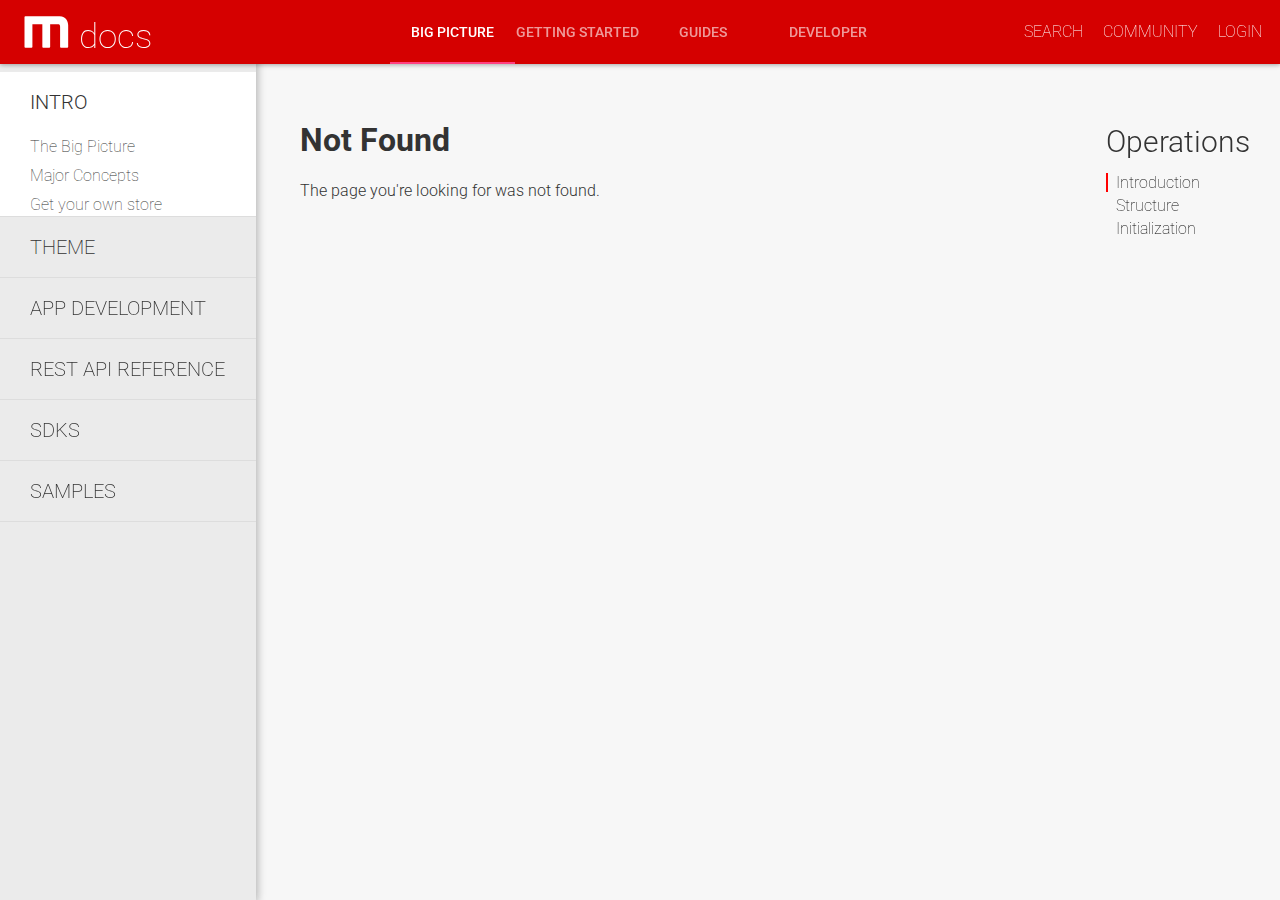
<file: start.html>
<!doctype html>
<html class="no-js" lang=""><head><meta charset="utf-8"/><meta http-equiv="X-UA-Compatible" content="IE=edge"/><title>React Static Boilerplate</title><meta name="description" content="Static website generator for React.js web applications."/><meta name="viewport" content="width=device-width, initial-scale=1"/><link rel="apple-touch-icon" href="apple-touch-icon.png"/><link rel="stylesheet" href="main.css"/><link href="https://fonts.googleapis.com/css?family=Roboto:300,100,400" rel="stylesheet" type="text/css"/><script src="app.js?1449474338739"></script></head><body><div id="app"><div data-reactid=".419jhpfdog" data-react-checksum="365652624"><div class="m-main-bar" style="did-flip:true;background-color:#d50000;transition:all 450ms cubic-bezier(0.23, 1, 0.32, 1) 0ms;box-sizing:border-box;font-family:Roboto, sans-serif;-webkit-tap-highlight-color:rgba(0,0,0,0);box-shadow:0 1px 6px rgba(0, 0, 0, 0.12), 0 1px 4px rgba(0, 0, 0, 0.24);border-radius:0px;position:fixed;z-index:9999;width:100%;display:-webkit-box; display: -webkit-flex; display: flex;min-height:64px;padding-left:24px;padding-right:24px;top:0;max-height:64px;" data-reactid=".419jhpfdog.0"><button style="did-flip:true;border:10px;background:none;box-sizing:border-box;display:inline-block;font:inherit;font-family:Roboto, sans-serif;tap-highlight-color:rgba(0, 0, 0, 0);cursor:pointer;text-decoration:none;outline:none;position:relative;transition:all 450ms cubic-bezier(0.23, 1, 0.32, 1) 0ms;padding:12px;width:48px;height:48px;font-size:0;margin-top:8px;margin-right:8px;margin-left:-16px;-webkit-appearance:button;" tabindex="0" type="button" data-reactid=".419jhpfdog.0.0"><div data-reactid=".419jhpfdog.0.0.0"><svg style="did-flip:true;display:inline-block;height:24px;width:24px;transition:all 450ms cubic-bezier(0.23, 1, 0.32, 1) 0ms;fill:#ffffff;color:#ffffff;-webkit-user-select:none;" viewBox="0 0 24 24" data-reactid=".419jhpfdog.0.0.0.1:2:$/=10"><path d="M3 18h18v-2H3v2zm0-5h18v-2H3v2zm0-7v2h18V6H3z" data-reactid=".419jhpfdog.0.0.0.1:2:$/=10.0"></path></svg></div></button><div style="did-flip:true;white-space:nowrap;overflow:hidden;text-overflow:ellipsis;margin:0;padding-top:0;letter-spacing:0;font-size:24px;font-weight:400;color:#ffffff;line-height:64px;box-flex:1;flex:1;" data-reactid=".419jhpfdog.0.1"><div data-reactid=".419jhpfdog.0.1.0"><img class="m-logo-selector" src="[data-uri]" data-reactid=".419jhpfdog.0.1.0.$0"/><span class="m-brand-selector" data-reactid=".419jhpfdog.0.1.0.$1">docs</span></div></div><div style="did-flip:true;margin-top:8px;margin-right:-16px;margin-left:auto;" data-reactid=".419jhpfdog.0.2"><div data-reactid=".419jhpfdog.0.2.0"><div class="m-expanded_menu" data-reactid=".419jhpfdog.0.2.0.0"><div value="0" style="did-flip:true;" data-reactid=".419jhpfdog.0.2.0.0.0"><div style="did-flip:true;margin:0;padding:0;width:100%;height:64px;background-color:#d50000;white-space:nowrap;display:table;" data-reactid=".419jhpfdog.0.2.0.0.0.0"><div tabindex="0" style="did-flip:true;display:table-cell;cursor:pointer;text-align:center;vertical-align:middle;height:48px;color:#ffffff;outline:none;font-size:14px;font-weight:500;white-space:initial;font-family:Roboto, sans-serif;box-sizing:border-box;width:25%;" data-reactid=".419jhpfdog.0.2.0.0.0.0.$0/=10">BIG PICTURE</div><div tabindex="1" style="did-flip:true;display:table-cell;cursor:pointer;text-align:center;vertical-align:middle;height:48px;color:rgba(255,255,255,0.6);outline:none;font-size:14px;font-weight:500;white-space:initial;font-family:Roboto, sans-serif;box-sizing:border-box;width:25%;" data-reactid=".419jhpfdog.0.2.0.0.0.0.$1/=11">GETTING STARTED</div><div tabindex="2" style="did-flip:true;display:table-cell;cursor:pointer;text-align:center;vertical-align:middle;height:48px;color:rgba(255,255,255,0.6);outline:none;font-size:14px;font-weight:500;white-space:initial;font-family:Roboto, sans-serif;box-sizing:border-box;width:25%;" data-reactid=".419jhpfdog.0.2.0.0.0.0.$2/=12">GUIDES</div><div tabindex="3" style="did-flip:true;display:table-cell;cursor:pointer;text-align:center;vertical-align:middle;height:48px;color:rgba(255,255,255,0.6);outline:none;font-size:14px;font-weight:500;white-space:initial;font-family:Roboto, sans-serif;box-sizing:border-box;width:25%;" data-reactid=".419jhpfdog.0.2.0.0.0.0.$3/=13">DEVELOPER</div></div><div data-reactid=".419jhpfdog.0.2.0.0.0.1"><div style="did-flip:true;left:calc(25%*0);width:25%;bottom:0;display:block;background-color:#ff4081;height:2px;margin-top:-2px;position:relative;transition:left 1s cubic-bezier(0.23, 1, 0.32, 1) 0ms;" data-reactid=".419jhpfdog.0.2.0.0.0.1.0"> </div></div><div style="did-flip:true;" data-reactid=".419jhpfdog.0.2.0.0.0.2"></div></div></div><ul class="m-contextual-actions" data-reactid=".419jhpfdog.0.2.0.1"><li data-reactid=".419jhpfdog.0.2.0.1.0"><a data-reactid=".419jhpfdog.0.2.0.1.0.0"><canvas class="ink" style="border-radius:inherit;height:100%;left:0;position:absolute;top:0;width:100%;" height="0" width="0" data-reactid=".419jhpfdog.0.2.0.1.0.0.0"></canvas><span data-reactid=".419jhpfdog.0.2.0.1.0.0.1">SEARCH</span></a></li><li data-reactid=".419jhpfdog.0.2.0.1.1"><a data-reactid=".419jhpfdog.0.2.0.1.1.0"><canvas class="ink" style="border-radius:inherit;height:100%;left:0;position:absolute;top:0;width:100%;" height="0" width="0" data-reactid=".419jhpfdog.0.2.0.1.1.0.0"></canvas><span data-reactid=".419jhpfdog.0.2.0.1.1.0.1">COMMUNITY</span></a></li><li data-reactid=".419jhpfdog.0.2.0.1.2"><a data-reactid=".419jhpfdog.0.2.0.1.2.0"><canvas class="ink" style="border-radius:inherit;height:100%;left:0;position:absolute;top:0;width:100%;" height="0" width="0" data-reactid=".419jhpfdog.0.2.0.1.2.0.0"></canvas><span data-reactid=".419jhpfdog.0.2.0.1.2.0.1">LOGIN</span></a></li></ul></div></div></div><div data-reactid=".419jhpfdog.1"><div data-reactid=".419jhpfdog.1.0"><div class="m-leftnav" data-reactid=".419jhpfdog.1.0.0"><div data-reactid=".419jhpfdog.1.0.0.0"><div style="did-flip:true;background-color:#ffffff;transition:all 450ms cubic-bezier(0.23, 1, 0.32, 1) 0ms;box-sizing:border-box;font-family:Roboto, sans-serif;-webkit-tap-highlight-color:rgba(0,0,0,0);box-shadow:0 3px 10px rgba(0, 0, 0, 0.16), 0 3px 10px rgba(0, 0, 0, 0.23);border-radius:0px;height:100%;width:256px;position:fixed;z-index:10;left:0;top:0;transform:translate3d(0px, 0, 0);overflow:hidden;padding-top:72px;overflow-y:auto;background:#ebebeb;" data-reactid=".419jhpfdog.1.0.0.0.1"><div data-reactid=".419jhpfdog.1.0.0.0.1.1"><div class="react-sanfona" role="tablist" data-reactid=".419jhpfdog.1.0.0.0.1.1.0"><div class="react-sanfona-item react-sanfona-item-expanded" role="tabpanel" aria-expanded="true" data-reactid=".419jhpfdog.1.0.0.0.1.1.0.$0"><h3 aria-controls="react-sanfona-item-body-eb64e45c-0891-4108-b47a-3c40e7918d47" class="react-sanfona-item-title" id="react-safona-item-title-eb64e45c-0891-4108-b47a-3c40e7918d47" style="cursor:pointer;margin:0;" data-reactid=".419jhpfdog.1.0.0.0.1.1.0.$0.0"><div class="m-item-container" data-reactid=".419jhpfdog.1.0.0.0.1.1.0.$0.0.0"><canvas class="ink" style="border-radius:inherit;height:100%;left:0;position:absolute;top:0;width:100%;" height="0" width="0" data-reactid=".419jhpfdog.1.0.0.0.1.1.0.$0.0.0.0"></canvas><span data-reactid=".419jhpfdog.1.0.0.0.1.1.0.$0.0.0.1">INTRO</span></div></h3><div aria-labelledby="react-safona-item-title-eb64e45c-0891-4108-b47a-3c40e7918d47" class="react-sanfona-item-body" id="react-safona-item-body-eb64e45c-0891-4108-b47a-3c40e7918d47" style="max-height:none;overflow:visible;transition:max-height .3s ease;" data-reactid=".419jhpfdog.1.0.0.0.1.1.0.$0.1"><div class="react-sanfona-item-body-wrapper" data-reactid=".419jhpfdog.1.0.0.0.1.1.0.$0.1.0"><ul data-reactid=".419jhpfdog.1.0.0.0.1.1.0.$0.1.0.0"><li data-reactid=".419jhpfdog.1.0.0.0.1.1.0.$0.1.0.0.0"><a data-reactid=".419jhpfdog.1.0.0.0.1.1.0.$0.1.0.0.0.0"><canvas class="ink" style="border-radius:inherit;height:100%;left:0;position:absolute;top:0;width:100%;" height="0" width="0" data-reactid=".419jhpfdog.1.0.0.0.1.1.0.$0.1.0.0.0.0.0"></canvas><span data-reactid=".419jhpfdog.1.0.0.0.1.1.0.$0.1.0.0.0.0.1">The Big Picture</span></a></li><li data-reactid=".419jhpfdog.1.0.0.0.1.1.0.$0.1.0.0.1"><a data-reactid=".419jhpfdog.1.0.0.0.1.1.0.$0.1.0.0.1.0"><canvas class="ink" style="border-radius:inherit;height:100%;left:0;position:absolute;top:0;width:100%;" height="0" width="0" data-reactid=".419jhpfdog.1.0.0.0.1.1.0.$0.1.0.0.1.0.0"></canvas><span data-reactid=".419jhpfdog.1.0.0.0.1.1.0.$0.1.0.0.1.0.1">Major Concepts</span></a></li><li data-reactid=".419jhpfdog.1.0.0.0.1.1.0.$0.1.0.0.2"><a data-reactid=".419jhpfdog.1.0.0.0.1.1.0.$0.1.0.0.2.0"><canvas class="ink" style="border-radius:inherit;height:100%;left:0;position:absolute;top:0;width:100%;" height="0" width="0" data-reactid=".419jhpfdog.1.0.0.0.1.1.0.$0.1.0.0.2.0.0"></canvas><span data-reactid=".419jhpfdog.1.0.0.0.1.1.0.$0.1.0.0.2.0.1">Get your own store</span></a></li></ul></div></div></div><div class="react-sanfona-item" role="tabpanel" aria-hidden="true" data-reactid=".419jhpfdog.1.0.0.0.1.1.0.$1"><h3 aria-controls="react-sanfona-item-body-80b2a38a-aa60-4926-acf1-f85bca55b2b6" class="react-sanfona-item-title" id="react-safona-item-title-80b2a38a-aa60-4926-acf1-f85bca55b2b6" style="cursor:pointer;margin:0;" data-reactid=".419jhpfdog.1.0.0.0.1.1.0.$1.0"><div class="m-item-container" data-reactid=".419jhpfdog.1.0.0.0.1.1.0.$1.0.0"><canvas class="ink" style="border-radius:inherit;height:100%;left:0;position:absolute;top:0;width:100%;" height="0" width="0" data-reactid=".419jhpfdog.1.0.0.0.1.1.0.$1.0.0.0"></canvas><span data-reactid=".419jhpfdog.1.0.0.0.1.1.0.$1.0.0.1">THEME</span></div></h3><div aria-labelledby="react-safona-item-title-80b2a38a-aa60-4926-acf1-f85bca55b2b6" class="react-sanfona-item-body" id="react-safona-item-body-80b2a38a-aa60-4926-acf1-f85bca55b2b6" style="max-height:0;overflow:hidden;transition:max-height .3s ease;" data-reactid=".419jhpfdog.1.0.0.0.1.1.0.$1.1"><div class="react-sanfona-item-body-wrapper" data-reactid=".419jhpfdog.1.0.0.0.1.1.0.$1.1.0"><ul data-reactid=".419jhpfdog.1.0.0.0.1.1.0.$1.1.0.0"><li data-reactid=".419jhpfdog.1.0.0.0.1.1.0.$1.1.0.0.0"><a data-reactid=".419jhpfdog.1.0.0.0.1.1.0.$1.1.0.0.0.0"><canvas class="ink" style="border-radius:inherit;height:100%;left:0;position:absolute;top:0;width:100%;" height="0" width="0" data-reactid=".419jhpfdog.1.0.0.0.1.1.0.$1.1.0.0.0.0.0"></canvas><span data-reactid=".419jhpfdog.1.0.0.0.1.1.0.$1.1.0.0.0.0.1">Build a theme</span></a></li><li data-reactid=".419jhpfdog.1.0.0.0.1.1.0.$1.1.0.0.1"><a data-reactid=".419jhpfdog.1.0.0.0.1.1.0.$1.1.0.0.1.0"><canvas class="ink" style="border-radius:inherit;height:100%;left:0;position:absolute;top:0;width:100%;" height="0" width="0" data-reactid=".419jhpfdog.1.0.0.0.1.1.0.$1.1.0.0.1.0.0"></canvas><span data-reactid=".419jhpfdog.1.0.0.0.1.1.0.$1.1.0.0.1.0.1">Build a widget</span></a></li><li data-reactid=".419jhpfdog.1.0.0.0.1.1.0.$1.1.0.0.2"><a data-reactid=".419jhpfdog.1.0.0.0.1.1.0.$1.1.0.0.2.0"><canvas class="ink" style="border-radius:inherit;height:100%;left:0;position:absolute;top:0;width:100%;" height="0" width="0" data-reactid=".419jhpfdog.1.0.0.0.1.1.0.$1.1.0.0.2.0.0"></canvas><span data-reactid=".419jhpfdog.1.0.0.0.1.1.0.$1.1.0.0.2.0.1">Looping through records</span></a></li><li data-reactid=".419jhpfdog.1.0.0.0.1.1.0.$1.1.0.0.3"><a data-reactid=".419jhpfdog.1.0.0.0.1.1.0.$1.1.0.0.3.0"><canvas class="ink" style="border-radius:inherit;height:100%;left:0;position:absolute;top:0;width:100%;" height="0" width="0" data-reactid=".419jhpfdog.1.0.0.0.1.1.0.$1.1.0.0.3.0.0"></canvas><span data-reactid=".419jhpfdog.1.0.0.0.1.1.0.$1.1.0.0.3.0.1">Deploying your app</span></a></li><li data-reactid=".419jhpfdog.1.0.0.0.1.1.0.$1.1.0.0.4"><a data-reactid=".419jhpfdog.1.0.0.0.1.1.0.$1.1.0.0.4.0"><canvas class="ink" style="border-radius:inherit;height:100%;left:0;position:absolute;top:0;width:100%;" height="0" width="0" data-reactid=".419jhpfdog.1.0.0.0.1.1.0.$1.1.0.0.4.0.0"></canvas><span data-reactid=".419jhpfdog.1.0.0.0.1.1.0.$1.1.0.0.4.0.1">Inheritence</span></a></li><li data-reactid=".419jhpfdog.1.0.0.0.1.1.0.$1.1.0.0.5"><a data-reactid=".419jhpfdog.1.0.0.0.1.1.0.$1.1.0.0.5.0"><canvas class="ink" style="border-radius:inherit;height:100%;left:0;position:absolute;top:0;width:100%;" height="0" width="0" data-reactid=".419jhpfdog.1.0.0.0.1.1.0.$1.1.0.0.5.0.0"></canvas><span data-reactid=".419jhpfdog.1.0.0.0.1.1.0.$1.1.0.0.5.0.1">Hypr</span></a></li><li data-reactid=".419jhpfdog.1.0.0.0.1.1.0.$1.1.0.0.6"><a data-reactid=".419jhpfdog.1.0.0.0.1.1.0.$1.1.0.0.6.0"><canvas class="ink" style="border-radius:inherit;height:100%;left:0;position:absolute;top:0;width:100%;" height="0" width="0" data-reactid=".419jhpfdog.1.0.0.0.1.1.0.$1.1.0.0.6.0.0"></canvas><span data-reactid=".419jhpfdog.1.0.0.0.1.1.0.$1.1.0.0.6.0.1">Making it fast</span></a></li><li data-reactid=".419jhpfdog.1.0.0.0.1.1.0.$1.1.0.0.7"><a data-reactid=".419jhpfdog.1.0.0.0.1.1.0.$1.1.0.0.7.0"><canvas class="ink" style="border-radius:inherit;height:100%;left:0;position:absolute;top:0;width:100%;" height="0" width="0" data-reactid=".419jhpfdog.1.0.0.0.1.1.0.$1.1.0.0.7.0.0"></canvas><span data-reactid=".419jhpfdog.1.0.0.0.1.1.0.$1.1.0.0.7.0.1">Optimizing for seo</span></a></li></ul></div></div></div><div class="react-sanfona-item" role="tabpanel" aria-hidden="true" data-reactid=".419jhpfdog.1.0.0.0.1.1.0.$2"><h3 aria-controls="react-sanfona-item-body-211dbd0d-0f08-44ef-98d8-a91146e8e0ad" class="react-sanfona-item-title" id="react-safona-item-title-211dbd0d-0f08-44ef-98d8-a91146e8e0ad" style="cursor:pointer;margin:0;" data-reactid=".419jhpfdog.1.0.0.0.1.1.0.$2.0"><div class="m-item-container" data-reactid=".419jhpfdog.1.0.0.0.1.1.0.$2.0.0"><canvas class="ink" style="border-radius:inherit;height:100%;left:0;position:absolute;top:0;width:100%;" height="0" width="0" data-reactid=".419jhpfdog.1.0.0.0.1.1.0.$2.0.0.0"></canvas><span data-reactid=".419jhpfdog.1.0.0.0.1.1.0.$2.0.0.1">APP DEVELOPMENT</span></div></h3><div aria-labelledby="react-safona-item-title-211dbd0d-0f08-44ef-98d8-a91146e8e0ad" class="react-sanfona-item-body" id="react-safona-item-body-211dbd0d-0f08-44ef-98d8-a91146e8e0ad" style="max-height:0;overflow:hidden;transition:max-height .3s ease;" data-reactid=".419jhpfdog.1.0.0.0.1.1.0.$2.1"><div class="react-sanfona-item-body-wrapper" data-reactid=".419jhpfdog.1.0.0.0.1.1.0.$2.1.0"><ul data-reactid=".419jhpfdog.1.0.0.0.1.1.0.$2.1.0.0"><li data-reactid=".419jhpfdog.1.0.0.0.1.1.0.$2.1.0.0.0"><a data-reactid=".419jhpfdog.1.0.0.0.1.1.0.$2.1.0.0.0.0"><canvas class="ink" style="border-radius:inherit;height:100%;left:0;position:absolute;top:0;width:100%;" height="0" width="0" data-reactid=".419jhpfdog.1.0.0.0.1.1.0.$2.1.0.0.0.0.0"></canvas><span data-reactid=".419jhpfdog.1.0.0.0.1.1.0.$2.1.0.0.0.0.1">Intro to apps</span></a></li><li data-reactid=".419jhpfdog.1.0.0.0.1.1.0.$2.1.0.0.1"><a data-reactid=".419jhpfdog.1.0.0.0.1.1.0.$2.1.0.0.1.0"><canvas class="ink" style="border-radius:inherit;height:100%;left:0;position:absolute;top:0;width:100%;" height="0" width="0" data-reactid=".419jhpfdog.1.0.0.0.1.1.0.$2.1.0.0.1.0.0"></canvas><span data-reactid=".419jhpfdog.1.0.0.0.1.1.0.$2.1.0.0.1.0.1">Build an app</span></a></li><li data-reactid=".419jhpfdog.1.0.0.0.1.1.0.$2.1.0.0.2"><a data-reactid=".419jhpfdog.1.0.0.0.1.1.0.$2.1.0.0.2.0"><canvas class="ink" style="border-radius:inherit;height:100%;left:0;position:absolute;top:0;width:100%;" height="0" width="0" data-reactid=".419jhpfdog.1.0.0.0.1.1.0.$2.1.0.0.2.0.0"></canvas><span data-reactid=".419jhpfdog.1.0.0.0.1.1.0.$2.1.0.0.2.0.1">Webhooks</span></a></li><li data-reactid=".419jhpfdog.1.0.0.0.1.1.0.$2.1.0.0.3"><a data-reactid=".419jhpfdog.1.0.0.0.1.1.0.$2.1.0.0.3.0"><canvas class="ink" style="border-radius:inherit;height:100%;left:0;position:absolute;top:0;width:100%;" height="0" width="0" data-reactid=".419jhpfdog.1.0.0.0.1.1.0.$2.1.0.0.3.0.0"></canvas><span data-reactid=".419jhpfdog.1.0.0.0.1.1.0.$2.1.0.0.3.0.1">Configuration UI</span></a></li><li data-reactid=".419jhpfdog.1.0.0.0.1.1.0.$2.1.0.0.4"><a data-reactid=".419jhpfdog.1.0.0.0.1.1.0.$2.1.0.0.4.0"><canvas class="ink" style="border-radius:inherit;height:100%;left:0;position:absolute;top:0;width:100%;" height="0" width="0" data-reactid=".419jhpfdog.1.0.0.0.1.1.0.$2.1.0.0.4.0.0"></canvas><span data-reactid=".419jhpfdog.1.0.0.0.1.1.0.$2.1.0.0.4.0.1">Authentication</span></a></li><li data-reactid=".419jhpfdog.1.0.0.0.1.1.0.$2.1.0.0.5"><a data-reactid=".419jhpfdog.1.0.0.0.1.1.0.$2.1.0.0.5.0"><canvas class="ink" style="border-radius:inherit;height:100%;left:0;position:absolute;top:0;width:100%;" height="0" width="0" data-reactid=".419jhpfdog.1.0.0.0.1.1.0.$2.1.0.0.5.0.0"></canvas><span data-reactid=".419jhpfdog.1.0.0.0.1.1.0.$2.1.0.0.5.0.1">Arc.js</span></a></li></ul></div></div></div><div class="react-sanfona-item" role="tabpanel" aria-hidden="true" data-reactid=".419jhpfdog.1.0.0.0.1.1.0.$3"><h3 aria-controls="react-sanfona-item-body-e190388e-411e-47d4-8db4-55bafada3177" class="react-sanfona-item-title" id="react-safona-item-title-e190388e-411e-47d4-8db4-55bafada3177" style="cursor:pointer;margin:0;" data-reactid=".419jhpfdog.1.0.0.0.1.1.0.$3.0"><div class="m-item-container" data-reactid=".419jhpfdog.1.0.0.0.1.1.0.$3.0.0"><canvas class="ink" style="border-radius:inherit;height:100%;left:0;position:absolute;top:0;width:100%;" height="0" width="0" data-reactid=".419jhpfdog.1.0.0.0.1.1.0.$3.0.0.0"></canvas><span data-reactid=".419jhpfdog.1.0.0.0.1.1.0.$3.0.0.1">REST API REFERENCE</span></div></h3><div aria-labelledby="react-safona-item-title-e190388e-411e-47d4-8db4-55bafada3177" class="react-sanfona-item-body" id="react-safona-item-body-e190388e-411e-47d4-8db4-55bafada3177" style="max-height:0;overflow:hidden;transition:max-height .3s ease;" data-reactid=".419jhpfdog.1.0.0.0.1.1.0.$3.1"><div class="react-sanfona-item-body-wrapper" data-reactid=".419jhpfdog.1.0.0.0.1.1.0.$3.1.0"><ul data-reactid=".419jhpfdog.1.0.0.0.1.1.0.$3.1.0.0"><li data-reactid=".419jhpfdog.1.0.0.0.1.1.0.$3.1.0.0.0"><a data-reactid=".419jhpfdog.1.0.0.0.1.1.0.$3.1.0.0.0.0"><canvas class="ink" style="border-radius:inherit;height:100%;left:0;position:absolute;top:0;width:100%;" height="0" width="0" data-reactid=".419jhpfdog.1.0.0.0.1.1.0.$3.1.0.0.0.0.0"></canvas><span class="m-active" data-reactid=".419jhpfdog.1.0.0.0.1.1.0.$3.1.0.0.0.0.1">Commerce</span></a><ul data-reactid=".419jhpfdog.1.0.0.0.1.1.0.$3.1.0.0.0.1"><li data-reactid=".419jhpfdog.1.0.0.0.1.1.0.$3.1.0.0.0.1.0"><a data-reactid=".419jhpfdog.1.0.0.0.1.1.0.$3.1.0.0.0.1.0.0"><canvas class="ink" style="border-radius:inherit;height:100%;left:0;position:absolute;top:0;width:100%;" height="0" width="0" data-reactid=".419jhpfdog.1.0.0.0.1.1.0.$3.1.0.0.0.1.0.0.0"></canvas><span data-reactid=".419jhpfdog.1.0.0.0.1.1.0.$3.1.0.0.0.1.0.0.1">admin</span></a><ul data-reactid=".419jhpfdog.1.0.0.0.1.1.0.$3.1.0.0.0.1.0.1"><li data-reactid=".419jhpfdog.1.0.0.0.1.1.0.$3.1.0.0.0.1.0.1.0"><a data-reactid=".419jhpfdog.1.0.0.0.1.1.0.$3.1.0.0.0.1.0.1.0.0"><canvas class="ink" style="border-radius:inherit;height:100%;left:0;position:absolute;top:0;width:100%;" height="0" width="0" data-reactid=".419jhpfdog.1.0.0.0.1.1.0.$3.1.0.0.0.1.0.1.0.0.0"></canvas><span class="m-active" data-reactid=".419jhpfdog.1.0.0.0.1.1.0.$3.1.0.0.0.1.0.1.0.0.1">carts</span></a><ul data-reactid=".419jhpfdog.1.0.0.0.1.1.0.$3.1.0.0.0.1.0.1.0.1"><li data-reactid=".419jhpfdog.1.0.0.0.1.1.0.$3.1.0.0.0.1.0.1.0.1.0"><a data-reactid=".419jhpfdog.1.0.0.0.1.1.0.$3.1.0.0.0.1.0.1.0.1.0.0"><canvas class="ink" style="border-radius:inherit;height:100%;left:0;position:absolute;top:0;width:100%;" height="0" width="0" data-reactid=".419jhpfdog.1.0.0.0.1.1.0.$3.1.0.0.0.1.0.1.0.1.0.0.0"></canvas><span data-reactid=".419jhpfdog.1.0.0.0.1.1.0.$3.1.0.0.0.1.0.1.0.1.0.0.1">cartCoupons</span></a></li><li data-reactid=".419jhpfdog.1.0.0.0.1.1.0.$3.1.0.0.0.1.0.1.0.1.1"><a data-reactid=".419jhpfdog.1.0.0.0.1.1.0.$3.1.0.0.0.1.0.1.0.1.1.0"><canvas class="ink" style="border-radius:inherit;height:100%;left:0;position:absolute;top:0;width:100%;" height="0" width="0" data-reactid=".419jhpfdog.1.0.0.0.1.1.0.$3.1.0.0.0.1.0.1.0.1.1.0.0"></canvas><span data-reactid=".419jhpfdog.1.0.0.0.1.1.0.$3.1.0.0.0.1.0.1.0.1.1.0.1">cartItems</span></a></li><li data-reactid=".419jhpfdog.1.0.0.0.1.1.0.$3.1.0.0.0.1.0.1.0.1.2"><a data-reactid=".419jhpfdog.1.0.0.0.1.1.0.$3.1.0.0.0.1.0.1.0.1.2.0"><canvas class="ink" style="border-radius:inherit;height:100%;left:0;position:absolute;top:0;width:100%;" height="0" width="0" data-reactid=".419jhpfdog.1.0.0.0.1.1.0.$3.1.0.0.0.1.0.1.0.1.2.0.0"></canvas><span class="m-active" data-reactid=".419jhpfdog.1.0.0.0.1.1.0.$3.1.0.0.0.1.0.1.0.1.2.0.1">cartExtendedProperties</span></a><ul data-reactid=".419jhpfdog.1.0.0.0.1.1.0.$3.1.0.0.0.1.0.1.0.1.2.1"><li data-reactid=".419jhpfdog.1.0.0.0.1.1.0.$3.1.0.0.0.1.0.1.0.1.2.1.0"><a data-reactid=".419jhpfdog.1.0.0.0.1.1.0.$3.1.0.0.0.1.0.1.0.1.2.1.0.0"><canvas class="ink" style="border-radius:inherit;height:100%;left:0;position:absolute;top:0;width:100%;" height="0" width="0" data-reactid=".419jhpfdog.1.0.0.0.1.1.0.$3.1.0.0.0.1.0.1.0.1.2.1.0.0.0"></canvas><span data-reactid=".419jhpfdog.1.0.0.0.1.1.0.$3.1.0.0.0.1.0.1.0.1.2.1.0.0.1">cartTax</span></a></li><li data-reactid=".419jhpfdog.1.0.0.0.1.1.0.$3.1.0.0.0.1.0.1.0.1.2.1.1"><a data-reactid=".419jhpfdog.1.0.0.0.1.1.0.$3.1.0.0.0.1.0.1.0.1.2.1.1.0"><canvas class="ink" style="border-radius:inherit;height:100%;left:0;position:absolute;top:0;width:100%;" height="0" width="0" data-reactid=".419jhpfdog.1.0.0.0.1.1.0.$3.1.0.0.0.1.0.1.0.1.2.1.1.0.0"></canvas><span data-reactid=".419jhpfdog.1.0.0.0.1.1.0.$3.1.0.0.0.1.0.1.0.1.2.1.1.0.1">cartShipping</span></a></li><li data-reactid=".419jhpfdog.1.0.0.0.1.1.0.$3.1.0.0.0.1.0.1.0.1.2.1.2"><a data-reactid=".419jhpfdog.1.0.0.0.1.1.0.$3.1.0.0.0.1.0.1.0.1.2.1.2.0"><canvas class="ink" style="border-radius:inherit;height:100%;left:0;position:absolute;top:0;width:100%;" height="0" width="0" data-reactid=".419jhpfdog.1.0.0.0.1.1.0.$3.1.0.0.0.1.0.1.0.1.2.1.2.0.0"></canvas><span data-reactid=".419jhpfdog.1.0.0.0.1.1.0.$3.1.0.0.0.1.0.1.0.1.2.1.2.0.1">cartGiftWrapping</span></a></li><li data-reactid=".419jhpfdog.1.0.0.0.1.1.0.$3.1.0.0.0.1.0.1.0.1.2.1.3"><a data-reactid=".419jhpfdog.1.0.0.0.1.1.0.$3.1.0.0.0.1.0.1.0.1.2.1.3.0"><canvas class="ink" style="border-radius:inherit;height:100%;left:0;position:absolute;top:0;width:100%;" height="0" width="0" data-reactid=".419jhpfdog.1.0.0.0.1.1.0.$3.1.0.0.0.1.0.1.0.1.2.1.3.0.0"></canvas><span data-reactid=".419jhpfdog.1.0.0.0.1.1.0.$3.1.0.0.0.1.0.1.0.1.2.1.3.0.1">cartDelivery</span></a></li></ul></li></ul></li></ul></li></ul></li></ul></div></div></div><div class="react-sanfona-item" role="tabpanel" aria-hidden="true" data-reactid=".419jhpfdog.1.0.0.0.1.1.0.$4"><h3 aria-controls="react-sanfona-item-body-7d601e46-c771-494c-a24d-92dd6882aaae" class="react-sanfona-item-title" id="react-safona-item-title-7d601e46-c771-494c-a24d-92dd6882aaae" style="cursor:pointer;margin:0;" data-reactid=".419jhpfdog.1.0.0.0.1.1.0.$4.0"><div class="m-item-container" data-reactid=".419jhpfdog.1.0.0.0.1.1.0.$4.0.0"><canvas class="ink" style="border-radius:inherit;height:100%;left:0;position:absolute;top:0;width:100%;" height="0" width="0" data-reactid=".419jhpfdog.1.0.0.0.1.1.0.$4.0.0.0"></canvas><span data-reactid=".419jhpfdog.1.0.0.0.1.1.0.$4.0.0.1">SDKS</span></div></h3><div aria-labelledby="react-safona-item-title-7d601e46-c771-494c-a24d-92dd6882aaae" class="react-sanfona-item-body" id="react-safona-item-body-7d601e46-c771-494c-a24d-92dd6882aaae" style="max-height:0;overflow:hidden;transition:max-height .3s ease;" data-reactid=".419jhpfdog.1.0.0.0.1.1.0.$4.1"><div class="react-sanfona-item-body-wrapper" data-reactid=".419jhpfdog.1.0.0.0.1.1.0.$4.1.0"></div></div></div><div class="react-sanfona-item" role="tabpanel" aria-hidden="true" data-reactid=".419jhpfdog.1.0.0.0.1.1.0.$5"><h3 aria-controls="react-sanfona-item-body-48ef1fa5-70a7-4c81-8fc5-4eac188b5b54" class="react-sanfona-item-title" id="react-safona-item-title-48ef1fa5-70a7-4c81-8fc5-4eac188b5b54" style="cursor:pointer;margin:0;" data-reactid=".419jhpfdog.1.0.0.0.1.1.0.$5.0"><div class="m-item-container" data-reactid=".419jhpfdog.1.0.0.0.1.1.0.$5.0.0"><canvas class="ink" style="border-radius:inherit;height:100%;left:0;position:absolute;top:0;width:100%;" height="0" width="0" data-reactid=".419jhpfdog.1.0.0.0.1.1.0.$5.0.0.0"></canvas><span data-reactid=".419jhpfdog.1.0.0.0.1.1.0.$5.0.0.1">SAMPLES</span></div></h3><div aria-labelledby="react-safona-item-title-48ef1fa5-70a7-4c81-8fc5-4eac188b5b54" class="react-sanfona-item-body" id="react-safona-item-body-48ef1fa5-70a7-4c81-8fc5-4eac188b5b54" style="max-height:0;overflow:hidden;transition:max-height .3s ease;" data-reactid=".419jhpfdog.1.0.0.0.1.1.0.$5.1"><div class="react-sanfona-item-body-wrapper" data-reactid=".419jhpfdog.1.0.0.0.1.1.0.$5.1.0"></div></div></div></div></div></div></div></div><div class="m-leftnav-toggle" data-reactid=".419jhpfdog.1.0.1"><div data-reactid=".419jhpfdog.1.0.1.0"><div style="did-flip:true;position:fixed;height:100%;width:100%;z-index:9;top:0;left:-100%;opacity:0;background-color:rgba(0, 0, 0, 0.54);-webkit-tap-highlight-color:rgba(0, 0, 0, 0);will-change:opacity;transform:translateZ(0);transition:left 0ms cubic-bezier(0.23, 1, 0.32, 1) 400ms,opacity 400ms cubic-bezier(0.23, 1, 0.32, 1) 0ms;" data-reactid=".419jhpfdog.1.0.1.0.0"></div><div style="did-flip:true;background-color:#ffffff;transition:all 450ms cubic-bezier(0.23, 1, 0.32, 1) 0ms;box-sizing:border-box;font-family:Roboto, sans-serif;-webkit-tap-highlight-color:rgba(0,0,0,0);box-shadow:0 3px 10px rgba(0, 0, 0, 0.16), 0 3px 10px rgba(0, 0, 0, 0.23);border-radius:0px;height:100%;width:256px;position:fixed;z-index:10;left:-266px;top:0;transform:translate3d(-266px, 0, 0);overflow:hidden;padding-top:64px;overflow-y:auto;background:#ebebeb;" data-reactid=".419jhpfdog.1.0.1.0.1"><div class="m-header-menu" data-reactid=".419jhpfdog.1.0.1.0.1.0"><ul class="m-horizontal-header-menu" data-reactid=".419jhpfdog.1.0.1.0.1.0.0"><li data-reactid=".419jhpfdog.1.0.1.0.1.0.0.0"><a data-reactid=".419jhpfdog.1.0.1.0.1.0.0.0.0">SEARCH</a></li><li data-reactid=".419jhpfdog.1.0.1.0.1.0.0.1"><a data-reactid=".419jhpfdog.1.0.1.0.1.0.0.1.0">COMMUNITY</a></li><li data-reactid=".419jhpfdog.1.0.1.0.1.0.0.2"><a data-reactid=".419jhpfdog.1.0.1.0.1.0.0.2.0">LOGIN</a></li></ul><ul class="m-vertical-header-menu" data-reactid=".419jhpfdog.1.0.1.0.1.0.1"><li data-reactid=".419jhpfdog.1.0.1.0.1.0.1.0"><a class="active" data-reactid=".419jhpfdog.1.0.1.0.1.0.1.0.0">BIG PICTURE</a></li><li data-reactid=".419jhpfdog.1.0.1.0.1.0.1.1"><a class="" data-reactid=".419jhpfdog.1.0.1.0.1.0.1.1.0">GETTING STARTED</a></li><li data-reactid=".419jhpfdog.1.0.1.0.1.0.1.2"><a class="" data-reactid=".419jhpfdog.1.0.1.0.1.0.1.2.0">GUIDES</a></li><li data-reactid=".419jhpfdog.1.0.1.0.1.0.1.3"><a class="" data-reactid=".419jhpfdog.1.0.1.0.1.0.1.3.0">DEVELOPER</a></li></ul></div><div data-reactid=".419jhpfdog.1.0.1.0.1.1"><div class="react-sanfona" role="tablist" data-reactid=".419jhpfdog.1.0.1.0.1.1.0"><div class="react-sanfona-item react-sanfona-item-expanded" role="tabpanel" aria-expanded="true" data-reactid=".419jhpfdog.1.0.1.0.1.1.0.$0"><h3 aria-controls="react-sanfona-item-body-902c5c87-bf64-4be8-b678-c7da25891837" class="react-sanfona-item-title" id="react-safona-item-title-902c5c87-bf64-4be8-b678-c7da25891837" style="cursor:pointer;margin:0;" data-reactid=".419jhpfdog.1.0.1.0.1.1.0.$0.0"><div class="m-item-container" data-reactid=".419jhpfdog.1.0.1.0.1.1.0.$0.0.0"><canvas class="ink" style="border-radius:inherit;height:100%;left:0;position:absolute;top:0;width:100%;" height="0" width="0" data-reactid=".419jhpfdog.1.0.1.0.1.1.0.$0.0.0.0"></canvas><span data-reactid=".419jhpfdog.1.0.1.0.1.1.0.$0.0.0.1">INTRO</span></div></h3><div aria-labelledby="react-safona-item-title-902c5c87-bf64-4be8-b678-c7da25891837" class="react-sanfona-item-body" id="react-safona-item-body-902c5c87-bf64-4be8-b678-c7da25891837" style="max-height:none;overflow:visible;transition:max-height .3s ease;" data-reactid=".419jhpfdog.1.0.1.0.1.1.0.$0.1"><div class="react-sanfona-item-body-wrapper" data-reactid=".419jhpfdog.1.0.1.0.1.1.0.$0.1.0"><ul data-reactid=".419jhpfdog.1.0.1.0.1.1.0.$0.1.0.0"><li data-reactid=".419jhpfdog.1.0.1.0.1.1.0.$0.1.0.0.0"><a data-reactid=".419jhpfdog.1.0.1.0.1.1.0.$0.1.0.0.0.0"><canvas class="ink" style="border-radius:inherit;height:100%;left:0;position:absolute;top:0;width:100%;" height="0" width="0" data-reactid=".419jhpfdog.1.0.1.0.1.1.0.$0.1.0.0.0.0.0"></canvas><span data-reactid=".419jhpfdog.1.0.1.0.1.1.0.$0.1.0.0.0.0.1">The Big Picture</span></a></li><li data-reactid=".419jhpfdog.1.0.1.0.1.1.0.$0.1.0.0.1"><a data-reactid=".419jhpfdog.1.0.1.0.1.1.0.$0.1.0.0.1.0"><canvas class="ink" style="border-radius:inherit;height:100%;left:0;position:absolute;top:0;width:100%;" height="0" width="0" data-reactid=".419jhpfdog.1.0.1.0.1.1.0.$0.1.0.0.1.0.0"></canvas><span data-reactid=".419jhpfdog.1.0.1.0.1.1.0.$0.1.0.0.1.0.1">Major Concepts</span></a></li><li data-reactid=".419jhpfdog.1.0.1.0.1.1.0.$0.1.0.0.2"><a data-reactid=".419jhpfdog.1.0.1.0.1.1.0.$0.1.0.0.2.0"><canvas class="ink" style="border-radius:inherit;height:100%;left:0;position:absolute;top:0;width:100%;" height="0" width="0" data-reactid=".419jhpfdog.1.0.1.0.1.1.0.$0.1.0.0.2.0.0"></canvas><span data-reactid=".419jhpfdog.1.0.1.0.1.1.0.$0.1.0.0.2.0.1">Get your own store</span></a></li></ul></div></div></div><div class="react-sanfona-item" role="tabpanel" aria-hidden="true" data-reactid=".419jhpfdog.1.0.1.0.1.1.0.$1"><h3 aria-controls="react-sanfona-item-body-a4a7a670-6387-4aab-bd28-768088f56a35" class="react-sanfona-item-title" id="react-safona-item-title-a4a7a670-6387-4aab-bd28-768088f56a35" style="cursor:pointer;margin:0;" data-reactid=".419jhpfdog.1.0.1.0.1.1.0.$1.0"><div class="m-item-container" data-reactid=".419jhpfdog.1.0.1.0.1.1.0.$1.0.0"><canvas class="ink" style="border-radius:inherit;height:100%;left:0;position:absolute;top:0;width:100%;" height="0" width="0" data-reactid=".419jhpfdog.1.0.1.0.1.1.0.$1.0.0.0"></canvas><span data-reactid=".419jhpfdog.1.0.1.0.1.1.0.$1.0.0.1">THEME</span></div></h3><div aria-labelledby="react-safona-item-title-a4a7a670-6387-4aab-bd28-768088f56a35" class="react-sanfona-item-body" id="react-safona-item-body-a4a7a670-6387-4aab-bd28-768088f56a35" style="max-height:0;overflow:hidden;transition:max-height .3s ease;" data-reactid=".419jhpfdog.1.0.1.0.1.1.0.$1.1"><div class="react-sanfona-item-body-wrapper" data-reactid=".419jhpfdog.1.0.1.0.1.1.0.$1.1.0"><ul data-reactid=".419jhpfdog.1.0.1.0.1.1.0.$1.1.0.0"><li data-reactid=".419jhpfdog.1.0.1.0.1.1.0.$1.1.0.0.0"><a data-reactid=".419jhpfdog.1.0.1.0.1.1.0.$1.1.0.0.0.0"><canvas class="ink" style="border-radius:inherit;height:100%;left:0;position:absolute;top:0;width:100%;" height="0" width="0" data-reactid=".419jhpfdog.1.0.1.0.1.1.0.$1.1.0.0.0.0.0"></canvas><span data-reactid=".419jhpfdog.1.0.1.0.1.1.0.$1.1.0.0.0.0.1">Build a theme</span></a></li><li data-reactid=".419jhpfdog.1.0.1.0.1.1.0.$1.1.0.0.1"><a data-reactid=".419jhpfdog.1.0.1.0.1.1.0.$1.1.0.0.1.0"><canvas class="ink" style="border-radius:inherit;height:100%;left:0;position:absolute;top:0;width:100%;" height="0" width="0" data-reactid=".419jhpfdog.1.0.1.0.1.1.0.$1.1.0.0.1.0.0"></canvas><span data-reactid=".419jhpfdog.1.0.1.0.1.1.0.$1.1.0.0.1.0.1">Build a widget</span></a></li><li data-reactid=".419jhpfdog.1.0.1.0.1.1.0.$1.1.0.0.2"><a data-reactid=".419jhpfdog.1.0.1.0.1.1.0.$1.1.0.0.2.0"><canvas class="ink" style="border-radius:inherit;height:100%;left:0;position:absolute;top:0;width:100%;" height="0" width="0" data-reactid=".419jhpfdog.1.0.1.0.1.1.0.$1.1.0.0.2.0.0"></canvas><span data-reactid=".419jhpfdog.1.0.1.0.1.1.0.$1.1.0.0.2.0.1">Looping through records</span></a></li><li data-reactid=".419jhpfdog.1.0.1.0.1.1.0.$1.1.0.0.3"><a data-reactid=".419jhpfdog.1.0.1.0.1.1.0.$1.1.0.0.3.0"><canvas class="ink" style="border-radius:inherit;height:100%;left:0;position:absolute;top:0;width:100%;" height="0" width="0" data-reactid=".419jhpfdog.1.0.1.0.1.1.0.$1.1.0.0.3.0.0"></canvas><span data-reactid=".419jhpfdog.1.0.1.0.1.1.0.$1.1.0.0.3.0.1">Deploying your app</span></a></li><li data-reactid=".419jhpfdog.1.0.1.0.1.1.0.$1.1.0.0.4"><a data-reactid=".419jhpfdog.1.0.1.0.1.1.0.$1.1.0.0.4.0"><canvas class="ink" style="border-radius:inherit;height:100%;left:0;position:absolute;top:0;width:100%;" height="0" width="0" data-reactid=".419jhpfdog.1.0.1.0.1.1.0.$1.1.0.0.4.0.0"></canvas><span data-reactid=".419jhpfdog.1.0.1.0.1.1.0.$1.1.0.0.4.0.1">Inheritence</span></a></li><li data-reactid=".419jhpfdog.1.0.1.0.1.1.0.$1.1.0.0.5"><a data-reactid=".419jhpfdog.1.0.1.0.1.1.0.$1.1.0.0.5.0"><canvas class="ink" style="border-radius:inherit;height:100%;left:0;position:absolute;top:0;width:100%;" height="0" width="0" data-reactid=".419jhpfdog.1.0.1.0.1.1.0.$1.1.0.0.5.0.0"></canvas><span data-reactid=".419jhpfdog.1.0.1.0.1.1.0.$1.1.0.0.5.0.1">Hypr</span></a></li><li data-reactid=".419jhpfdog.1.0.1.0.1.1.0.$1.1.0.0.6"><a data-reactid=".419jhpfdog.1.0.1.0.1.1.0.$1.1.0.0.6.0"><canvas class="ink" style="border-radius:inherit;height:100%;left:0;position:absolute;top:0;width:100%;" height="0" width="0" data-reactid=".419jhpfdog.1.0.1.0.1.1.0.$1.1.0.0.6.0.0"></canvas><span data-reactid=".419jhpfdog.1.0.1.0.1.1.0.$1.1.0.0.6.0.1">Making it fast</span></a></li><li data-reactid=".419jhpfdog.1.0.1.0.1.1.0.$1.1.0.0.7"><a data-reactid=".419jhpfdog.1.0.1.0.1.1.0.$1.1.0.0.7.0"><canvas class="ink" style="border-radius:inherit;height:100%;left:0;position:absolute;top:0;width:100%;" height="0" width="0" data-reactid=".419jhpfdog.1.0.1.0.1.1.0.$1.1.0.0.7.0.0"></canvas><span data-reactid=".419jhpfdog.1.0.1.0.1.1.0.$1.1.0.0.7.0.1">Optimizing for seo</span></a></li></ul></div></div></div><div class="react-sanfona-item" role="tabpanel" aria-hidden="true" data-reactid=".419jhpfdog.1.0.1.0.1.1.0.$2"><h3 aria-controls="react-sanfona-item-body-77cfccd2-11e8-4ece-a929-934b2b6e1cf1" class="react-sanfona-item-title" id="react-safona-item-title-77cfccd2-11e8-4ece-a929-934b2b6e1cf1" style="cursor:pointer;margin:0;" data-reactid=".419jhpfdog.1.0.1.0.1.1.0.$2.0"><div class="m-item-container" data-reactid=".419jhpfdog.1.0.1.0.1.1.0.$2.0.0"><canvas class="ink" style="border-radius:inherit;height:100%;left:0;position:absolute;top:0;width:100%;" height="0" width="0" data-reactid=".419jhpfdog.1.0.1.0.1.1.0.$2.0.0.0"></canvas><span data-reactid=".419jhpfdog.1.0.1.0.1.1.0.$2.0.0.1">APP DEVELOPMENT</span></div></h3><div aria-labelledby="react-safona-item-title-77cfccd2-11e8-4ece-a929-934b2b6e1cf1" class="react-sanfona-item-body" id="react-safona-item-body-77cfccd2-11e8-4ece-a929-934b2b6e1cf1" style="max-height:0;overflow:hidden;transition:max-height .3s ease;" data-reactid=".419jhpfdog.1.0.1.0.1.1.0.$2.1"><div class="react-sanfona-item-body-wrapper" data-reactid=".419jhpfdog.1.0.1.0.1.1.0.$2.1.0"><ul data-reactid=".419jhpfdog.1.0.1.0.1.1.0.$2.1.0.0"><li data-reactid=".419jhpfdog.1.0.1.0.1.1.0.$2.1.0.0.0"><a data-reactid=".419jhpfdog.1.0.1.0.1.1.0.$2.1.0.0.0.0"><canvas class="ink" style="border-radius:inherit;height:100%;left:0;position:absolute;top:0;width:100%;" height="0" width="0" data-reactid=".419jhpfdog.1.0.1.0.1.1.0.$2.1.0.0.0.0.0"></canvas><span data-reactid=".419jhpfdog.1.0.1.0.1.1.0.$2.1.0.0.0.0.1">Intro to apps</span></a></li><li data-reactid=".419jhpfdog.1.0.1.0.1.1.0.$2.1.0.0.1"><a data-reactid=".419jhpfdog.1.0.1.0.1.1.0.$2.1.0.0.1.0"><canvas class="ink" style="border-radius:inherit;height:100%;left:0;position:absolute;top:0;width:100%;" height="0" width="0" data-reactid=".419jhpfdog.1.0.1.0.1.1.0.$2.1.0.0.1.0.0"></canvas><span data-reactid=".419jhpfdog.1.0.1.0.1.1.0.$2.1.0.0.1.0.1">Build an app</span></a></li><li data-reactid=".419jhpfdog.1.0.1.0.1.1.0.$2.1.0.0.2"><a data-reactid=".419jhpfdog.1.0.1.0.1.1.0.$2.1.0.0.2.0"><canvas class="ink" style="border-radius:inherit;height:100%;left:0;position:absolute;top:0;width:100%;" height="0" width="0" data-reactid=".419jhpfdog.1.0.1.0.1.1.0.$2.1.0.0.2.0.0"></canvas><span data-reactid=".419jhpfdog.1.0.1.0.1.1.0.$2.1.0.0.2.0.1">Webhooks</span></a></li><li data-reactid=".419jhpfdog.1.0.1.0.1.1.0.$2.1.0.0.3"><a data-reactid=".419jhpfdog.1.0.1.0.1.1.0.$2.1.0.0.3.0"><canvas class="ink" style="border-radius:inherit;height:100%;left:0;position:absolute;top:0;width:100%;" height="0" width="0" data-reactid=".419jhpfdog.1.0.1.0.1.1.0.$2.1.0.0.3.0.0"></canvas><span data-reactid=".419jhpfdog.1.0.1.0.1.1.0.$2.1.0.0.3.0.1">Configuration UI</span></a></li><li data-reactid=".419jhpfdog.1.0.1.0.1.1.0.$2.1.0.0.4"><a data-reactid=".419jhpfdog.1.0.1.0.1.1.0.$2.1.0.0.4.0"><canvas class="ink" style="border-radius:inherit;height:100%;left:0;position:absolute;top:0;width:100%;" height="0" width="0" data-reactid=".419jhpfdog.1.0.1.0.1.1.0.$2.1.0.0.4.0.0"></canvas><span data-reactid=".419jhpfdog.1.0.1.0.1.1.0.$2.1.0.0.4.0.1">Authentication</span></a></li><li data-reactid=".419jhpfdog.1.0.1.0.1.1.0.$2.1.0.0.5"><a data-reactid=".419jhpfdog.1.0.1.0.1.1.0.$2.1.0.0.5.0"><canvas class="ink" style="border-radius:inherit;height:100%;left:0;position:absolute;top:0;width:100%;" height="0" width="0" data-reactid=".419jhpfdog.1.0.1.0.1.1.0.$2.1.0.0.5.0.0"></canvas><span data-reactid=".419jhpfdog.1.0.1.0.1.1.0.$2.1.0.0.5.0.1">Arc.js</span></a></li></ul></div></div></div><div class="react-sanfona-item" role="tabpanel" aria-hidden="true" data-reactid=".419jhpfdog.1.0.1.0.1.1.0.$3"><h3 aria-controls="react-sanfona-item-body-b6769623-3531-4135-b46e-59a34aadfbad" class="react-sanfona-item-title" id="react-safona-item-title-b6769623-3531-4135-b46e-59a34aadfbad" style="cursor:pointer;margin:0;" data-reactid=".419jhpfdog.1.0.1.0.1.1.0.$3.0"><div class="m-item-container" data-reactid=".419jhpfdog.1.0.1.0.1.1.0.$3.0.0"><canvas class="ink" style="border-radius:inherit;height:100%;left:0;position:absolute;top:0;width:100%;" height="0" width="0" data-reactid=".419jhpfdog.1.0.1.0.1.1.0.$3.0.0.0"></canvas><span data-reactid=".419jhpfdog.1.0.1.0.1.1.0.$3.0.0.1">REST API REFERENCE</span></div></h3><div aria-labelledby="react-safona-item-title-b6769623-3531-4135-b46e-59a34aadfbad" class="react-sanfona-item-body" id="react-safona-item-body-b6769623-3531-4135-b46e-59a34aadfbad" style="max-height:0;overflow:hidden;transition:max-height .3s ease;" data-reactid=".419jhpfdog.1.0.1.0.1.1.0.$3.1"><div class="react-sanfona-item-body-wrapper" data-reactid=".419jhpfdog.1.0.1.0.1.1.0.$3.1.0"><ul data-reactid=".419jhpfdog.1.0.1.0.1.1.0.$3.1.0.0"><li data-reactid=".419jhpfdog.1.0.1.0.1.1.0.$3.1.0.0.0"><a data-reactid=".419jhpfdog.1.0.1.0.1.1.0.$3.1.0.0.0.0"><canvas class="ink" style="border-radius:inherit;height:100%;left:0;position:absolute;top:0;width:100%;" height="0" width="0" data-reactid=".419jhpfdog.1.0.1.0.1.1.0.$3.1.0.0.0.0.0"></canvas><span class="m-active" data-reactid=".419jhpfdog.1.0.1.0.1.1.0.$3.1.0.0.0.0.1">Commerce</span></a><ul data-reactid=".419jhpfdog.1.0.1.0.1.1.0.$3.1.0.0.0.1"><li data-reactid=".419jhpfdog.1.0.1.0.1.1.0.$3.1.0.0.0.1.0"><a data-reactid=".419jhpfdog.1.0.1.0.1.1.0.$3.1.0.0.0.1.0.0"><canvas class="ink" style="border-radius:inherit;height:100%;left:0;position:absolute;top:0;width:100%;" height="0" width="0" data-reactid=".419jhpfdog.1.0.1.0.1.1.0.$3.1.0.0.0.1.0.0.0"></canvas><span data-reactid=".419jhpfdog.1.0.1.0.1.1.0.$3.1.0.0.0.1.0.0.1">admin</span></a><ul data-reactid=".419jhpfdog.1.0.1.0.1.1.0.$3.1.0.0.0.1.0.1"><li data-reactid=".419jhpfdog.1.0.1.0.1.1.0.$3.1.0.0.0.1.0.1.0"><a data-reactid=".419jhpfdog.1.0.1.0.1.1.0.$3.1.0.0.0.1.0.1.0.0"><canvas class="ink" style="border-radius:inherit;height:100%;left:0;position:absolute;top:0;width:100%;" height="0" width="0" data-reactid=".419jhpfdog.1.0.1.0.1.1.0.$3.1.0.0.0.1.0.1.0.0.0"></canvas><span class="m-active" data-reactid=".419jhpfdog.1.0.1.0.1.1.0.$3.1.0.0.0.1.0.1.0.0.1">carts</span></a><ul data-reactid=".419jhpfdog.1.0.1.0.1.1.0.$3.1.0.0.0.1.0.1.0.1"><li data-reactid=".419jhpfdog.1.0.1.0.1.1.0.$3.1.0.0.0.1.0.1.0.1.0"><a data-reactid=".419jhpfdog.1.0.1.0.1.1.0.$3.1.0.0.0.1.0.1.0.1.0.0"><canvas class="ink" style="border-radius:inherit;height:100%;left:0;position:absolute;top:0;width:100%;" height="0" width="0" data-reactid=".419jhpfdog.1.0.1.0.1.1.0.$3.1.0.0.0.1.0.1.0.1.0.0.0"></canvas><span data-reactid=".419jhpfdog.1.0.1.0.1.1.0.$3.1.0.0.0.1.0.1.0.1.0.0.1">cartCoupons</span></a></li><li data-reactid=".419jhpfdog.1.0.1.0.1.1.0.$3.1.0.0.0.1.0.1.0.1.1"><a data-reactid=".419jhpfdog.1.0.1.0.1.1.0.$3.1.0.0.0.1.0.1.0.1.1.0"><canvas class="ink" style="border-radius:inherit;height:100%;left:0;position:absolute;top:0;width:100%;" height="0" width="0" data-reactid=".419jhpfdog.1.0.1.0.1.1.0.$3.1.0.0.0.1.0.1.0.1.1.0.0"></canvas><span data-reactid=".419jhpfdog.1.0.1.0.1.1.0.$3.1.0.0.0.1.0.1.0.1.1.0.1">cartItems</span></a></li><li data-reactid=".419jhpfdog.1.0.1.0.1.1.0.$3.1.0.0.0.1.0.1.0.1.2"><a data-reactid=".419jhpfdog.1.0.1.0.1.1.0.$3.1.0.0.0.1.0.1.0.1.2.0"><canvas class="ink" style="border-radius:inherit;height:100%;left:0;position:absolute;top:0;width:100%;" height="0" width="0" data-reactid=".419jhpfdog.1.0.1.0.1.1.0.$3.1.0.0.0.1.0.1.0.1.2.0.0"></canvas><span class="m-active" data-reactid=".419jhpfdog.1.0.1.0.1.1.0.$3.1.0.0.0.1.0.1.0.1.2.0.1">cartExtendedProperties</span></a><ul data-reactid=".419jhpfdog.1.0.1.0.1.1.0.$3.1.0.0.0.1.0.1.0.1.2.1"><li data-reactid=".419jhpfdog.1.0.1.0.1.1.0.$3.1.0.0.0.1.0.1.0.1.2.1.0"><a data-reactid=".419jhpfdog.1.0.1.0.1.1.0.$3.1.0.0.0.1.0.1.0.1.2.1.0.0"><canvas class="ink" style="border-radius:inherit;height:100%;left:0;position:absolute;top:0;width:100%;" height="0" width="0" data-reactid=".419jhpfdog.1.0.1.0.1.1.0.$3.1.0.0.0.1.0.1.0.1.2.1.0.0.0"></canvas><span data-reactid=".419jhpfdog.1.0.1.0.1.1.0.$3.1.0.0.0.1.0.1.0.1.2.1.0.0.1">cartTax</span></a></li><li data-reactid=".419jhpfdog.1.0.1.0.1.1.0.$3.1.0.0.0.1.0.1.0.1.2.1.1"><a data-reactid=".419jhpfdog.1.0.1.0.1.1.0.$3.1.0.0.0.1.0.1.0.1.2.1.1.0"><canvas class="ink" style="border-radius:inherit;height:100%;left:0;position:absolute;top:0;width:100%;" height="0" width="0" data-reactid=".419jhpfdog.1.0.1.0.1.1.0.$3.1.0.0.0.1.0.1.0.1.2.1.1.0.0"></canvas><span data-reactid=".419jhpfdog.1.0.1.0.1.1.0.$3.1.0.0.0.1.0.1.0.1.2.1.1.0.1">cartShipping</span></a></li><li data-reactid=".419jhpfdog.1.0.1.0.1.1.0.$3.1.0.0.0.1.0.1.0.1.2.1.2"><a data-reactid=".419jhpfdog.1.0.1.0.1.1.0.$3.1.0.0.0.1.0.1.0.1.2.1.2.0"><canvas class="ink" style="border-radius:inherit;height:100%;left:0;position:absolute;top:0;width:100%;" height="0" width="0" data-reactid=".419jhpfdog.1.0.1.0.1.1.0.$3.1.0.0.0.1.0.1.0.1.2.1.2.0.0"></canvas><span data-reactid=".419jhpfdog.1.0.1.0.1.1.0.$3.1.0.0.0.1.0.1.0.1.2.1.2.0.1">cartGiftWrapping</span></a></li><li data-reactid=".419jhpfdog.1.0.1.0.1.1.0.$3.1.0.0.0.1.0.1.0.1.2.1.3"><a data-reactid=".419jhpfdog.1.0.1.0.1.1.0.$3.1.0.0.0.1.0.1.0.1.2.1.3.0"><canvas class="ink" style="border-radius:inherit;height:100%;left:0;position:absolute;top:0;width:100%;" height="0" width="0" data-reactid=".419jhpfdog.1.0.1.0.1.1.0.$3.1.0.0.0.1.0.1.0.1.2.1.3.0.0"></canvas><span data-reactid=".419jhpfdog.1.0.1.0.1.1.0.$3.1.0.0.0.1.0.1.0.1.2.1.3.0.1">cartDelivery</span></a></li></ul></li></ul></li></ul></li></ul></li></ul></div></div></div><div class="react-sanfona-item" role="tabpanel" aria-hidden="true" data-reactid=".419jhpfdog.1.0.1.0.1.1.0.$4"><h3 aria-controls="react-sanfona-item-body-f2f533f5-ace4-4d74-a38f-14826280870d" class="react-sanfona-item-title" id="react-safona-item-title-f2f533f5-ace4-4d74-a38f-14826280870d" style="cursor:pointer;margin:0;" data-reactid=".419jhpfdog.1.0.1.0.1.1.0.$4.0"><div class="m-item-container" data-reactid=".419jhpfdog.1.0.1.0.1.1.0.$4.0.0"><canvas class="ink" style="border-radius:inherit;height:100%;left:0;position:absolute;top:0;width:100%;" height="0" width="0" data-reactid=".419jhpfdog.1.0.1.0.1.1.0.$4.0.0.0"></canvas><span data-reactid=".419jhpfdog.1.0.1.0.1.1.0.$4.0.0.1">SDKS</span></div></h3><div aria-labelledby="react-safona-item-title-f2f533f5-ace4-4d74-a38f-14826280870d" class="react-sanfona-item-body" id="react-safona-item-body-f2f533f5-ace4-4d74-a38f-14826280870d" style="max-height:0;overflow:hidden;transition:max-height .3s ease;" data-reactid=".419jhpfdog.1.0.1.0.1.1.0.$4.1"><div class="react-sanfona-item-body-wrapper" data-reactid=".419jhpfdog.1.0.1.0.1.1.0.$4.1.0"></div></div></div><div class="react-sanfona-item" role="tabpanel" aria-hidden="true" data-reactid=".419jhpfdog.1.0.1.0.1.1.0.$5"><h3 aria-controls="react-sanfona-item-body-ed174d24-9011-431c-a3f5-54852b168afc" class="react-sanfona-item-title" id="react-safona-item-title-ed174d24-9011-431c-a3f5-54852b168afc" style="cursor:pointer;margin:0;" data-reactid=".419jhpfdog.1.0.1.0.1.1.0.$5.0"><div class="m-item-container" data-reactid=".419jhpfdog.1.0.1.0.1.1.0.$5.0.0"><canvas class="ink" style="border-radius:inherit;height:100%;left:0;position:absolute;top:0;width:100%;" height="0" width="0" data-reactid=".419jhpfdog.1.0.1.0.1.1.0.$5.0.0.0"></canvas><span data-reactid=".419jhpfdog.1.0.1.0.1.1.0.$5.0.0.1">SAMPLES</span></div></h3><div aria-labelledby="react-safona-item-title-ed174d24-9011-431c-a3f5-54852b168afc" class="react-sanfona-item-body" id="react-safona-item-body-ed174d24-9011-431c-a3f5-54852b168afc" style="max-height:0;overflow:hidden;transition:max-height .3s ease;" data-reactid=".419jhpfdog.1.0.1.0.1.1.0.$5.1"><div class="react-sanfona-item-body-wrapper" data-reactid=".419jhpfdog.1.0.1.0.1.1.0.$5.1.0"></div></div></div></div></div></div></div></div><div class="Layout" data-reactid=".419jhpfdog.1.0.2"><div class="m-content" data-reactid=".419jhpfdog.1.0.2.0"><div data-reactid=".419jhpfdog.1.0.2.0.0"><h1 data-reactid=".419jhpfdog.1.0.2.0.0.0">Get started</h1><p data-reactid=".419jhpfdog.1.0.2.0.0.1">Coming soon.</p></div></div><div class="m-scroll" data-reactid=".419jhpfdog.1.0.2.1"><h4 data-reactid=".419jhpfdog.1.0.2.1.0">Operations</h4><li class="selected" data-reactid=".419jhpfdog.1.0.2.1.1:0"><a data-reactid=".419jhpfdog.1.0.2.1.1:0.0">introduction</a></li><li class="" data-reactid=".419jhpfdog.1.0.2.1.1:1"><a data-reactid=".419jhpfdog.1.0.2.1.1:1.0">structure</a></li><li class="" data-reactid=".419jhpfdog.1.0.2.1.1:2"><a data-reactid=".419jhpfdog.1.0.2.1.1:2.0">initialization</a></li></div></div></div></div></div></div><script src="/app.js?1449474338739" async=""></script><script>(function(b,o,i,l,e,r){b.GoogleAnalyticsObject=l;b[l]||(b[l]=function(){(b[l].q=b[l].q||[]).push(arguments)});b[l].l=+new Date;e=o.createElement(i);r=o.getElementsByTagName(i)[0];e.src='https://www.google-analytics.com/analytics.js';r.parentNode.insertBefore(e,r)}(window,document,'script','ga'));ga('create','UA-XXXXX-X','auto');</script></body></html>
</file>
<file: main.css>
.m-content{margin-left:10px;margin-right:10px}.m-content .m-dt-property-type{float:none;width:100%;text-align:center;padding:0;padding-bottom:20px}.m-content .m-dd-text{width:100%;margin-left:0}@media (min-width:546px){.m-content{margin-left:10px;margin-right:10px}.m-content .m-dt-property-type{float:left;width:30%;text-align:right;padding-right:10px}.m-content .m-dd-text{width:66%;margin-left:33%}}@media (min-width:992px){.m-content{margin-left:300px;margin-right:220px}}body,html{margin:0;padding:0;background-color:#f7f7f7;color:#333;font-family:Roboto,Helvetica,sans-serif}.Layout{margin:0 auto;width:100%;padding-top:100px}.m-content,.m-content h4{font-weight:300}.m-content h4{font-size:30px;margin-top:14px;margin-bottom:14px}.m-content .m-code,.m-content .m-top-graph{margin-bottom:60px;font-size:15px}.m-content .m-dt-property{font-size:18px;margin-bottom:10px;font-weight:400;display:block;text-overflow:ellipsis;overflow:hidden;white-space:nowrap}.m-content .m-dt-type{display:inline-block;background:#e4e4e4;border-radius:20px;color:#958b83;font-size:14px;font-weight:300;padding:0 10px}.m-content .m-dd-text{padding-left:10px;font-weight:300;margin-bottom:30px;font-size:15px}.m-content .m-divider{text-align:center;clear:both;width:99%;height:1px;overflow:visible;position:relative;margin:20px 0 30px;background-color:#e0e0e0}.m-content .m-divider-text{font-size:18px;margin-top:-12px;display:block;position:absolute;-webkit-transform:translateX(-50%);transform:translateX(-50%);background:#f7f7f7;padding:0 20px;font-weight:300;left:50%}.m-content .m-code{max-height:400px;background:#000;padding:5px 20px}.m-expanded_menu{display:none;position:absolute;top:0;width:500px;margin-left:calc(50% - 250px);left:0}.m-contextual-actions{display:none}.m-collapsed_menu{display:inline-block}@media (min-width:768px){.m-main-bar button:first-child{display:inline-block!important}}@media (min-width:992px){.m-main-bar button:first-child{display:none!important}.m-main-bar .m-collapsed_menu{display:none}.m-main-bar .m-contextual-actions,.m-main-bar .m-expanded_menu{display:inline-block}}.m-contextual-actions{margin:0;padding:0;margin-top:-8px;list-style:none}.m-contextual-actions li{display:inline-block;line-height:64px}.m-contextual-actions a{font-weight:100;padding-left:5px;padding-right:5px;margin-right:5px;margin-left:5px;display:inline-block;color:#fff;cursor:pointer;position:relative}.m-contextual-actions a:hover{background-color:rgba(0,0,0,.05)}.m-logo-selector{margin-top:16px;margin-right:10px}.m-brand-selector{font-size:35px;font-weight:100}.m-header-menu{background-color:#d50000;color:hsla(0,0%,100%,.6);padding:20px 0;margin-left:-20px;font-weight:300}.m-header-menu a{cursor:pointer}.m-horizontal-header-menu{margin-left:-15px;text-align:center}.m-horizontal-header-menu li{padding:0 5px;font-size:14px;display:inline;list-style:none}.m-vertical-header-menu li{padding:14px 0;list-style:none}.m-vertical-header-menu .active{font-weight:700;color:#fff;padding-bottom:4px;border-bottom:2px solid #fff}.m-leftnav{visibility:hidden}.m-leftnav-toggle{visibility:visible}@media (min-width:992px){.m-leftnav{visibility:visible}.m-leftnav-toggle{visibility:hidden}}.react-sanfona-item.react-sanfona-item-expanded h3{background:#fff;font-weight:300}.react-sanfona-item{background:#fff;border-bottom:1px solid #ddd}.react-sanfona-item .m-active{border-left:2px solid red;padding-left:5px;font-weight:300}.react-sanfona-item h3{background:#ebebeb;font-size:20px;line-height:60px;font-weight:200}.react-sanfona-item ul{margin-top:0;margin-bottom:0;list-style:none;font-weight:100;padding:0}.react-sanfona-item ul a{position:relative;padding-left:30px}.react-sanfona-item ul ul a{position:relative;padding-left:40px}.react-sanfona-item ul ul ul a{position:relative;padding-left:50px}.react-sanfona-item ul ul ul ul a{position:relative;padding-left:60px}.react-sanfona-item a{padding:5px;display:block;cursor:pointer}.react-sanfona-item a:hover{background:#ebebeb}.m-item-container{padding-left:30px;height:60px;position:relative}.m-scroll{visibility:hidden}@media (min-width:992px){.m-scroll{visibility:visible}}.m-scroll{position:fixed;z-index:999;top:110px;right:30px}.m-scroll h4{font-size:30px;font-weight:300;margin-top:14px;margin-bottom:14px}.m-scroll .selected:before,.m-scroll .selected:hover:before{border-left:2px solid red;content:'';margin-right:8px}.m-scroll li{margin-bottom:4px;list-style:none}.m-scroll li:before{content:'';margin-right:10px}.m-scroll li:hover:before{border-left:1px solid red;content:'';margin-right:9px}.m-scroll li a{text-transform:capitalize;font-weight:100;text-decoration:none;color:#000;cursor:pointer}.m-hljs{display:block;overflow-x:auto;padding:.5em;background:#000;color:#7a8991;line-height:1}.hljs-attribute{color:#b90921}.hljs-string{color:#558630}.hljs-literal,.hljs-number{color:#b2661f}
</file>
